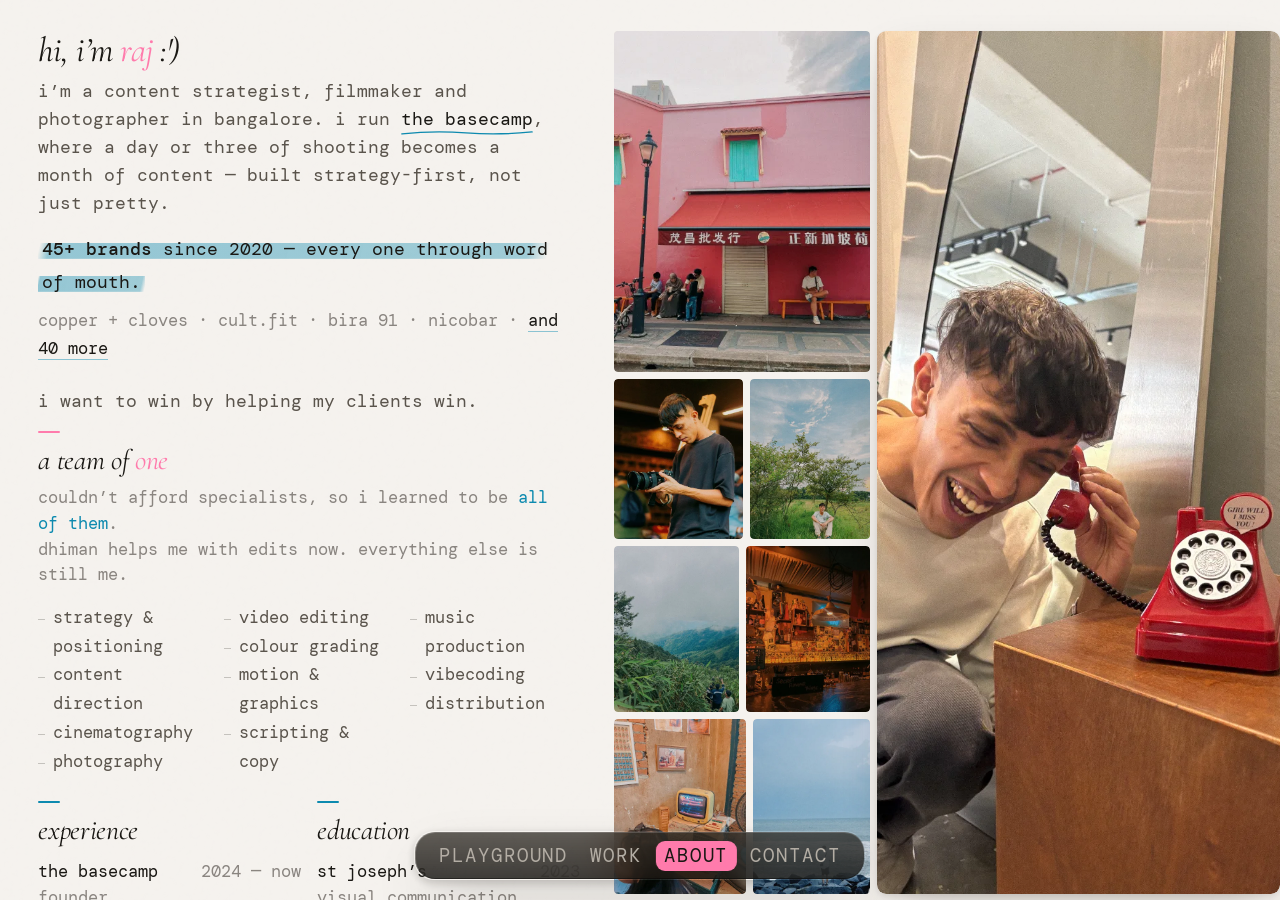
<file: about.html>
<!DOCTYPE html>
<html lang="en" data-theme="light">
<head>
<meta charset="UTF-8">
<meta name="viewport" content="width=device-width, initial-scale=1.0, viewport-fit=cover, maximum-scale=1.0, user-scalable=no">
<meta name="theme-color" content="#f5f2ee">
<meta name="description" content="Raj Kashyap — content strategist, photographer, creator. Building things that feel real.">
<meta name="author" content="Raj Kashyap">
<meta property="og:type" content="website">
<meta property="og:url" content="https://rajkashyap.studio">
<meta property="og:title" content="Raj Kashyap — never stop playing">
<meta property="og:description" content="Content strategist, photographer, creator. Building things that feel real.">
<meta property="og:image" content="https://rajkashyap.studio/og.jpg">
<meta property="og:image:width" content="1200">
<meta property="og:image:height" content="630">
<meta name="twitter:card" content="summary_large_image">
<meta name="twitter:title" content="Raj Kashyap">
<meta name="twitter:image" content="https://rajkashyap.studio/og.jpg">
<link rel="icon" type="image/png" href="/favicon.png">
<link rel="apple-touch-icon" href="/apple-touch-icon.png">
<link rel="canonical" href="https://rajkashyap.studio">
<script defer data-domain="rajkashyap.studio" src="https://plausible.io/js/script.js"></script>
<link rel="preconnect" href="https://iframe.mediadelivery.net">
<link rel="dns-prefetch" href="https://iframe.mediadelivery.net">
<link rel="preconnect" href="https://vz-6f9a60bb-593.b-cdn.net">
<link rel="dns-prefetch" href="https://vz-6f9a60bb-593.b-cdn.net">
<link rel="preconnect" href="https://fonts.googleapis.com">
<link rel="preconnect" href="https://fonts.gstatic.com" crossorigin>
<link rel="preconnect" href="https://open.spotify.com">
<link rel="dns-prefetch" href="https://open.spotify.com">
<!-- Caveat is served from /fonts, not Google: on iOS a late or missing webfont
     fell through to the generic `cursive`, which is Snell Roundhand there and
     changed the typeface of "(badly)". Preloaded so the one word never has a
     swap window at all. -->
<link rel="preload" as="font" type="font/woff2" href="/fonts/caveat-latin-var.woff2" crossorigin>
<link href="https://fonts.googleapis.com/css2?family=Cormorant+Garamond:ital,wght@0,300;0,400;1,300;1,400;1,500&family=DM+Mono:wght@300;400;500&display=swap" rel="stylesheet">
<title>Raj Kashyap — About</title>
<link rel="stylesheet" href="styles.css">
</head>
<body>

<nav id="pg-nav"></nav>

<!-- ═══ SCREEN 4: ABOUT ═══ -->
<div id="screen-about" class="screen">
  <a id="about-back" href="playground.html">&#8592; back</a>
  <div id="about-inner">

    <!-- Text left, photographs right and bled to the edge. No cards, no
         tape, no tilt: the pictures carry the personality now and the
         writing stays quiet underneath them. -->

    <div class="col">
      <h1 class="name">hi, i&rsquo;m <span class="me">raj</span> :')</h1>

      <p class="lede">i&rsquo;m a content strategist, filmmaker and photographer in bangalore. i run <a href="ciad.html" class="sketch">the basecamp</a>, where a day or three of shooting becomes a month of content &mdash; built strategy-first, not just pretty.</p>

      <p class="brag"><span class="mark"><b>45+ brands</b> since 2020 &mdash; every one through word of mouth.</span></p>
      <p class="clients">copper + cloves &middot; cult.fit &middot; bira 91 &middot; nicobar &middot; <a href="portfolio.html">and 40 more</a></p>

      <!-- Raj's line, 2026-08-12, verbatim. It sits under "word of mouth"
           rather than in the lede because it is the reason word of mouth
           happened -- it turns the boast above it into a mechanism. Reuses
           .lede so it adds no sixth type size. The .creed hook is what
           about.js anchors the phone hero to, so the photograph lands after
           this line instead of splitting it from the claim it explains. -->
      <p class="lede creed">i want to win by helping my clients win.</p>

      <div class="ledger">
      <div class="band">
        <h2 class="sec">a team of <span class="me">one</span></h2>
        <p class="secsub">couldn&rsquo;t afford specialists, so i learned to be <span class="work">all of them</span>.<br>dhiman helps me with edits now. everything else is still me.</p>
        <ul class="skills">
          <li>strategy &amp; positioning</li>
          <li>content direction</li>
          <li>cinematography</li>
          <li>photography</li>
          <li>video editing</li>
          <li>colour grading</li>
          <li>motion &amp; graphics</li>
          <li>scripting &amp; copy</li>
          <li>music production</li>
          <li>vibecoding</li>
          <li>distribution</li>
        </ul>
      </div>

      <div class="band recs">
        <div>
          <h2 class="sec">experience</h2>
          <ul class="rows">
            <li class="row">
              <span class="row-name">the basecamp</span>
              <span class="row-role">founder</span>
              <span class="row-year">2024 &mdash; now</span>
            </li>
            <li class="row">
              <span class="row-name">freelance</span>
              <span class="row-role">film &amp; photography</span>
              <span class="row-year">2020 &mdash; now</span>
            </li>
            <li class="row">
              <span class="row-name">the form co.</span>
              <span class="row-role">editing &amp; photography</span>
              <span class="row-year">2020 &mdash; 2022</span>
            </li>
          </ul>
        </div>
        <div>
          <h2 class="sec">education</h2>
          <ul class="rows">
            <li class="row">
              <span class="row-name">st joseph&rsquo;s</span>
              <span class="row-role">visual communication</span>
              <span class="row-year">2023</span>
            </li>
            <li class="row">
              <span class="row-name">don bosco</span>
              <span class="row-role">humanities</span>
              <span class="row-year">2020</span>
            </li>
            <li class="row">
              <span class="row-name">don bosco</span>
              <span class="row-role">school</span>
              <span class="row-year">2018</span>
            </li>
          </ul>
        </div>
      </div>
      </div><!-- /.ledger -->

      <p class="lede">off the clock i&rsquo;m playing football, making music, learning to draw <span class="hand">(badly)</span>, reading and not scrolling, taking care of mifi, and watering my plants.</p>

      <p class="lede">my work lives on <a href="https://instagram.com/uncurated.raj" class="me" target="_blank" rel="noopener">instagram</a>, my clients&rsquo; on <a href="portfolio.html">the portfolio</a>. say hello at <a href="mailto:hello@rajkashyap.studio" class="me">hello@rajkashyap.studio</a>.</p>

      <!-- The playlist. Docked to the bottom of the writing column, flat and
           typographic on purpose: the page's physical-object budget is zero
           and a vinyl or cassette skin would spend it on a widget. Hidden
           until the Spotify controller is ready, so a blocked script leaves
           no dead strip behind. -->
      <div id="player" class="player" hidden>
        <button id="pl-toggle" class="pl-btn" type="button" aria-label="play the playlist" aria-pressed="false">
          <svg class="pl-i pl-play" viewBox="0 0 12 14" aria-hidden="true"><path d="M1 1.2v11.6L11 7z"/></svg>
          <svg class="pl-i pl-pause" viewBox="0 0 12 14" aria-hidden="true"><path d="M1.4 1h2.7v12H1.4zM7.9 1h2.7v12H7.9z"/></svg>
        </button>
        <div class="pl-body">
          <p class="pl-title">beats by pink &mdash; my beats</p>
          <div class="pl-bar" role="progressbar" aria-label="playback progress" aria-valuemin="0" aria-valuemax="100" aria-valuenow="0"><i id="pl-fill"></i></div>
        </div>
        <a class="pl-out me" href="https://open.spotify.com/playlist/3AG6YEKfEY5FxRVe3yCU6S" target="_blank" rel="noopener">spotify</a>
      </div>
    </div>

    <!-- One dominant photograph, then thirty-three that recede. Size does the
         hierarchy: the hero is simply much bigger than the rest. Every tile
         lifts 5px under the cursor, which is the only thing on this page that
         answers a hover -- the drift stopping is the other half of that.

         These are Raj's supplied frames -- 20 on 2026-08-11, 16 more on
         2026-08-12, less the two he pulled the same day (21-townlights and
         29-bridge, which were IMG_9891112026raj and IMG_883562025raj on
         Bunny). The filenames keep their original numbers; renumbering
         thirty-four files to close two gaps is churn with nothing behind it.
         They arrived as raw
         camera JPGs on Bunny totalling ~150MB -- one of them 11.9MB -- and
         that pull zone has no image optimizer, so ?width= returns the
         original bytes. They are re-encoded to webp at 1000px and served
         locally, which is what About already did. The tiles are encoded at
         500px. That was sized when all thirty-six shared one screen at
         100-140 CSS px each; since 2026-08-12 the pane runs past the fold and
         a tile renders around 245px, which 500px still covers exactly on a 2x
         display. Anything under 490 would now be visibly soft.
         --ar is each file's true ratio, not a guess: about.js justifies every
         row off that value and only falls back to naturalWidth once the
         images have loaded, so a wrong one breaks the first paint. -->
    <div class="shots">
      <figure class="tile hero" style="--ar:0.563">
        <img src="/shots/01-raj-phone.webp" alt="raj on a red telephone, laughing" fetchpriority="high" decoding="async">
      </figure>
      <figure class="tile" style="--ar:0.75">
        <img src="/shots/02-shopfront.webp" alt="a pink shopfront and a red shutter" loading="lazy" decoding="async">
      </figure>
      <figure class="tile" style="--ar:0.8">
        <img src="/shots/03-camera.webp" alt="raj with a camera" loading="lazy" decoding="async">
      </figure>
      <figure class="tile" style="--ar:0.75">
        <img src="/shots/04-trees.webp" alt="trees and open sky" loading="lazy" decoding="async">
      </figure>
      <figure class="tile" style="--ar:0.75">
        <img src="/shots/05-hills.webp" alt="hills going under the mist" loading="lazy" decoding="async">
      </figure>
      <figure class="tile" style="--ar:0.75">
        <img src="/shots/06-bar.webp" alt="a bar packed to the ceiling" loading="lazy" decoding="async">
      </figure>
      <figure class="tile" style="--ar:0.75">
        <img src="/shots/07-crt.webp" alt="a CRT television in the corner" loading="lazy" decoding="async">
      </figure>
      <figure class="tile" style="--ar:0.667">
        <img src="/shots/08-shoreline.webp" alt="a figure on the shoreline" loading="lazy" decoding="async">
      </figure>
      <figure class="tile" style="--ar:0.75">
        <img src="/shots/09-waterfall.webp" alt="a waterfall, and someone standing under it" loading="lazy" decoding="async">
      </figure>
      <figure class="tile" style="--ar:0.75">
        <img src="/shots/10-pinboard.webp" alt="a cat asleep under the pinboard" loading="lazy" decoding="async">
      </figure>
      <figure class="tile" style="--ar:0.75">
        <img src="/shots/11-catwall.webp" alt="a cat asleep against a painted wall" loading="lazy" decoding="async">
      </figure>
      <figure class="tile" style="--ar:0.75">
        <img src="/shots/12-lanterns.webp" alt="lanterns strung over a night market" loading="lazy" decoding="async">
      </figure>
      <figure class="tile" style="--ar:0.75">
        <img src="/shots/13-rooftop.webp" alt="a rooftop, and the town below" loading="lazy" decoding="async">
      </figure>
      <figure class="tile" style="--ar:0.75">
        <img src="/shots/14-drawing.webp" alt="a tree, drawn on grid paper" loading="lazy" decoding="async">
      </figure>
      <figure class="tile" style="--ar:0.75">
        <img src="/shots/15-baby.webp" alt="a long time ago" loading="lazy" decoding="async">
      </figure>
      <figure class="tile" style="--ar:0.75">
        <img src="/shots/16-mural.webp" alt="a motorbike parked against a mural" loading="lazy" decoding="async">
      </figure>
      <figure class="tile" style="--ar:0.75">
        <img src="/shots/17-doorway.webp" alt="a doorway covered in names" loading="lazy" decoding="async">
      </figure>
      <figure class="tile" style="--ar:0.75">
        <img src="/shots/18-nursery.webp" alt="a nursery under glass" loading="lazy" decoding="async">
      </figure>
      <figure class="tile" style="--ar:0.75">
        <img src="/shots/19-elephant.webp" alt="a black cat on a stone elephant" loading="lazy" decoding="async">
      </figure>
      <figure class="tile" style="--ar:0.75">
        <img src="/shots/20-hoperich.webp" alt="a doorway sign reading hope you rich" loading="lazy" decoding="async">
      </figure>
      <figure class="tile" style="--ar:0.75">
        <img src="/shots/22-walkway.webp" alt="a covered walkway, mid-afternoon" loading="lazy" decoding="async">
      </figure>
      <figure class="tile" style="--ar:0.75">
        <img src="/shots/23-field.webp" alt="a field, wide open" loading="lazy" decoding="async">
      </figure>
      <figure class="tile" style="--ar:0.75">
        <img src="/shots/24-redphone.webp" alt="a lamp, a cassette deck and a red phone" loading="lazy" decoding="async">
      </figure>
      <figure class="tile" style="--ar:0.75">
        <img src="/shots/25-desk.webp" alt="the desk, and a cat on the shelf" loading="lazy" decoding="async">
      </figure>
      <figure class="tile" style="--ar:0.75">
        <img src="/shots/26-street.webp" alt="a street of murals and outdoor tables" loading="lazy" decoding="async">
      </figure>
      <figure class="tile" style="--ar:0.75">
        <img src="/shots/27-riverbikes.webp" alt="motorbikes down by the water" loading="lazy" decoding="async">
      </figure>
      <figure class="tile" style="--ar:0.75">
        <img src="/shots/28-cyanotype.webp" alt="a cyanotype pinned above the desk" loading="lazy" decoding="async">
      </figure>
      <figure class="tile" style="--ar:0.563">
        <img src="/shots/30-towers.webp" alt="petronas Towers, Kuala Lumpur" loading="lazy" decoding="async">
      </figure>
      <figure class="tile" style="--ar:0.75">
        <img src="/shots/31-mirror.webp" alt="a wing mirror and a wide river" loading="lazy" decoding="async">
      </figure>
      <figure class="tile" style="--ar:0.75">
        <img src="/shots/32-rain.webp" alt="shophouses in the rain" loading="lazy" decoding="async">
      </figure>
      <figure class="tile" style="--ar:0.75">
        <img src="/shots/33-cornershop.webp" alt="a corner shop under red lanterns" loading="lazy" decoding="async">
      </figure>
      <figure class="tile" style="--ar:0.75">
        <img src="/shots/34-vintage.webp" alt="a vintage shop, open front" loading="lazy" decoding="async">
      </figure>
      <figure class="tile" style="--ar:0.75">
        <img src="/shots/35-lamp.webp" alt="a dim room and one warm lamp" loading="lazy" decoding="async">
      </figure>
      <figure class="tile" style="--ar:0.667">
        <img src="/shots/36-nightout.webp" alt="a night out" loading="lazy" decoding="async">
      </figure>
    </div><!-- /.shots -->

  </div><!-- /#about-inner -->
</div><!-- /#screen-about -->

<!-- The Spotify embed itself. Clipped rather than display:none -- a display:none
     iframe gets its media suspended, and this one is the audio element. -->
<div id="sp-host" aria-hidden="true"><div id="sp-embed"></div></div>

<script src="shared.js"></script>

<script src="about.js"></script>
<!-- defer, not async: the API calls window.onSpotifyIframeApiReady the moment
     it runs and never looks again, so it must not execute before about.js has
     assigned it. defer guarantees document order; async does not. -->
<script src="https://open.spotify.com/embed/iframe-api/v1" defer></script>

<script>
// The About page has no entrance animation any more: it is a page of
// photographs, and fading a photo grid in on scroll just delays the work.
// Caveat is no longer requested either -- nothing here is handwritten.
</script>
</body>
</html>
</file>
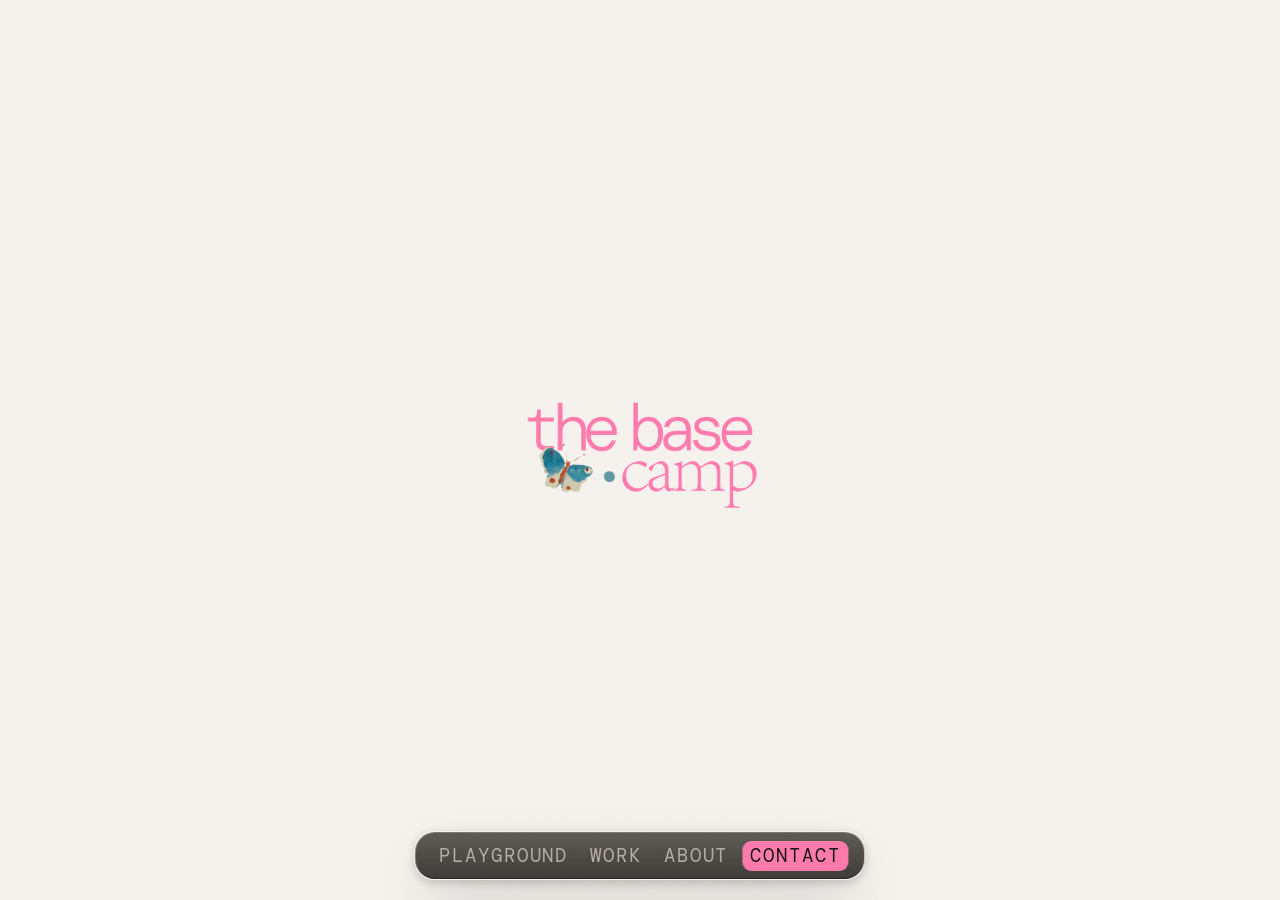
<file: hub.html>
<!DOCTYPE html>
<html lang="en" data-theme="light">
<head>
<meta charset="UTF-8">
<meta name="viewport" content="width=device-width, initial-scale=1.0, viewport-fit=cover, maximum-scale=1.0, user-scalable=no">
<meta name="theme-color" content="#f5f2ee">
<meta name="description" content="Raj Kashyap — content strategist, photographer, creator. Building things that feel real.">
<meta name="author" content="Raj Kashyap">
<meta property="og:type" content="website">
<meta property="og:url" content="https://rajkashyap.studio">
<meta property="og:title" content="Raj Kashyap — never stop playing">
<meta property="og:description" content="Content strategist, photographer, creator. Building things that feel real.">
<meta property="og:image" content="https://rajkashyap.studio/og.jpg">
<meta property="og:image:width" content="1200">
<meta property="og:image:height" content="630">
<meta name="twitter:card" content="summary_large_image">
<meta name="twitter:title" content="Raj Kashyap">
<meta name="twitter:image" content="https://rajkashyap.studio/og.jpg">
<link rel="icon" type="image/png" href="/favicon.png">
<link rel="apple-touch-icon" href="/apple-touch-icon.png">
<link rel="canonical" href="https://rajkashyap.studio">
<script defer data-domain="rajkashyap.studio" src="https://plausible.io/js/script.js"></script>
<link rel="preconnect" href="https://iframe.mediadelivery.net">
<link rel="dns-prefetch" href="https://iframe.mediadelivery.net">
<link rel="preconnect" href="https://vz-6f9a60bb-593.b-cdn.net">
<link rel="dns-prefetch" href="https://vz-6f9a60bb-593.b-cdn.net">
<link rel="preconnect" href="https://fonts.googleapis.com">
<link rel="preconnect" href="https://fonts.gstatic.com" crossorigin>
<link rel="preload" as="font" type="font/woff2" href="/fonts/caveat-latin-var.woff2" crossorigin>
<link href="https://fonts.googleapis.com/css2?family=Cormorant+Garamond:ital,wght@0,300;0,400;1,300;1,400;1,500&family=DM+Mono:wght@300;400;500&display=swap" rel="stylesheet">
<title>Raj Kashyap — Services</title>
<link rel="stylesheet" href="styles.css">
</head>
<body>

<nav id="pg-nav"></nav>

<!-- ═══ SCREEN 2: THE BASECAMP HUB ═══ -->
<div id="screen-hub" class="screen">
  <div id="hub-loader">
    <img id="hub-logo" src="/basecamp-logo.png" alt="The Basecamp" draggable="false">
  </div>
  <a id="hub-back" href="playground.html">&#8592; back</a>
  <div id="hub-content">
    <div class="hub-top">
      <div class="hub-head">
        <div class="hub-eyebrow">the basecamp &mdash; bangalore</div>
        <h1 class="hub-title">let&rsquo;s make something<br><em>people actually might wanna watch.</em></h1>
      </div>
      <figure class="hub-testi">
        <blockquote class="hub-testi-text" id="hub-testi-text">loved working with raj to create new content to deliver the messages that drive me and the business. his editing style helped shape this piece into something direct and impactful.</blockquote>
        <figcaption class="hub-testi-attr" id="hub-testi-attr">Sarah Edwards &mdash; Copper + Cloves</figcaption>
      </figure>
    </div>

    <div class="hub-options">

      <!-- ── CONTENT IN A DAY (productised) ── -->
      <div class="hub-option hub-option-primary">
        <div class="hub-opt-mark">most people start here</div>
        <div class="hub-opt-kind">the productised one &mdash; monthly retainer</div>
        <div class="hub-opt-title">outlier content in a day</div>
        <!-- "you show up for one to three shoot days, depending on volume"
             came off: the slider below now says it exactly, for the volume
             they picked, rather than as a range they have to resolve. Said
             once, and by the thing that says it best. -->
        <div class="hub-opt-desc">i hand you a month of content. strategy, direction, shooting, editing and scheduling &mdash; all of it handled.</div>

        <!-- The three facts used to be static: "1-3 days / mo", "6-20 videos",
             "from Rs 36,995". Three ranges, which is three questions a visitor
             has to answer for themselves before the card means anything. They
             are the same three facts, for the volume they actually want.

             Dragging fills in their month, the same object CIAD's price screen
             uses -- and the same three packages, read from OD_TIERS in ciad.js
             rather than copied. It snaps to those three because interpolating
             would quote prices Raj has never given.

             The markup below carries the foundation tier's real values, so a
             visitor whose JS never runs reads three true facts and the lowest
             price, exactly as before. -->
        <div class="hub-build">
          <label class="hub-build-label" for="hub-vol"><span class="hub-drag">drag it</span> &mdash; build your month</label>
          <input type="range" id="hub-vol" class="hub-range" min="0" max="2" step="1" value="0"
                 aria-label="videos a month" aria-describedby="hub-facts">
          <div class="hub-month" id="hub-month" aria-hidden="true"></div>
        </div>

        <dl class="hub-facts" id="hub-facts">
          <div class="hub-fact">
            <dt>you show up</dt>
            <dd id="hub-days">1 shoot day</dd>
          </div>
          <div class="hub-fact">
            <dt>you get</dt>
            <dd id="hub-vol-out">6 videos a month</dd>
          </div>
          <div class="hub-fact">
            <dt>your month</dt>
            <dd id="hub-price">&#8377;36,995 / mo</dd>
          </div>
        </dl>

        <button type="button" class="hub-opt-more" aria-expanded="false" aria-controls="hub-detail-ciad">
          <span class="hub-opt-more-label">what&rsquo;s actually in it</span>
          <svg class="hub-chev" width="11" height="7" viewBox="0 0 11 7" fill="none" aria-hidden="true"><path d="M1 1L5.5 5.5L10 1" stroke="currentColor" stroke-width="1.4" stroke-linecap="round" stroke-linejoin="round"/></svg>
        </button>

        <div class="hub-opt-detail" id="hub-detail-ciad">
          <div class="hub-opt-detail-inner">
            <ol class="hub-steps">
              <li><b>positioning first.</b> strategy calls and a proper brief &mdash; who you&rsquo;re talking to and what makes them stop. before a camera comes out.</li>
              <li><b>one to three shoot days.</b> six videos fit in a day; twenty take three. i direct, shoot and handle them. that&rsquo;s your whole monthly commitment.</li>
              <li><b>you don&rsquo;t touch it again.</b> editing handled, unlimited revisions on frame.io, everything scheduled for the month.</li>
              <li><b>we read what worked</b> and adjust next month. the system compounds.</li>
            </ol>
            <p class="hub-opt-forwho"><span>best for</span> founders who need to stay visible without content eating their week.</p>
          </div>
        </div>

        <a class="hub-opt-btn" href="ciad.html"><span class="hub-opt-btn-inner">see the full system &rarr;</span></a>
      </div>

      <!-- ── PERSONALISED (bespoke) ── -->
      <div class="hub-option">
        <div class="hub-opt-kind">the bespoke one &mdash; scoped per project</div>
        <div class="hub-opt-title">personalised projects</div>
        <div class="hub-opt-desc">one brief, built from scratch. brand films, campaigns, product and menu photography, events, weddings &mdash; whatever the thing actually needs.</div>

        <dl class="hub-facts">
          <div class="hub-fact">
            <dt>working since</dt>
            <dd>2020 &middot; 45+ brands</dd>
          </div>
          <div class="hub-fact">
            <dt>i cover</dt>
            <dd>strategy &rarr; edit</dd>
          </div>
          <div class="hub-fact">
            <dt>pricing</dt>
            <dd>scoped per brief</dd>
          </div>
        </dl>

        <button type="button" class="hub-opt-more" aria-expanded="false" aria-controls="hub-detail-custom">
          <span class="hub-opt-more-label">what i do &amp; what i&rsquo;ve pulled off</span>
          <svg class="hub-chev" width="11" height="7" viewBox="0 0 11 7" fill="none" aria-hidden="true"><path d="M1 1L5.5 5.5L10 1" stroke="currentColor" stroke-width="1.4" stroke-linecap="round" stroke-linejoin="round"/></svg>
        </button>

        <div class="hub-opt-detail" id="hub-detail-custom">
          <div class="hub-opt-detail-inner">
            <div class="hub-caps">
              <span>content strategy &amp; positioning</span>
              <span>direction</span>
              <span>photography</span>
              <span>video &amp; edit</span>
              <span>brand &amp; product shoots</span>
              <span>menu design</span>
              <span>event &amp; festival coverage</span>
            </div>
            <ul class="hub-done">
              <li>48 videos for <b>Upsurge Labs</b> &mdash; the founder, the product, the team, the progress.</li>
              <li>counter-positioning, direction and edit for <b>Sarah Edwards</b>, Copper + Cloves.</li>
              <li>menu design and food photography for <b>Fifty 50</b> and <b>Copper + Cloves</b>.</li>
              <li>festival coverage for the <b>Indian Cacao &amp; Craft Chocolate Festival</b>, plus events for <b>Pashm</b> and <b>Cult.fit</b>.</li>
            </ul>
            <p class="hub-opt-forwho"><span>what to expect</span> a call, then a brief we both agree on before anything is shot. revisions until it&rsquo;s right &mdash; not until the hours run out.</p>
            <a class="hub-opt-sublink" href="case-studies.html">read the case studies &rarr;</a>
          </div>
        </div>

        <a class="hub-opt-btn" href="mailto:hello@rajkashyap.studio"><span class="hub-opt-btn-inner">hello@rajkashyap.studio &rarr;</span></a>
      </div>
    </div>

  </div>
</div>

<script src="shared.js"></script>

<!-- ciad.js for OD_TIERS, the same way case-studies.html loads portfolio.js
     for its reel data. The three packages live in one file; a copy here would
     be a fourth place for the site to disagree with itself about a price.
     Safe because ciadInit() returns early when #od-track is absent, which it
     is on every page but CIAD. Must come before hub.js, which reads it. -->
<script src="ciad.js"></script>
<script src="hub.js"></script>

<script>
document.addEventListener('DOMContentLoaded', function() {
  var reduced = window.matchMedia('(prefers-reduced-motion: reduce)').matches;

  // Expand/collapse the detail on each offer card
  document.querySelectorAll('.hub-opt-more').forEach(function(btn) {
    var panel = document.getElementById(btn.getAttribute('aria-controls'));
    if (!panel) return;
    btn.addEventListener('click', function() {
      var open = btn.getAttribute('aria-expanded') === 'true';
      btn.setAttribute('aria-expanded', open ? 'false' : 'true');
      panel.classList.toggle('open', !open);
    });
  });

  // The card tilt and the magnetic CTAs are gone. Two cards side by side
  // are a comparison; making each one wobble independently made them
  // harder to read against each other, and the magnetic pull fought the
  // full-width button it was applied to. Hover state does the work now.

  // Rotating testimonials -- pulled from "the word on the street" (ciad)
  var hubTesti = [
    {t:'loved working with raj to create new content to deliver the messages that drive me and the business. his editing style helped shape this piece into something direct and impactful.', a:'Sarah Edwards &mdash; Copper + Cloves'},
    {t:'i enjoy working with raj, he is very focused and motivated, which makes it a smooth experience. the results of his work are great without too much back and forth.', a:'Patricia Cosma &mdash; Indian Cacao &amp; Craft Chocolate Festival'},
    {t:'his first draft was excellent and exactly what i was looking for. he is easy to work with and truly understands what is required.', a:'Kavya Peerbhoy &mdash; &amp;Shine'},
    {t:'he has an incredible talent for taking a moodboard and turning it into something even better than expected. what surprised me most was how he elevated the project with his creative ideas.', a:'Sakshee &amp; Aditya &mdash; Stamp &amp; Seal Co.'}
  ];
  var htText = document.getElementById('hub-testi-text');
  var htAttr = document.getElementById('hub-testi-attr');
  if (htText && htAttr) {
    var htIdx = 0;
    setInterval(function() {
      htText.style.opacity = '0';
      htAttr.style.opacity = '0';
      setTimeout(function() {
        htIdx = (htIdx + 1) % hubTesti.length;
        htText.innerHTML = hubTesti[htIdx].t;
        htAttr.innerHTML = hubTesti[htIdx].a;
        htText.style.opacity = '1';
        htAttr.style.opacity = '1';
      }, 500);
    }, 5000);
  }
  // Spring entrance -- two bands now: the masthead, then the choice.
  if (!reduced) {
    var items = document.querySelectorAll('.hub-top,.hub-options');
    items.forEach(function(el, i) {
      el.style.opacity = '0';
      el.style.transform = 'translateY(20px) scale(0.97)';
      el.style.transition = 'none';
      setTimeout(function() {
        el.style.transition = 'opacity 0.55s cubic-bezier(0.34,1.56,0.64,1) '+((i*0.09)+0.3)+'s, transform 0.55s cubic-bezier(0.34,1.56,0.64,1) '+((i*0.09)+0.3)+'s';
        el.style.opacity = '1';
        el.style.transform = 'translateY(0) scale(1)';
      }, 80);
    });
  }
});
</script>
</body>
</html>
</file>
<file: styles.css>
@view-transition { navigation: auto; }
::view-transition-old(root), ::view-transition-new(root) { animation-duration: 0.45s; }
::view-transition-old(nsp-headline), ::view-transition-new(nsp-headline) { animation-duration: 0.5s; animation-timing-function: cubic-bezier(0.4,0,0.2,1); }

/* ======================================================
   CAVEAT, SELF-HOSTED

   Raj, 2026-08-12: on his phone the "(badly)" aside on About rendered in a
   font that was not Caveat, while desktop was correct. It could not be
   reproduced in a phone-width Chromium -- Caveat renders there -- which
   leaves the one thing that genuinely differs per platform: the generic
   `cursive` fallback. On iOS that resolves to Snell Roundhand, a copperplate
   script that looks nothing like Caveat's marker hand, so any moment the
   webfont is late or missing the word changes typeface. Serving the file
   ourselves removes the third-party request, the UA sniffing and the
   fallback window in one go, so every device gets the same letterforms.

   The latin subset only (the three marks on this site are ascii), and it is
   the variable file, so one 51KB request covers the 600 About and Work With
   Me use and any weight a later mark wants. Caveat is OFL -- self-hosting is
   what the licence is for. No build step: it is a static file.
====================================================== */
@font-face{
  font-family:'Caveat';
  font-style:normal;
  font-weight:400 700;
  font-display:swap;
  src:url('/fonts/caveat-latin-var.woff2') format('woff2');
  unicode-range:U+0000-00FF,U+0131,U+0152-0153,U+02BB-02BC,U+02C6,U+02DA,
                U+02DC,U+0304,U+0308,U+0329,U+2000-206F,U+20AC,U+2122,U+2191,
                U+2193,U+2212,U+2215,U+FEFF,U+FFFD;
}

/* ======================================================
   GLOBAL RESET + SCREEN SYSTEM
====================================================== */
*,*::before,*::after{box-sizing:border-box;margin:0;padding:0;}
html{background:#f5f2ee;}
body{margin:0;padding:0;overflow:hidden;width:100%;height:100vh;height:100dvh;}

:root{
  --bg-warm:#f5f2ee;--ink:#1a1814;--ink-muted:#8a8580;--ink-faint:#c8c3bc;
  /* --ink-muted is 3.2:1 on --bg-warm — under the 4.5:1 floor, so it is for
     tracked labels and eyebrows only. Anything set as a sentence uses this. */
  --ink-body:#5a544c;   /* 6.6:1 on --bg-warm */
  --accent-r:#ff7bac;--accent-g:#3a8c52;--accent-b:#0d8aaf;
  --shadow:rgba(30,25,20,0.12);

  /* ---- Easing ----
     Four curves, named, and nothing else ships. The file had seven
     hand-written cubic-beziers with no way to tell which was the house
     curve, which is how a bounce ended up on a link hover and a second
     "standard" curve ended up next to the first.

       --e-out      anything entering, exiting or answering a press. Starts
                    fast, so the interface replies in the frame the user is
                    watching hardest. This is the default; reach for it
                    unless one of the three below is the reason.
       --e-in-out   something already on screen moving to a new place, where
                    both ends need to be gentle.
       --e-drawer   Ionic's drawer curve. The CIAD deck slides on it and the
                    price fill wipes on it -- long travel that should feel
                    weighted rather than snappy.
       --e-dissolve the video intro only. A film dissolve over a second is
                    not a UI transition and should not borrow the UI curve.
       --e-spring   overshoots, and is allowed in exactly one place: the
                    playground recenter, where thirty cards fly home on a
                    stagger. That is a rare, deliberate, playful action.
                    It was also on the CTA hover, which is none of those --
                    a link that springs past its size every time the cursor
                    crosses it. If you are reaching for this on anything a
                    visitor triggers more than once a page, reach for
                    --e-out instead.

     Loops keep their own literal curve at the call site, because a curve
     that has to be symmetric to loop cleanly is not one of these five. */
  --e-out:cubic-bezier(0.23,1,0.32,1);
  --e-in-out:cubic-bezier(0.77,0,0.175,1);
  --e-drawer:cubic-bezier(0.32,0.72,0,1);
  --e-dissolve:cubic-bezier(0.4,0,0.2,1);
  --e-spring:cubic-bezier(0.34,1.56,0.64,1);

  /* ---- Type scale ----
     Twelve steps, no in-between values. If a new size feels needed, one of
     these is the right one — the gaps are what make the hierarchy readable.
     13-15 are tracked uppercase labels only; 16+ is anything read as a
     sentence. Nothing below 13px ships. */
  --t-micro:13px;    /* uppercase eyebrows, tracked +0.16em */
  --t-tiny:14px;    /* small mono UI, chips */
  --t-fine:15px;    /* nav, buttons, captions */
  --t-body:16px;    /* mono body, compact */
  --t-read:17px;    /* mono body, comfortable */
  --t-lead:18px;    /* lead paragraphs */
  --t-h6:20px;
  --t-h5:22px;
  --t-h4:24px;
  --t-h3:26px;
  --t-h2:28px;
  --t-h1:32px;      /* above this, use a clamp() — display type is fluid */

  /* ---- Prose ----
     Sentences are set in the serif; mono is for labels, data and controls.
     Cormorant has a small x-height, so its reading sizes run ~4px larger than
     a sans would to land at the same optical size. */
  --t-prose:22px;
  --t-prose-sm:20px;  /* prose inside a narrow card or list */
  --t-prose-lead:25px;
  --lh-serif:1.55;

  /* ---- Line-height, by role ---- */
  --lh-display:1.05;  /* big serif, set tight */
  --lh-title:1.22;
  --lh-ui:1.5;        /* buttons, labels, single-line UI */
  --lh-prose:1.66;    /* anything with more than one sentence */

  /* ---- Tracking ---- */
  --tr-label:0.16em;  /* uppercase mono */
  --tr-ui:0.08em;
  --tr-display:-0.015em;
}

/* Focus visible — keyboard nav ring */
:focus-visible{outline:2px solid var(--accent-b);outline-offset:3px;border-radius:3px;}
:focus:not(:focus-visible){outline:none;}

/* Visually hidden, still read by screen readers and indexed. Not display:none
   (which removes it from the a11y tree) and not opacity:0 (still focusable). */
.sr-only{
  position:absolute;width:1px;height:1px;
  padding:0;margin:-1px;overflow:hidden;
  clip:rect(0,0,0,0);clip-path:inset(50%);
  white-space:nowrap;border:0;
}

/* ======================================================
   TYPOGRAPHIC BASE
   Applies across both design systems (warm paper + iOS dark).
   Everything here is a default the section rules can still override.
====================================================== */
/* Subpixel smoothing (the default) renders dark-on-light text heavier and
   crisper. `antialiased` thins it — wrong for a light serif at reading size on
   warm paper, which is most of this site. The dark CIAD screen is the
   exception: light-on-dark genuinely wants the thinner rendering. */
body{
  text-rendering:optimizeLegibility;
}
#screen-video{
  -webkit-font-smoothing:antialiased;
  -moz-osx-font-smoothing:grayscale;
}
/* Headings hold together instead of dropping a single orphan word. */
h1,h2,h3,h4,h5,h6,
.hub-title,.hub-opt-title,.reel-intro-title,.reel-name,
.cs-title,.about-title,.od-h,.pg-headline{
  text-wrap:balance;
}
/* Prose gets even rag and no one-word last line. */
p,li,dd,figcaption,
.hub-opt-desc,.reel-credit-row,.od-lead,.od-tier-desc{
  text-wrap:pretty;
}
/* Numerals line up in columns and tables of figures. */
.hub-proof-num,.hub-fact dd,.od-tier-price,.reel-groupmark-n{
  font-variant-numeric:tabular-nums;
  font-feature-settings:"tnum" 1;
}
/* Measure: mono at 12-14px runs unreadable past ~66 characters. */
.hub-opt-desc,.hub-steps li,.hub-done li,.hub-opt-forwho,
.od-lead,.reel-credit-row{
  max-width:62ch;
}

.screen{position:fixed;inset:0;}
.screen.hidden{opacity:0;visibility:hidden;pointer-events:none;z-index:-1!important;}
#crossfade{position:fixed;inset:0;z-index:99999;background:#0d0d0f;opacity:0;pointer-events:none;transition:opacity 0.45s ease;}
#crossfade.active{opacity:1;pointer-events:all;}
/* Light crossfade variant for warm->warm transitions */
#crossfade.light{background:var(--bg-warm);}

/* ======================================================
   SCREEN 0: VIDEO INTRO
====================================================== */
#screen-video{z-index:500;background:#0d0d0f;overflow:hidden;transition:opacity 1s var(--e-dissolve);height:100vh;height:100dvh;}
#screen-video.fading-out{opacity:0;}

#controls-cover{position:absolute;bottom:0;left:0;right:0;height:52px;z-index:6;background:linear-gradient(to top,rgba(0,0,0,0.7) 0%,transparent 100%);pointer-events:none;}
#vid-cover{position:fixed;inset:0;z-index:20;background:#0d0d0f;display:flex;align-items:center;justify-content:center;flex-direction:column;transition:opacity 1.2s var(--e-dissolve);}
#vid-cover.fade{opacity:0;pointer-events:none;}
#vid-thumbnail{position:absolute;inset:0;width:100%;height:100%;object-fit:cover;opacity:0;transition:opacity 0.6s ease;}
#vid-thumbnail.show{opacity:1;}
@keyframes logo-breathe{0%,100%{opacity:1;transform:scale(1);}50%{opacity:0.65;transform:scale(0.975);}}
#raj-logo{position:relative;z-index:2;width:min(160px,30vw);height:auto;opacity:0;transition:opacity 0.35s ease,transform 0.35s ease;}
#raj-logo.in{opacity:1;transform:scale(1);}
#raj-logo.waiting{animation:logo-breathe 2.6s cubic-bezier(0.45,0,0.55,1) infinite;}
#raj-logo.out{opacity:0;transform:scale(0.97);animation:none;}
#vid-text-overlay{position:fixed;inset:0;z-index:650;display:flex;flex-direction:column;align-items:center;justify-content:center;background:rgba(0,0,0,0.25);pointer-events:none;transition:background 0.6s var(--e-dissolve);}
#vid-text-overlay.clear{background:transparent;}
#vid-headline{font-family:'Cormorant Garamond',serif;font-style:italic;font-weight:300;font-size:clamp(32px,calc(5vw + 4px),46px);color:#fff;letter-spacing:0.015em;text-shadow:0 2px 20px rgba(0,0,0,0.5);opacity:0;transform:translateY(6px);transition:opacity 0.5s var(--e-dissolve),transform 0.5s var(--e-dissolve),color 0.5s var(--e-dissolve),text-shadow 0.5s var(--e-dissolve);view-transition-name:nsp-headline;}
#vid-headline.show{opacity:1;transform:translateY(0);}
#vid-headline.out{opacity:0;transition:opacity 0.4s ease;}
#vid-headline.dark{color:var(--ink);text-shadow:none;}
#vid-white{position:fixed;inset:0;z-index:600;background:var(--bg-warm);opacity:0;pointer-events:none;transition:opacity 0.6s var(--e-dissolve);}
#vid-white.flash{opacity:1;}


/* ======================================================
   SCREEN 1: PLAYGROUND
====================================================== */
#screen-playground{z-index:100;background:var(--bg-warm);font-family:'DM Mono',monospace;cursor:crosshair;user-select:none;-webkit-user-select:none;-webkit-tap-highlight-color:transparent;}

/* ── the nav: a floating capsule, bottom centre ─────────────────────────
   It was a full-width bar welded to the top edge with a hairline under it.
   Raj, 2026-08-26, against oddfellows.tv: take the placement and the
   behaviour from there, not the material. So this is still warm paper at 92%
   behind the same blur(16px) it always had, and it still carries the brand
   and every link -- their bar is three words of glass that picks up whatever
   image is behind it, which works because their whole site is full-bleed
   photography and ours is flat paper on four pages out of seven.

   What did come from them: it floats, it is bottom-anchored so it grows
   upward, and the link row stays welded to its bottom edge while it grows.
   That last part is the whole trick -- a panel that appears above a bar is a
   popover, a bar whose top edge moves up is one object getting bigger.

   Bottom-anchored also means every page had to give back the strip it was
   using down there: --nav-clear is published by shared.js and CIAD's bar,
   playground's recenter, portfolio's hint and cue, About's mosaic floor and
   the two scrolling pages' last row all sit on it. The top clearance those
   pages were paying for the old bar comes back, which is roughly what the
   bottom now costs. */
#pg-nav{
  --nav-gap:20px;
  --nav-r:20px;
  --nav-fg:#f5f2ee;      /* 15.06:1 on the bar */
  --nav-dim:#b3ada4;     /* still 7.4:1 -- dim by colour, never by opacity */
  position:fixed;z-index:900;
  left:50%;bottom:var(--nav-gap);transform:translateX(-50%);
  width:max-content;max-width:calc(100vw - 28px);
  display:flex;flex-direction:column;align-items:stretch;
  background:transparent;
  border:1px solid rgba(255,255,255,0.10);
  border-radius:var(--nav-r);
  /* the site's own two-part shadow, same language as the hero tile: a tight
     contact shadow so it sits on the paper, a long soft one so it floats
     off it. A floating object needs both; the old bar needed neither. */
  box-shadow:0 3px 10px rgba(20,16,12,0.20), 0 26px 60px -18px rgba(20,16,12,0.46);
  /* No overflow:hidden here. It is what a backdrop-filter cannot survive on
     a box whose height is animating -- Chrome stops repainting the filter
     over part of the capsule and the page behind shows through the panel,
     sharp and unblurred, with About's own paragraphs running through the
     rows. The clip belongs to .nav-panel, which is the only thing that needs
     clipping, and which is not the filtered box. */
  overflow:visible;
  /* the old bar was pointer-events:none because it spanned the whole top
     edge and would have eaten playground's drag. A compact capsule with a
     real background underneath it should catch what lands on it. */
  pointer-events:auto;
}
/* The glass is its own layer rather than a filter on #pg-nav itself. With it
   on the nav, Chrome does not repaint the backdrop over the strip a growing
   panel reveals -- the page behind stays sharp and unblurred under the new
   half of the capsule, and you read the nav's rows through About's own
   paragraphs. A separate layer that is sized by the same box but does not
   own the animating overflow repaints correctly. */
/* Smoked glass, near-black, on warm paper.
   Raj asked for pink with a blue marker. Measured, that pairing does not
   work: --accent-b on --accent-r is 1.65:1, so the marker would be invisible
   on its own bar -- the two brand colours sit almost on top of each other in
   luminance. Black is the ground where both of them get a job. Pink on it is
   7.33:1 and the text on the bar is 15.06:1, better than the paper capsule
   it replaces. Apple's material rule lands in the same place independently:
   darker materials separate structural regions, lighter ones draw attention
   to interactive elements, and a nav is structure.

   This is not the dark theme coming back. That was a whole page system --
   near-black ground, geometric sans, folders, a toggle -- and it is still
   gone. This is one floating object, and the ground stays warm paper. */
#pg-nav::before{
  content:'';position:absolute;inset:0;z-index:-1;
  border-radius:inherit;
  background:linear-gradient(rgba(44,40,34,0.74), rgba(22,20,17,0.82));
  backdrop-filter:blur(24px) saturate(1.6);
  -webkit-backdrop-filter:blur(24px) saturate(1.6);
  /* the lighting is what makes glass read as glass: a bright edge where it
     catches the light, a dark one where it does not */
  box-shadow:inset 0 1px 0 rgba(255,255,255,0.17),
             inset 0 -1px 0 rgba(0,0,0,0.38);
}
/* Apple: translucency is a preference, not a given. */
@media(prefers-reduced-transparency:reduce){
  #pg-nav::before{
    background:#1b1815;
    backdrop-filter:none;-webkit-backdrop-filter:none;
  }
}
/* index.html is the only dark page left -- CIAD is light, always. */

/* Just the links now. The wordmark came off on Raj's call: it pointed at
   playground.html and the first link in the row already does, so it was a
   second control for one destination taking up the capsule's left third. */
.nav-row{
  display:flex;align-items:center;justify-content:center;
  padding:14px 24px;
}
.pg-links{display:flex;align-items:center;gap:22px;position:relative;}
.pg-links a,.pg-links button{
  font-family:'DM Mono',monospace;font-size:19px;font-weight:400;letter-spacing:0.10em;
  text-transform:uppercase;color:var(--nav-dim);text-decoration:none;
  transition:color 0.2s ease,transform 0.14s var(--e-out);
  cursor:pointer;white-space:nowrap;position:relative;z-index:1;
  background:none;border:0;padding:0;line-height:1;
}

/* ── the pill ──────────────────────────────────────────────────────────
   One rounded mark that travels between the links, replacing the 1.5px pink
   underline that used to hang off whichever link was current. It is a single
   element positioned by shared.js rather than a background per link, which is
   the only way it can read as one object moving rather than two fading.

   It keeps a view-transition-name, so a real cross-page navigation still
   slides it from the old page's link to the new one instead of cutting --
   that behaviour was the underline's whole reason for being a real element
   and it survives the swap.

   Two accents, one element, and they never mean the same thing: pink, solid,
   where it is resting -- the page you are on. Blue, a wash, while it follows
   the cursor -- a page you might go to. Raj, 2026-08-26, was right that blue
   belonged here and I had it as grey.
   Pink is the solid one because "you are here" should be the louder of the
   two, and because pink on this bar is 7.33:1 against blue's 4.45:1. */
.nav-pill{
  position:absolute;left:0;top:50%;
  height:30px;margin-top:-15px;width:0;
  border-radius:9px;
  background:var(--accent-r);
  pointer-events:none;z-index:0;
  /* width is a layout property and this is a hover-driven element, which is
     normally a finding. It stays: the pill is absolutely positioned inside
     .pg-links, so the layout it dirties is its own box and nothing else's,
     and the alternative -- scaleX on a fixed-width box -- distorts a 9px
     radius into an ellipse on every travel. */
  will-change:transform,width;
  transition:transform 0.22s var(--e-out),
             width 0.22s var(--e-out),
             background-color 0.22s ease,
             opacity 0.18s ease;
  view-transition-name:nav-pill;
}
/* travelling: a wash, not a fill, so the label on top stays legible */
.nav-pill.roaming{background:rgba(13,138,175,0.62);}
/* before shared.js has measured anything, and on a page with no active link */
.nav-pill.idle{opacity:0;}
::view-transition-group(nav-pill){
  animation-duration:0.42s;
  animation-timing-function:var(--e-out);
}
::view-transition-old(nav-pill),::view-transition-new(nav-pill){
  animation-duration:0.42s;
}

/* ── the panel ─────────────────────────────────────────────────────────
   Height is set in px by shared.js and animated; auto does not transition and
   a max-height guess makes the easing land early or late depending on which
   panel opened. --e-drawer, the curve CIAD's deck already travels on: this is
   long travel that should feel weighted rather than snappy.
   The contents arrive after the box has mostly opened, and start 6px low and
   transparent rather than from nothing. */
.nav-panel{
  height:0;overflow:hidden;
  width:0;min-width:100%;
  /* closing is a system response, opening is a decision -- 240 out against
     340 in. The .nav-open rule below supplies the slower open; this base
     duration is what the close falls back to when the class comes off. */
  /* the capsule's top corners, since the panel is what occupies them once it
     is open and the nav no longer clips */
  border-radius:var(--nav-r) var(--nav-r) 0 0;
  transition:height 0.24s var(--e-out);
}
#pg-nav.nav-open .nav-panel{transition:height 0.34s var(--e-drawer);}
.nav-panel-in{
  position:relative;
  padding:18px 18px 6px;
  /* blur with the fade: Apple's rule for glass is that it should arrive as
     material rather than appear at full sharpness, and the blur is also what
     stops the crossfade reading as two overlapping objects */
  opacity:0;transform:translateY(6px);filter:blur(4px);
  transition:opacity 0.2s var(--e-out),transform 0.2s var(--e-out),filter 0.2s var(--e-out);
}
#pg-nav.nav-open .nav-panel-in{opacity:1;transform:none;filter:blur(0);transition-delay:0.09s;}

/* Chrome on every page, so this is not optional. Gentler, not zero: the
   colours still change, the contents still cross-fade, nothing travels and
   nothing grows. */
@media(prefers-reduced-motion:reduce){
  .nav-pill{transition:background-color 0.2s ease,opacity 0.18s ease;}
  .nav-panel,#pg-nav.nav-open .nav-panel{transition:none;}
  .nav-panel-in{transform:none;filter:none;transition:opacity 0.2s ease;}
  #pg-nav.nav-open .nav-panel-in{transform:none;filter:none;}
  .nav-panel-list a::after{transition:color 0.18s ease;}
  .pg-links a:active{transform:none;}
}

/* label left, close right, on one line. The close button was absolutely
   positioned over the panel's top-right, which on a phone put a 44px tap
   target straight through the first row -- the global mobile rule gives every
   button that height and the panel had not accounted for it. */
.nav-panel-head{
  display:flex;align-items:center;justify-content:space-between;
  gap:12px;margin-bottom:9px;min-height:16px;
}

.nav-panel-label{
  font-family:'DM Mono',monospace;font-size:var(--t-micro);
  letter-spacing:var(--tr-label);text-transform:uppercase;
  color:var(--nav-dim);
}
.nav-panel-list{display:flex;flex-direction:column;gap:2px;}
/* Raj, 2026-08-26: the rows "do not properly suggest that they can be tapped
   on to land on a different page." An arrow, sliding forward on hover --
   the same signal the case studies list already uses, so it is a word the
   site already speaks rather than a new one. */
.nav-panel-list a{
  display:flex;align-items:center;gap:12px;
  font-family:'DM Mono',monospace;font-size:19px;
  color:var(--nav-fg);text-decoration:none;
  padding:9px 10px;margin:0 -10px;border-radius:9px;
  transition:background-color 0.16s ease;
}
.nav-panel-list a::after{
  content:'\2192';
  margin-left:auto;color:var(--nav-dim);
  transition:transform 0.18s var(--e-out), color 0.18s ease;
}
@media(hover:hover) and (pointer:fine){
  .nav-panel-list a:hover::after{transform:translateX(4px);color:var(--nav-fg);}
}
@media(hover:hover) and (pointer:fine){
  .nav-panel-list a:hover{background:rgba(255,255,255,0.08);}
}
.nav-panel-list a:active{background:rgba(255,255,255,0.13);}
/* the one link out of the panel gets the page's other accent, same split the
   rest of the site runs: pink is the person and the way to reach him */

.nav-close{
  display:none;
  flex:0 0 auto;margin-left:auto;
  width:24px;height:24px;border:0;border-radius:6px;background:none;
  color:var(--nav-dim);font-family:'DM Mono',monospace;font-size:18px;
  line-height:1;cursor:pointer;
  align-items:center;justify-content:center;
  transition:background-color 0.16s ease,color 0.16s ease;
}
@media(hover:none){ .nav-close{display:flex;} }
@media(hover:hover) and (pointer:fine){
  .nav-close:hover{background:rgba(255,255,255,0.09);color:var(--nav-fg);}
}
.nav-close:active{transform:scale(0.94);}

/* Mobile: the brand comes off. It is a second control pointing at
   playground.html, which the first link in the row already does, and the row
   needs those 42px more than the capsule needs a wordmark on it. */
@media(max-width:639px){
  #pg-nav{--nav-gap:10px;--nav-r:14px;width:calc(100vw - 20px);max-width:calc(100vw - 20px);}
  .nav-row{padding:5px 12px;justify-content:space-between;}
  .pg-brand{display:none;}
  .pg-links{gap:0;flex:1;justify-content:space-between;}
  .pg-links a{font-size:16px !important;letter-spacing:0.05em;white-space:nowrap;}
  .nav-pill{height:22px;margin-top:-11px;border-radius:6px;}
  .nav-panel-in{padding:14px 12px 4px;}
  .pg-headline{font-size:32px;}
}
/* Gated. Ungated, a tap on a phone left the link sitting at full opacity
   after the finger lifted, so the nav showed two "current" pages at once
   until the next navigation repainted it. */
@media(hover:hover) and (pointer:fine){
  .pg-links a:hover{color:var(--nav-fg);}
}
.pg-links a.active{color:var(--nav-fg);text-decoration:none;}
/* Whichever link the pill is under has to be legible against the pill, not
   against the bar -- near-black on the pink fill, warm white on the blue
   wash. shared.js moves the class with the mark. */
.pg-links a.pill-here{color:var(--ink);}
#pg-nav.nav-roam .pg-links a.pill-here{color:var(--nav-fg);}
/* The nav is the one thing on this site touched on every page, so its press
   answer is the smallest one that still registers: full opacity and a hair
   under size, back in 140ms. Nothing here fades in or slides -- the pill
   above already carries the only motion this bar is allowed. */
.pg-links a:active{transform:scale(0.96);}
.pg-links a:focus-visible,.nav-close:focus-visible,.nav-panel-list a:focus-visible{
  outline:2px solid var(--accent-r);outline-offset:3px;border-radius:4px;opacity:1;
}

#pg-canvas{position:absolute;inset:0;overflow:hidden;cursor:grab;touch-action:none;background:var(--bg-warm);}
#pg-canvas::before{content:'';position:absolute;inset:0;z-index:0;background-image:radial-gradient(circle, rgba(180,175,168,0.25) 1px, transparent 1px);background-size:24px 24px;pointer-events:none;}
#pg-canvas.dragging{cursor:grabbing;}
#pg-world{position:absolute;top:0;left:0;width:3600px;height:2800px;will-change:transform;z-index:1;transform-origin:0 0;}
.pg-recenter{position:fixed;bottom:calc(var(--nav-clear,86px) + 10px);right:28px;z-index:200;font-family:'DM Mono',monospace;font-size:15px;font-weight:400;letter-spacing:0.12em;text-transform:lowercase;color:var(--ink);background:rgba(245,242,238,0.85);backdrop-filter:blur(12px);-webkit-backdrop-filter:blur(12px);border:1px solid rgba(0,0,0,0.08);border-radius:20px;padding:8px 18px;cursor:pointer;transition:opacity 0.35s ease,transform 0.16s var(--e-out),background 0.2s ease;box-shadow:0 2px 12px rgba(0,0,0,0.06);}
@media(hover:hover) and (pointer:fine){
.pg-recenter:hover{background:rgba(245,242,238,1);transform:scale(1.04);}
}
.pg-recenter:active{transform:scale(0.97);}

/* macOS window drag — card lifts and shrinks under cursor */
.pg-card.dragging-macos{transition:transform 160ms var(--e-out),box-shadow 160ms var(--e-out)!important;animation-play-state:paused!important;z-index:120!important;cursor:grabbing!important;}
.pg-card.drop-settle{transition:box-shadow 300ms var(--e-out)!important;}

.pg-center{position:absolute;text-align:center;z-index:90;pointer-events:none;transform:translate(-50%,-50%);}
.pg-headline{font-family:'Cormorant Garamond',serif;font-style:italic;font-weight:300;font-size:46px;line-height:1.2;color:var(--ink);letter-spacing:0.015em;white-space:nowrap;view-transition-name:nsp-headline;}
.pg-sub{display:flex;align-items:center;justify-content:center;gap:7px;margin-top:14px;font-family:'DM Mono',monospace;font-size:15px;font-weight:300;letter-spacing:0.22em;text-transform:uppercase;color:var(--ink-muted);}
.pg-sub::before{content:'\2295';font-size:16px;}

.pg-cta{
  display:inline-block;margin-top:20px;
  font-family:'Cormorant Garamond',serif;font-style:italic;font-size:26px;font-weight:400;
  letter-spacing:0.02em;color:var(--accent-r);text-decoration:none;
  pointer-events:all;cursor:pointer;
  opacity:0;animation:pgCtaIn 0.6s ease 1.2s forwards,pgBreathe 3s ease-in-out 2s infinite;
  transition:color 0.25s,transform 0.25s;
}
@media(hover:hover) and (pointer:fine){.pg-cta:hover{color:var(--ink);transform:scale(1.04);}}
.pg-cta:active{transform:scale(0.97);}
@keyframes pgCtaIn{from{opacity:0;transform:translateY(8px);}to{opacity:1;transform:translateY(0);}}
@keyframes pgBreathe{0%,100%{opacity:0.8;}50%{opacity:1;}}

.pg-card{position:absolute;border-radius:5px;overflow:hidden;cursor:grab;box-shadow:3px 6px 24px rgba(30,25,20,0.14),0 1px 4px rgba(30,25,20,0.05);transition:box-shadow 0.25s var(--e-out),transform 0.25s var(--e-out);cursor:pointer;}
@media(hover:hover) and (pointer:fine){.pg-card:hover{box-shadow:4px 10px 38px rgba(30,25,20,0.2);z-index:80!important;}}
.pg-card img{width:100%;height:100%;object-fit:cover;display:block;}
.pg-card-link::after{content:'->';position:absolute;top:10px;right:12px;font-family:'DM Mono',monospace;font-size:16px;color:rgba(255,255,255,0.4);opacity:0;transform:translateX(-4px);transition:opacity 0.2s var(--e-out),transform 0.2s var(--e-out);}
@media(hover:hover) and (pointer:fine){.pg-card-link:hover::after{opacity:1;transform:translateX(0);}}
.pg-video-card::after{display:none;}

.pg-text-card{position:absolute;border-radius:5px;overflow:hidden;box-shadow:3px 6px 24px rgba(30,25,20,0.14),0 1px 4px rgba(30,25,20,0.05);transition:box-shadow 0.25s ease,transform 0.25s ease;cursor:default;}
.pg-text-inner{width:100%;height:100%;padding:14px 16px;display:flex;flex-direction:column;justify-content:space-between;}
.pg-text-h{font-family:'Cormorant Garamond',serif;font-style:italic;font-size:18px;line-height:1.4;color:var(--ink);font-weight:400;}
.pg-text-tag{font-family:'DM Mono',monospace;font-size:13px;letter-spacing:0.16em;text-transform:uppercase;color:var(--ink-muted);font-weight:300;}

.pg-glyph{position:absolute;pointer-events:none;opacity:0.68;color:var(--accent-r);z-index:50;}
/* .g (green) is gone with the marks that used it -- it was the site's only
   green and playground's third accent. --accent-g stays declared in :root:
   it is Raj's palette, not this page's leftover. */
.pg-glyph.b{color:var(--accent-b);}
.pg-glyph.f{color:var(--ink-faint);}

@keyframes pgFadeIn{from{opacity:0;}to{opacity:1;}}
/* The nav starts visible everywhere. It used to start hidden and be revealed
   by JS on DOMContentLoaded, which meant the incoming page's nav was still
   visibility:hidden when a cross-document view transition took its snapshot —
   the nav ink had nothing to morph into. Only the video intro hides it now. */
#pg-nav{opacity:1;pointer-events:all;visibility:visible;transition:opacity 0.5s ease,visibility 0.5s ease;}
body:has(#screen-video) #pg-nav{opacity:0;pointer-events:none;visibility:hidden;}
body:has(#screen-video) #pg-nav.nav-visible{opacity:1;pointer-events:all;visibility:visible;}
.pg-card,.pg-text-card{animation:pgFadeIn 0.5s ease both;}

/* Ambient float — 8 unique drift paths for playground cards */
@keyframes pgFloat0{0%{transform:rotate(var(--rot,0deg));}100%{transform:rotate(var(--rot,0deg)) translate(4px,-5px) rotate(0.3deg);}}
@keyframes pgFloat1{0%{transform:rotate(var(--rot,0deg));}100%{transform:rotate(var(--rot,0deg)) translate(-5px,-4px) rotate(-0.4deg);}}
@keyframes pgFloat2{0%{transform:rotate(var(--rot,0deg));}100%{transform:rotate(var(--rot,0deg)) translate(6px,4px) rotate(0.5deg);}}
@keyframes pgFloat3{0%{transform:rotate(var(--rot,0deg));}100%{transform:rotate(var(--rot,0deg)) translate(-4px,6px) rotate(-0.3deg);}}
@keyframes pgFloat4{0%{transform:rotate(var(--rot,0deg));}100%{transform:rotate(var(--rot,0deg)) translate(5px,-6px) rotate(0.4deg);}}
@keyframes pgFloat5{0%{transform:rotate(var(--rot,0deg));}100%{transform:rotate(var(--rot,0deg)) translate(-6px,-3px) rotate(-0.5deg);}}
@keyframes pgFloat6{0%{transform:rotate(var(--rot,0deg));}100%{transform:rotate(var(--rot,0deg)) translate(3px,5px) rotate(0.2deg);}}
@keyframes pgFloat7{0%{transform:rotate(var(--rot,0deg));}100%{transform:rotate(var(--rot,0deg)) translate(-3px,-6px) rotate(-0.2deg);}}

.pg-card.pgFloat0{animation:pgFadeIn 0.5s ease both,pgFloat0 4.2s ease-in-out 0.5s infinite alternate;}
.pg-card.pgFloat1{animation:pgFadeIn 0.5s ease both,pgFloat1 5.1s ease-in-out 1.0s infinite alternate;}
.pg-card.pgFloat2{animation:pgFadeIn 0.5s ease both,pgFloat2 4.7s ease-in-out 0.2s infinite alternate;}
.pg-card.pgFloat3{animation:pgFadeIn 0.5s ease both,pgFloat3 5.6s ease-in-out 1.5s infinite alternate;}
.pg-card.pgFloat4{animation:pgFadeIn 0.5s ease both,pgFloat4 4.4s ease-in-out 0.8s infinite alternate;}
.pg-card.pgFloat5{animation:pgFadeIn 0.5s ease both,pgFloat5 5.9s ease-in-out 0.3s infinite alternate;}
.pg-card.pgFloat6{animation:pgFadeIn 0.5s ease both,pgFloat6 4.1s ease-in-out 1.2s infinite alternate;}
.pg-card.pgFloat7{animation:pgFadeIn 0.5s ease both,pgFloat7 5.3s ease-in-out 0.7s infinite alternate;}

/* Reduced motion: disable ambient float, keep fade-in */
@media(prefers-reduced-motion:reduce){
.pg-card.pgFloat0,.pg-card.pgFloat1,.pg-card.pgFloat2,.pg-card.pgFloat3,
.pg-card.pgFloat4,.pg-card.pgFloat5,.pg-card.pgFloat6,.pg-card.pgFloat7{animation:pgFadeIn 0.5s ease both!important;}
.pg-card.drop-settle{transition:none!important;}
}

/* 3D card hover — preserve-3d so perspective tilt registers */
.pg-card{transform-style:preserve-3d;}

/* The hub cards no longer tilt. Two cards side by side are a comparison,
   and independently wobbling comparands are harder to compare, not more
   delightful. The hover lift and the CTA carry the interaction instead. */

/* Spring entrance animation */
@keyframes springIn{
  0%{opacity:0;transform:translateY(20px) scale(0.95);}
  60%{transform:translateY(-4px) scale(1.01);}
  100%{opacity:1;transform:translateY(0) scale(1);}
}

/* Magnetic CTA base */
/* No overshoot. This was a back-out curve at 300ms -- a bounce on a hover,
   which is a gesture repeated dozens of times a session, and 1.56 means the
   link visibly springs past its size and settles back every pass of the
   cursor. Bounce belongs on drag-to-dismiss and on things you see once.
   The house ease-out at 200ms answers instantly and stops. */
.pg-cta,.hub-cta-link{transition:color 0.2s ease,transform 0.2s var(--e-out);}

/* ======================================================
   SCREEN 2: THE BASECAMP HUB

   Budgets (see CLAUDE.md "The subtraction rule"):
     type    5 sizes  — display / title / prose / body / label
     accent  1 colour — pink, and its job is: the recommended path
     spacing 3 tiers  — 8 inside a unit, 32 between units, 96 between sections
     objects 0        — this page is a decision, not a scrapbook

   The page asks one question: which of these two. So the two answers sit
   SIDE BY SIDE, and the gap between them (56px) is deliberately larger
   than the padding within them (32px) — otherwise they fuse into one blob
   and the choice stops reading as a choice.

   Two things it stopped doing:

   1. It was centred, in a 620px column, on a 1440px screen — a masthead
      with an empty field either side of it and 128px of nothing under it.
      Now the headline runs along the left and the quote sits in the right
      margin beside it, which is one band instead of two and puts the page
      back inside one viewport.

   2. Both cards had the same border, the same fill and the same radius, so
      neither was the focal point. Uniform emphasis is identical to none.
      The recommended one is now a raised sheet of paper; the other is set
      straight onto the page with a single rule. The recommendation is
      readable at a squint, before a word of it has been read.
====================================================== */
/* `align-content: safe center`, NOT plain centring and NOT auto margins.
   Centring a child that is taller than its scroll container pushes the
   overflow above the scroll origin where it can never be reached -- on a
   phone that ate the entire masthead. `safe` centres when there is room and
   falls back to start when there is not, which is what the auto margins used
   to fake. The margins had to go because an auto margin resolves to a real
   pixel value (27px at 1440x900, 8px at 1366x768) that reads as a spacing
   tier nobody chose. */
#screen-hub{z-index:50;background:var(--bg-warm);display:grid;justify-items:center;align-content:safe center;overflow-y:auto;overflow-x:hidden;-webkit-overflow-scrolling:touch;}
#screen-hub::after{content:'';position:absolute;inset:0;z-index:1;background-image:url("data:image/svg+xml,%3Csvg xmlns='http://www.w3.org/2000/svg' width='200' height='200'%3E%3Cfilter id='n'%3E%3CfeTurbulence type='fractalNoise' baseFrequency='0.85' numOctaves='4' stitchTiles='stitch'/%3E%3C/filter%3E%3Crect width='200' height='200' filter='url(%23n)' opacity='0.026'/%3E%3C/svg%3E");pointer-events:none;}

#hub-loader{position:absolute;inset:0;z-index:100;display:flex;align-items:center;justify-content:center;background:var(--bg-warm);transition:opacity 0.35s ease,visibility 0.35s ease;}
#hub-loader.done{opacity:0;visibility:hidden;pointer-events:none;}
#hub-logo{width:min(260px,55vw);height:auto;opacity:0;transform:scale(0.96);animation:hubLogoIn 0.45s var(--e-out) 0.15s forwards;}
@keyframes hubLogoIn{to{opacity:1;transform:scale(1);}}

#hub-back{display:none;}
#back-home{display:none !important;}

#hub-content{
  --hb-display:clamp(33px,calc(3.4vw + 4px),52px);
  --hb-title:28px;
  --hb-prose:21px;
  --hb-body:18px;
  --hb-label:15px;

  /* Four tiers, and each one has to be visibly bigger than the one below or
     it communicates nothing and costs a decision:
       tight    inside a unit
       unit     between units inside a card
       pair     between the two things being compared
       section  between the masthead band and the choice band
     `pair` and `section` used to land 2px apart (56 and 54), which meant the
     page had no readable difference between "these are two options" and
     "this is a new band". `section` is now clearly the largest. */
  --hb-tight:8px;
  --hb-unit:32px;
  --hb-pair:56px;
  --hb-section:clamp(64px,9vh,96px);

  /* fallback for the per-option accent tokens below, so anything that ever
     lands outside a .hub-option still draws a border instead of none */
  --opt-accent:var(--ink);--opt-deep:var(--ink);--opt-rgb:30,25,20;

  position:relative;z-index:10;
  display:flex;flex-direction:column;align-items:stretch;
  text-align:left;
  max-width:1160px;padding:14px 32px calc(8px + var(--nav-clear,86px));
  opacity:0;transition:opacity 0.5s ease;
  width:100%;
  gap:var(--hb-section);
}
#hub-content.visible{opacity:1;}

/* ── masthead: the question on the left, a client answering on the right ── */
.hub-top{
  display:grid;
  grid-template-columns:minmax(0,1.5fr) minmax(280px,0.5fr);
  gap:var(--hb-pair);align-items:end;
}
/* the <br> in the markup does the breaking; no measure limit here, or the
   display type wraps a word per line */
.hub-head{min-width:0;}
.hub-eyebrow{
  font-family:'DM Mono',monospace;font-size:var(--hb-label);
  letter-spacing:0.18em;text-transform:uppercase;
  color:var(--ink-muted);margin-bottom:var(--hb-unit);opacity:0.72;
}
.hub-title{
  font-family:'Cormorant Garamond',serif;font-style:italic;font-weight:300;
  font-size:var(--hb-display);line-height:1.08;letter-spacing:-0.018em;
  color:var(--ink);margin:0;text-wrap:balance;
}
.hub-title em{font-style:italic;color:var(--accent-r);}
/* "two ways in. pick what fits." is gone: there are two cards, side by
   side, one of them marked. The sentence was narrating the layout. */

/* ── the choice ────────────────────────────────────── */
/* gap (48) > card padding (28): the two options must read as two things.
   stretch, not start: equal-height cards put both CTAs on the same
   baseline, which is what makes the pair scan as one comparison. */
/* start, not stretch. Stretching made both columns as tall as the taller
   one and then pinned each CTA to the bottom, which left 150px of nothing
   above the second button -- the exact dead band this page was supposed to
   lose. The two offers are compared by starting together and sharing a
   structure, not by ending together. */
.hub-options{
  display:grid;grid-template-columns:1fr 1fr;
  align-items:start;
  gap:var(--hb-pair);width:100%;
}
/* Each option carries its own accent, and the split means something — the
   same rule About runs on. Pink is the recommended path; blue is the one
   you scope yourself. Two accents used interchangeably would be noise;
   these two never appear in the same column.
   --opt-deep is the same hue darkened to 4.6:1 on warm paper, for the two
   places the accent is actually small text rather than a rule. */
.hub-option{
  --opt-accent:var(--accent-r);
  --opt-rgb:255,123,172;
  --opt-deep:var(--accent-r);
  display:flex;flex-direction:column;align-items:flex-start;
  text-align:left;
}
.hub-option:not(.hub-option-primary){
  --opt-accent:var(--accent-b);
  --opt-rgb:13,138,175;
  --opt-deep:#0b7695;
}

/* THE FOCAL POINT. A sheet of paper set down on the page: warmer than the
   ground it sits on, with a shadow that has direction and a warm cast
   rather than the grey default. Everything else on this screen is flat. */
.hub-option-primary{
  padding:32px;border-radius:12px;
  background:#fffdfa;
  border:1px solid rgba(255,123,172,0.20);
  box-shadow:0 1px 2px rgba(72,48,30,0.05),
             0 10px 24px -14px rgba(72,48,30,0.28),
             0 28px 60px -34px rgba(72,48,30,0.30);
  transition:transform 0.28s var(--e-out),
             box-shadow 0.28s var(--e-out),
             border-color 0.28s var(--e-out);
}
@media(hover:hover) and (pointer:fine){
  .hub-option-primary:hover{
    transform:translateY(-3px);
    border-color:rgba(255,123,172,0.34);
    box-shadow:0 2px 4px rgba(72,48,30,0.05),
               0 16px 32px -14px rgba(72,48,30,0.30),
               0 40px 80px -34px rgba(72,48,30,0.34);
  }
}
@media(prefers-reduced-motion:reduce){
  .hub-option-primary{transition:box-shadow 0.28s ease,border-color 0.28s ease;}
  .hub-option-primary:hover{transform:none;}
}

/* The alternative is set straight onto the page. No box, no fill, no
   radius, no shadow -- one rule to hold the column. It is not a lesser
   offer, it is a quieter one, and the quiet is what lets the other card
   read as the recommendation from across the room.
   The rule is the whole blue: a spine, not a fill. Tinting a background
   here would give the column weight and break that. */
.hub-option:not(.hub-option-primary){
  padding:4px 0 0 24px;
  border-left:1px solid rgba(var(--opt-rgb),0.42);
}
/* the secondary has no Caveat mark above it, so its kind line is where the
   column declares itself. Full opacity, not 0.7 -- the tint is doing the
   quieting now, it doesn't also need to be faded. */
.hub-option:not(.hub-option-primary) .hub-opt-kind{
  color:var(--opt-deep);opacity:1;
}

/* A note in the margin in Raj's hand, not a SaaS "MOST POPULAR" pill.
   Removes a border, a radius, a tint and a set of uppercase tracking; adds
   three words. Caveat replaces the two font families this page was loading
   and never used (Playfair Display, DM Sans). */
.hub-opt-mark{
  font-family:'Caveat','Cormorant Garamond',serif;font-weight:600;
  font-size:var(--hb-title);line-height:1;color:var(--accent-r);
  display:inline-block;transform:rotate(-2.2deg);transform-origin:left center;
  margin-bottom:var(--hb-tight);
}
.hub-opt-kind{
  font-family:'DM Mono',monospace;font-size:var(--hb-label);
  letter-spacing:0.17em;text-transform:uppercase;
  color:var(--ink-muted);opacity:0.7;margin-bottom:var(--hb-tight);
}
.hub-opt-title{
  font-family:'Cormorant Garamond',serif;font-style:italic;
  font-size:var(--hb-title);color:var(--ink);
  margin-bottom:var(--hb-tight);line-height:1.14;letter-spacing:-0.012em;
}
.hub-opt-desc{
  font-family:'DM Mono',monospace;font-weight:400;font-size:var(--hb-body);
  letter-spacing:0;color:var(--ink-body);line-height:var(--lh-prose);
  max-width:44ch;text-wrap:pretty;margin:0;
}

/* Facts — the three things that decide the choice. Two fragments each,
   not three: the unit now lives inside the value string. */
/* ── build your month ────────────────────────────────
   The same interaction CIAD's price screen runs, sized for a card rather
   than a screen. There the month is 7 across and 5 down, because a week's
   width is what makes thirty squares read as a month; here the card has
   about 60px of slack before this page stops fitting one viewport, so it is
   one strip of thirty. A strip still shows the two things that matter -- how
   many, and spread rather than batched -- and it costs a fifth of the height.

   The metaphor budget is not spent twice: this is the *same* object as the
   deck's, not a second one. Their choice rides through on ?pkg= so CIAD
   opens on the package they just built. */
/* --hb-tight, not --hb-unit: the label is part of the block below it and
   the desc above already ends a thought. At --hb-unit this card ran 50px
   past a 900-tall viewport, and this page fits one screen exactly. */
/* width:100% because .hub-option is a flex column with align-items:
   flex-start -- children size to content unless told otherwise, which is
   why .hub-facts already declares it. Without it the slider and the month
   were half the card wide while the copy above ran full width. */
.hub-build{ margin-top:var(--hb-tight);width:100%; }
/* Raj, 2026-08-26: "'drag it - build your month' does not acquire attention.
   a viewer does not see it at once. they need to." It was 11px of tracked
   grey over a 2px line -- the instruction for the one thing on this page a
   visitor is meant to touch, set quieter than the caption under it.
   Three changes, because he said motion alone would not do it: the line goes
   to body size in full ink, the two words that are the instruction take the
   accent, and the control under it doubles in weight. */
.hub-build-label{
  display:block;margin-bottom:var(--hb-tight);
  font-family:'DM Mono',monospace;font-size:18px;
  letter-spacing:0.06em;text-transform:lowercase;
  color:var(--ink-body);
}
.hub-drag{color:var(--accent-r);}
.hub-range{
  -webkit-appearance:none;appearance:none;
  display:block;width:100%;background:transparent;cursor:grab;margin:0;
  /* a 2px track is a 2px target; the padding makes the whole strip grabbable */
  padding:12px 0;touch-action:none;
}
.hub-range:active{cursor:grabbing;}
.hub-range::-webkit-slider-runnable-track{
  height:5px;border-radius:3px;background:rgba(30,25,20,0.13);
}
.hub-range::-moz-range-track{
  height:5px;border-radius:3px;background:rgba(30,25,20,0.13);
}
.hub-range::-webkit-slider-thumb{
  -webkit-appearance:none;appearance:none;
  width:28px;height:28px;margin-top:-11.5px;border-radius:50%;
  background:var(--accent-r);border:4px solid var(--bg-warm);
  box-shadow:0 3px 14px rgba(255,123,172,0.55), 0 0 0 1px rgba(255,123,172,0.30);
  transition:transform 0.16s var(--e-out);
}
.hub-range::-moz-range-thumb{
  width:28px;height:28px;border-radius:50%;
  background:var(--accent-r);border:4px solid var(--bg-warm);
  box-shadow:0 3px 14px rgba(255,123,172,0.55), 0 0 0 1px rgba(255,123,172,0.30);
}

/* It moves once, when the card arrives. Nothing tells you a thing is
   draggable faster than watching it move -- and this is the rarest kind of
   animation there is, seen once per visit, which is the only kind that is
   allowed to be for delight. A transform on the thumb, not a change of
   value: moving the value would swing the price and the readouts under it
   and read as the page deciding for them. */
@keyframes hubDragHint{
  0%{ transform:translateX(0); }
  38%{ transform:translateX(30px); }
  100%{ transform:translateX(0); }
}
.hub-range.hint::-webkit-slider-thumb{ animation:hubDragHint 1.15s var(--e-in-out) 1; }
.hub-range.hint::-moz-range-thumb{ animation:hubDragHint 1.15s var(--e-in-out) 1; }
@media(prefers-reduced-motion:reduce){
  .hub-range.hint::-webkit-slider-thumb,
  .hub-range.hint::-moz-range-thumb{ animation:none; }
}
.hub-range:active::-webkit-slider-thumb{transform:scale(1.14);}
.hub-range:focus-visible{outline:none;}
.hub-range:focus-visible::-webkit-slider-thumb{box-shadow:0 0 0 4px rgba(13,138,175,0.35);}

/* thirty days, one strip. filled are posts, spread across the month rather
   than stacked at the front -- a block would be showing a batch. */
.hub-month{
  display:grid;grid-template-columns:repeat(30,1fr);
  gap:3px;margin-top:var(--hb-tight);
}
.hub-day{
  position:relative;height:12px;border-radius:3px;
  background:rgba(30,25,20,0.07);
}
.hub-day::after{
  content:'';position:absolute;inset:0;border-radius:inherit;
  /* pink, not the deck's blue. On CIAD blue is the craft and the days
     belong to it; here blue means "the path you scope yourself" -- the
     other card -- so blue squares inside the recommended one would be the
     two accents crossing over. */
  background:var(--accent-r);opacity:0;
  transition:opacity 0.28s var(--e-out) var(--d,0ms);
}
.hub-day.is-on::after{opacity:1;}
@media(prefers-reduced-motion:reduce){
  .hub-day::after{transition:none;}
}

.hub-facts{
  display:flex;align-items:stretch;width:100%;
  margin:var(--hb-unit) 0 0;padding:var(--hb-unit) 0 0;
  border-top:1px solid rgba(30,25,20,0.09);
}
/* the build block already separates this from the copy above, so the rule
   and the second unit of padding would be a divider doing spacing's job */
.hub-build + .hub-facts{
  margin-top:var(--hb-unit);padding-top:0;border-top:none;
}
.hub-fact{flex:1;min-width:0;padding-right:12px;}
.hub-fact + .hub-fact{padding-left:12px;border-left:1px solid rgba(30,25,20,0.08);}
.hub-fact dt{
  font-family:'DM Mono',monospace;font-size:var(--hb-label);
  letter-spacing:0.15em;text-transform:uppercase;
  color:var(--ink-muted);opacity:0.75;margin-bottom:var(--hb-tight);
}
/* weight and ink, not a bigger size and not a colour */
.hub-fact dd{
  margin:0;font-family:'DM Mono',monospace;font-weight:500;
  font-size:var(--hb-body);letter-spacing:-0.01em;
  color:var(--ink);line-height:1.35;
}

/* Disclosure — the detail is real, so it stays; it just stays folded */
.hub-opt-more{
  display:inline-flex;align-items:center;gap:7px;
  margin-top:var(--hb-unit);padding:7px 13px 7px 14px;
  appearance:none;border:1px solid rgba(30,25,20,0.12);
  background:rgba(255,255,255,0.4);border-radius:100px;cursor:pointer;
  font-family:'DM Mono',monospace;font-size:var(--hb-label);
  letter-spacing:0.1em;text-transform:lowercase;color:var(--ink);
  transition:transform 0.16s ease-out, background 0.2s ease, border-color 0.2s ease;
}
.hub-opt-more:active{transform:scale(0.97);}
.hub-opt-more:focus-visible{outline:2px solid var(--opt-accent);outline-offset:2px;}
@media(hover:hover) and (pointer:fine){
  .hub-opt-more:hover{background:#fff;border-color:rgba(30,25,20,0.22);}
}
/* same hairline weight it had, carrying the column's hue instead of ink --
   otherwise this control reads as an orphan between a blue spine above it
   and a blue button below */
.hub-option:not(.hub-option-primary) .hub-opt-more{
  border-color:rgba(var(--opt-rgb),0.26);
  background:transparent;
}
@media(hover:hover) and (pointer:fine){
  .hub-option:not(.hub-option-primary) .hub-opt-more:hover{
    background:rgba(var(--opt-rgb),0.05);
    border-color:rgba(var(--opt-rgb),0.46);
  }
}
.hub-chev{
  flex-shrink:0;color:var(--ink-muted);
  transition:transform 0.28s var(--e-out);
}
.hub-opt-more[aria-expanded="true"] .hub-chev{transform:rotate(180deg);}

.hub-opt-detail{
  display:grid;grid-template-rows:0fr;width:100%;
  transition:grid-template-rows 0.34s var(--e-out);
}
.hub-opt-detail.open{grid-template-rows:1fr;}
.hub-opt-detail-inner{
  overflow:hidden;min-height:0;
  opacity:0;transform:translateY(-4px);
  transition:opacity 0.24s ease-out, transform 0.3s var(--e-out);
}
.hub-opt-detail.open .hub-opt-detail-inner{
  opacity:1;transform:none;transition-delay:0.06s;
}

.hub-steps{list-style:none;counter-reset:hs;margin:var(--hb-unit) 0 0;padding:0;}
.hub-steps li{
  counter-increment:hs;position:relative;
  padding-left:26px;margin-bottom:var(--hb-tight);
  font-family:'DM Mono',monospace;
  font-size:var(--hb-body);line-height:var(--lh-prose);letter-spacing:0;
  color:var(--ink-body);text-wrap:pretty;
}
.hub-steps li::before{
  content:counter(hs,decimal-leading-zero);
  position:absolute;left:0;top:0.32em;
  font-family:'DM Mono',monospace;
  font-size:var(--hb-label);letter-spacing:0.08em;color:var(--accent-r);
}
/* DM Mono ships 500, so this is a real weight, not a synthesised bold */
.hub-steps b,.hub-done b{font-weight:500;color:var(--ink);}

.hub-caps{display:flex;flex-wrap:wrap;gap:6px;margin-top:var(--hb-unit);}
/* the white pill fill is gone. It was faking paper on the one card that
   deliberately has no paper under it -- seven small sheets floating on a
   column defined by its flatness. A hairline in the column's hue is enough. */
.hub-caps span{
  font-family:'DM Mono',monospace;font-size:var(--hb-label);
  letter-spacing:0.02em;color:var(--ink-body);line-height:1.4;
  border:1px solid rgba(var(--opt-rgb),0.22);border-radius:100px;
  padding:5px 11px;background:transparent;
}
.hub-done{list-style:none;margin:var(--hb-unit) 0 0;padding:0;}
.hub-done li{
  position:relative;padding-left:17px;margin-bottom:var(--hb-tight);
  font-family:'DM Mono',monospace;
  font-size:var(--hb-body);line-height:var(--lh-prose);letter-spacing:0;
  color:var(--ink-body);text-wrap:pretty;
}
/* mirrors the pink 01/02/03 on the other card -- each column marks its own
   list in its own hue */
.hub-done li::before{
  content:'';position:absolute;left:0;top:0.66em;
  width:5px;height:1px;background:rgba(var(--opt-rgb),0.6);
}
.hub-opt-forwho{
  margin:var(--hb-unit) 0 0;padding-top:var(--hb-tight);
  border-top:1px solid rgba(30,25,20,0.08);
  font-family:'DM Mono',monospace;
  font-size:var(--hb-body);line-height:var(--lh-prose);letter-spacing:0;
  color:var(--ink-body);text-wrap:pretty;
}
.hub-opt-forwho span{
  display:block;font-family:'DM Mono',monospace;
  font-size:var(--hb-label);letter-spacing:0.16em;text-transform:uppercase;
  color:var(--ink);opacity:0.65;margin-bottom:var(--hb-tight);
}
/* was pink, in the one column pink has no business being in */
.hub-opt-sublink{
  display:inline-block;margin-top:var(--hb-unit);
  font-family:'DM Mono',monospace;font-size:var(--hb-label);letter-spacing:0.09em;
  color:var(--opt-deep);text-decoration:none;
  border-bottom:1px solid rgba(var(--opt-rgb),0.32);
  transition:border-color 0.2s ease;
}
@media(hover:hover) and (pointer:fine){.hub-opt-sublink:hover{border-color:var(--opt-accent);}}
.hub-opt-sublink:active{transform:scale(0.97);}
.hub-opt-sublink:focus-visible{outline:2px solid var(--opt-accent);outline-offset:3px;}

/* CTA — an actual button. It was pink text at the same weight as a label,
   which gave the page's primary action no more presence than a caption. */
.hub-opt-btn{
  display:inline-flex;align-items:center;justify-content:center;gap:6px;
  margin-top:auto;padding-top:var(--hb-unit);
  align-self:stretch;
  /* 11px was a caption. These are the only two actions on the page and one
     of them is now the address itself, so both go to the page's prose size
     -- both, because the two cards are a comparison and a comparison needs
     one structure. 21px is already in this page's inventory. */
  font-family:'DM Mono',monospace;font-size:21px;
  letter-spacing:0.04em;text-transform:lowercase;
  text-decoration:none;cursor:pointer;
  transition:transform 0.16s var(--e-out),
             background 0.2s ease, border-color 0.2s ease, color 0.2s ease;
}
/* the anchor carried no colour of its own, so it computed to the browser's
   default link blue. Nothing shows today because every glyph lives in the
   inner span -- but any text added straight to the <a> would render blue. */
.hub-opt-btn{color:inherit;}
.hub-opt-btn::before{content:'';}
.hub-opt-btn-inner{
  display:inline-flex;align-items:center;justify-content:center;gap:6px;
  width:100%;padding:15px 20px;border-radius:100px;
  transition:inherit;
}
/* primary: filled. secondary: outlined. Real weight difference, not a tint. */
.hub-option-primary .hub-opt-btn-inner{
  background:var(--accent-r);color:#fff;
  border:1px solid var(--accent-r);
  box-shadow:0 2px 12px rgba(255,123,172,0.28);
}
/* outlined, and outlined in blue -- the ink border it had made this the
   only element on the page whose colour said nothing. Still no fill and
   still no shadow: the pink one is filled, and that difference is the
   recommendation. */
.hub-option:not(.hub-option-primary) .hub-opt-btn-inner{
  background:transparent;color:var(--opt-deep);
  border:1px solid rgba(var(--opt-rgb),0.42);
}
@media(hover:hover) and (pointer:fine){
  .hub-option-primary:hover .hub-opt-btn-inner{
    background:#ff6aa2;box-shadow:0 4px 18px rgba(255,123,172,0.38);
  }
  .hub-option:not(.hub-option-primary):hover .hub-opt-btn-inner{
    border-color:var(--opt-accent);background:rgba(var(--opt-rgb),0.06);
  }
}
.hub-opt-btn:focus-visible{outline:none;}
.hub-opt-btn:focus-visible .hub-opt-btn-inner{outline:2px solid var(--opt-accent);outline-offset:3px;}
.hub-opt-btn:active{transform:scale(0.985);}

/* ── proof — one signal, not two ───────────────────── */
/* The 25+/100%/2020 strip said the same thing as this quote, only vaguer,
   and the same three numbers already appear on About. A named client
   saying a specific thing outranks three round numbers.
   It sits in the headline's right margin rather than in a section of its
   own below the cards, where it was 128px of gap plus 140px of padding
   past the fold and nobody ever reached it. */
.hub-testi{
  margin:0;text-align:left;
  padding:2px 0 2px var(--hb-unit);
  border-left:2px solid rgba(255,123,172,0.40);
}
.hub-testi-text{
  font-family:'Cormorant Garamond',serif;font-style:italic;font-weight:300;
  font-size:var(--hb-prose);line-height:1.5;
  color:var(--ink-body);margin:0 0 var(--hb-unit);letter-spacing:0.005em;
  transition:opacity 0.5s ease;
}
.hub-testi-attr{
  font-family:'DM Mono',monospace;font-size:var(--hb-label);
  letter-spacing:0.12em;text-transform:uppercase;
  color:var(--ink-muted);
  transition:opacity 0.5s ease;
}

/* Short desktops (1366x768, 1280x800). Same treatment as About: the unit
   tier contracts and the card's padding with it, so the whole decision
   still lands inside one viewport without a section being cut. */
@media(min-width:860px) and (max-height:860px){
  #hub-content{--hb-unit:22px;--hb-pair:44px;padding:20px 32px calc(6px + var(--nav-clear,86px));}
  .hub-option-primary{padding:26px;}

}

/* Below this the quote can't hold a line beside the headline, so it drops
   under it and the masthead goes back to one column. */
@media(max-width:1023px){
  .hub-top{grid-template-columns:1fr;gap:var(--hb-unit);align-items:start;}
  .hub-head{max-width:22ch;}
  /* Stacked, the quote no longer sits in the headline's right margin, so the
     deep indent has no job left -- and at 24px it exactly matched the gap
     above it, which fused the two into one block. The rule still marks it. */
  .hub-testi{padding-left:var(--hb-tight);}
}
@media(max-width:859px){
  /* Below this the two cards can't sit side by side and still hold prose,
     so they stack -- and the gap has to stay bigger than the padding. */
  .hub-options{grid-template-columns:1fr;gap:var(--hb-pair);}
  #hub-content{padding-bottom:calc(40px + var(--nav-clear,86px));}
}
@media(max-width:639px){
  #hub-content{
    --hb-unit:24px;--hb-pair:44px;
    padding:30px 22px calc(40px + var(--nav-clear,86px));
  }
  .hub-option-primary{padding:24px;}
  .hub-option:not(.hub-option-primary){padding-left:18px;}
  /* `hello@rajkashyap.studio` is one unbreakable string. At 21px DM Mono it
     measures 311px, and this card gives a button 327px between the page
     margin and the card's own padding -- so with the pill's 40px of padding
     the label forced #hub-content to 420px on a 390px phone and the whole
     page scrolled sideways. 18px is already in this page's inventory and
     lands the button at 307px. Both buttons move, not just the address:
     the two cards are a comparison and a comparison needs one structure.
     The pill's side padding comes off with it. It is `width:100%` here, so
     the padding does nothing to how the button looks -- it only sets the
     width below which the label breaks, and at 20px the arrow fell to a
     second line with 6px in it. */
  .hub-opt-btn{font-size:var(--hb-body);}
  .hub-opt-btn-inner{padding-inline:12px;}
}

/* ======================================================
   SCREEN 3: OUTLIER CONTENT IN A DAY

   The deck is the day. Five screens, 08:00 to the month after, crossed in
   about a minute -- the page has the shape of the thing it sells. There is
   one action on screen at any moment: the button in the bar, which morphs
   from "next" into "book a call" once the day is over.

   Budgets: two accents, one physical metaphor (the day), five type sizes,
   four spacing tiers. The nine folders, the window manager, the ambient
   video wall, the logo marquee, the newsletter bar and the dark theme are
   all gone.

   The two accents carry the same split as About and Work With Me, and they
   are never swapped: BLUE is the craft -- positioning, the method, the day
   itself. PINK is the payoff and the person -- the outlier, the thirty days,
   the handwritten asides, the one button that books a call.
====================================================== */
#screen-ciad{
  z-index:40;overflow:hidden;
  /* the ground warms as the day goes; JS sets --od-ground per screen, and
     the bar reads the same var so it can fade content out beneath itself */
  --od-ground:#f5f2ee;
  background:var(--od-ground);
  transition:background-color 0.7s ease;
  font-family:'DM Mono',monospace;
  color:var(--ink);
  --od-1:9px;    /* inside a line -- 9, not 10: a 9 already renders on this
                    page and two spacing values 1px apart are one tier that
                    costs two decisions */
  --od-2:26px;   /* between lines */
  --od-3:56px;   /* between parts */
  --od-4:104px;  /* frame */
}

/* ---- the cursor ----
   Half the screen forward, half back, and the pointer carries the name of
   the section it would take you to. It exists so nobody has to work out how
   to move, or wonder what is coming. Desktop only -- a hover affordance on
   a touch screen fires on tap, which is worse than none. */
.od-cursor{
  position:fixed;top:0;left:0;z-index:60;
  pointer-events:none;will-change:transform;
}
.od-cursor-pill{
  display:flex;align-items:center;gap:9px;
  padding:9px 16px;border-radius:999px;white-space:nowrap;
  background:var(--ink);color:var(--bg-warm);
  font-family:'DM Mono',monospace;font-size:var(--t-fine);
  letter-spacing:var(--tr-ui);text-transform:uppercase;
  box-shadow:0 6px 22px rgba(30,25,20,0.22);
  /* nothing in the real world arrives from nothing */
  opacity:0;transform:scale(0.92);
  transition:opacity 0.16s ease-out,transform 0.16s var(--e-out);
}
.od-cursor.is-on .od-cursor-pill{opacity:1;transform:scale(1);}
.od-cursor-arrow{color:var(--accent-r);font-style:normal;line-height:1;}
.od-cursor-back{display:none;}
.od-cursor.is-back .od-cursor-back{display:block;}
.od-cursor.is-back .od-cursor-fwd{display:none;}

/* ---- the deck ---- */
.od-deck{position:absolute;inset:0;overflow:hidden;touch-action:pan-y;}
@media(hover:hover) and (pointer:fine){
  #screen-ciad.od-hide-native .od-deck{cursor:none;}
}
.od-track{
  display:flex;height:100%;width:100%;
  will-change:transform;
  transition:transform 0.48s var(--e-drawer);
}
.od-slide{
  flex:0 0 100%;height:100%;min-width:0;
  display:flex;
  /* "safe" is the whole point of the second line: a centred flex child that
     grows taller than its box overflows in both directions, so the top of it
     goes under the nav and no amount of scrolling brings it back. safe centre
     gives up centring at exactly the moment centring would hide something,
     and is identical to the first line whenever the slide fits. */
  align-items:center;
  align-items:safe center;
  /* the bar's height is measured, not guessed -- it is one row on a desktop
     and two on a phone, and a slide that clears the wrong one puts type
     under the rail. The nav no longer sits on the top edge, so the top is
     just breathing room now; the bottom pays for the nav capsule as well as
     for od-bar, which is the trade the move cost this page. */
  padding:var(--od-3) clamp(24px,7vw,90px)
          calc(var(--od-bar-h,84px) + var(--od-2));
  overflow-y:auto;overflow-x:hidden;
  /* An off-screen slide must not be reachable by tab, but it still has to be
     on screen while it is sliding off -- hiding it the moment it loses focus
     leaves the incoming screen travelling across a blank ground. So the
     outgoing slide keeps its visibility until the travel is over. */
  visibility:hidden;
  transition:visibility 0s linear 0.48s;
}
.od-slide.is-on{visibility:visible;transition:visibility 0s;}
/* Every slide shares one measure, so the left edge never moves as the deck
   travels. A text block that shifts sideways between screens is the fastest
   way to make five screens read as five pages instead of one day. */
.od-inner{width:100%;max-width:1140px;margin:0 auto;}

/* ---- type ----
   Five sizes on this page and no more: display (fluid), 20px for figures,
   14px for anything read as a sentence, 11px for controls, 9px for the
   tracked labels on the rail. */
.od-eyebrow{
  font-size:var(--t-fine);letter-spacing:var(--tr-label);text-transform:uppercase;
  color:var(--ink-muted);margin-bottom:var(--od-2);
}
.od-h{
  font-family:'Cormorant Garamond',serif;font-weight:300;
  font-size:clamp(38px,calc(6.4vw + 4px),78px);line-height:var(--lh-display);
  letter-spacing:var(--tr-display);color:var(--ink);
  margin-bottom:var(--od-2);
}
.od-h em{font-style:italic;color:var(--ink);}
/* Colour lands on the word that carries the meaning, never on a whole line.
   ac-b is the craft, ac-p is the payoff -- see the note at the top. */
.od-h b{font-weight:inherit;}
.ac-b{color:var(--accent-b);}
.ac-p{color:var(--accent-r);}

/* Raj's hand. Set at the price step so it costs no new type size. */
.od-hand{
  font-family:'Caveat','Cormorant Garamond',serif;font-size:24px;line-height:1.1;
  letter-spacing:0;text-transform:none;color:var(--accent-r);
}
.od-hand-block{display:inline-block;margin-top:var(--od-2);transform:rotate(-2deg);}
.od-lead{
  font-size:var(--t-lead);line-height:var(--lh-prose);color:var(--ink-body);
  max-width:56ch;
}
.od-meta{
  margin-top:var(--od-3);
  font-size:var(--t-fine);letter-spacing:var(--tr-ui);text-transform:uppercase;
  color:var(--ink-muted);
}
.od-lead-close{margin-top:var(--od-2);color:var(--ink);}

/* ---- the problem, drawn ----
   Six disciplines that never stop. They used to be a wrapped list with arrows
   between the words, which *claims* a loop and *draws* a line -- and left
   this screen the same shape as the two either side of it. A closed ring
   shows it: no start, no exit, and the note about it being a full-time job
   now sits inside the thing that makes it one.
   Nothing was added. The list became the ring and the note moved into it.

   Both graphics on this page draw themselves the first time you arrive and
   then hold still (JS adds .od-drawn to the slide, once). A diagram that
   replays every time you come back is a nag, and one that plays on a slide
   nobody is looking at is a cost -- which is what happened to the reel
   stagger that used to live further down this file. */
.od-inner-split{
  display:grid;grid-template-columns:minmax(0,1fr) auto;
  gap:var(--od-4);align-items:center;
}
.od-loop{position:relative;width:min(40vw,370px);aspect-ratio:1;}
.od-loop-ring{position:absolute;inset:0;width:100%;height:100%;}
.od-ring-track,.od-ring-draw{fill:none;}
.od-ring-track{stroke:rgba(30,25,20,0.12);stroke-width:0.3;}
.od-ring-draw{
  stroke:var(--accent-b);stroke-width:0.55;stroke-linecap:round;
  /* The dash is in user units and the circle carries pathLength="100", so one
     dash is exactly one turn. non-scaling-stroke cannot be used here: it moves
     the dash into screen pixels, where 100 units is a fifth of the ring and
     the stroke comes out as five arcs with gaps between them.
     An SVG circle starts at 3 o'clock, so it is turned back a quarter to
     begin at the top, where "ideation" sits. */
  stroke-dasharray:100;stroke-dashoffset:100;
  transform:rotate(-90deg);transform-origin:50% 50%;
  /* linear, and not the ease-out everything else on this page uses: a line
     being traced is constant motion, and an eased one is 93% of the way round
     before the third word has finished resolving, which breaks the only thing
     the timing is for. At a constant speed the turn takes 900ms and each of
     the six stops is exactly 150ms apart. */
  transition:stroke-dashoffset 0.9s linear;
}
.od-drawn .od-ring-draw{stroke-dashoffset:0;}

/* The words sit on the ring rather than outside it, with the ground showing
   through behind each one -- outside, "distribution" pushes the circle small
   enough to stop reading as a circle. */
/* The ring's type is geometry, not reading size: six words sit ON a circle of
   fixed diameter and the centre has to stay two single lines. It is the one
   place on the site that did not take the sitewide +4 -- at 15/13px the six
   labels overlapped each other, "that's a full-time job" wrapped, and POST,
   PSYCHOLOGY and PRODUCTION were pushed off the bottom of a 706px phone.
   Written as literals so nothing changes here by inheriting a token. */
.od-chain{list-style:none;}
.od-chain li{
  position:absolute;left:calc(50% + var(--x));top:calc(50% + var(--y));
  transform:translate(-50%,-50%);
  padding:3px 7px;background:var(--od-ground);white-space:nowrap;
  font-size:11px;letter-spacing:var(--tr-ui);text-transform:uppercase;
  color:var(--accent-b);
  /* each word resolves as the stroke reaches it: 900ms for the full turn,
     so 150ms a stop */
  opacity:0;filter:blur(3px);
  transition:opacity 0.32s ease-out var(--dly),filter 0.32s ease-out var(--dly);
  --dly:calc(var(--n) * 150ms);
}
.od-drawn .od-chain li{opacity:1;filter:blur(0);}
.od-loop-mid{
  position:absolute;left:50%;top:50%;transform:translate(-50%,-50%);
  width:min(48%,178px);text-align:center;
  font-size:11px;letter-spacing:var(--tr-ui);text-transform:uppercase;
  color:var(--ink-muted);
  opacity:0;transition:opacity 0.4s ease-out 0.86s;
}
.od-drawn .od-loop-mid{opacity:1;}
.od-loop-mid .od-hand{
  display:block;margin-top:var(--od-1);
  /* 20px, not the page's 24: this line has to hold one line inside a 240px
     ring, which is what the ring's diameter was chosen around. */
  font-size:20px;
  text-transform:none;letter-spacing:0;
}

/* ---- how we work, drawn ----
   Four stations and the one fact they came for: where their part stops.
   This replaces a three-item spec list whose figures meant nothing standing
   next to each other -- "1-3 days a month" beside "6-20 videos" is two
   numbers, but under the station it describes it is the whole commitment.
   The dashed return is the difference between this and a one-off shoot, so
   it is drawn rather than claimed; it needs no caption, because the arrow
   lands on the station it goes back to. */
.od-path{position:relative;margin-top:var(--od-3);padding-top:38px;}
/* the line runs the whole measure and the stations sit along it, rather than
   the line running station to station -- it starts where the writing starts,
   which is the only left edge this slide has, and carrying on past the last
   station is the thing the return underneath then explains */
.od-path-rail{
  position:absolute;left:0;right:0;top:38px;height:1px;
  background:rgba(30,25,20,0.12);
}
/* 2px and square, where the progress rail at the foot of the page is 3px and
   rounded. They are both full-width blue lines on the same screen and the
   stations are most of what tells them apart -- this is the rest of it. */
.od-path-rail i{
  position:absolute;left:0;top:-1px;width:100%;height:2px;
  background:var(--accent-b);
  transform:scaleX(0);transform-origin:left center;
  /* linear for the same reason as the ring: the stations are timed off where
     the line has actually got to, and an eased line arrives at all four of
     them in the first third of its run */
  transition:transform 0.64s linear;
}
.od-drawn .od-path-rail i{transform:scaleX(1);}

.od-path-steps{
  list-style:none;display:grid;grid-template-columns:repeat(4,1fr);
  align-items:start;
}
.od-step{
  position:relative;padding-top:18px;text-align:center;
  display:flex;flex-direction:column;gap:5px;
}
.od-step::before{
  content:'';position:absolute;left:50%;top:0;
  width:9px;height:9px;margin:-4px 0 0 -4.5px;border-radius:50%;
  background:var(--accent-b);box-shadow:0 0 0 4px var(--od-ground);
  opacity:0;transform:scale(0.6);
  transition:opacity 0.24s ease-out var(--dly),
             transform 0.3s var(--e-out) var(--dly);
}
.od-drawn .od-step::before{opacity:1;transform:scale(1);}
.od-step b,.od-step span{opacity:0;transition:opacity 0.3s ease-out var(--dly);}
.od-drawn .od-step b,.od-drawn .od-step span{opacity:1;}
/* the stations sit at 12.5 / 37.5 / 62.5 / 87.5 percent of a line that takes
   640ms to run, which is where these four numbers come from */
.od-step{--dly:calc(var(--n) * 160ms + 80ms);}
.od-step b{
  font-weight:400;font-size:var(--t-fine);letter-spacing:var(--tr-ui);
  text-transform:uppercase;color:var(--ink);
}
/* the figures carry the accent, not the station names -- the numbers are the
   part being read */
.od-step span{
  font-size:var(--t-micro);letter-spacing:var(--tr-label);text-transform:uppercase;
  color:var(--accent-b);
}

/* The handover, half way along and pink because it is theirs -- the box is
   exactly as tall as the run-up to the line, so the tick lands on the line
   instead of stopping near it, and the dot marks the point it lands on. */
.od-path-out{
  position:absolute;left:50%;top:0;height:38px;transform:translateX(-50%);
  white-space:nowrap;text-align:center;
  font-size:var(--t-micro);letter-spacing:var(--tr-label);text-transform:uppercase;
  color:var(--accent-r);
  opacity:0;transition:opacity 0.4s ease-out 0.34s;
}
.od-drawn .od-path-out{opacity:1;}
.od-path-out::after{
  content:'';position:absolute;left:50%;top:16px;bottom:7px;width:1px;
  background:repeating-linear-gradient(to bottom,
             var(--accent-r) 0 3px,transparent 3px 6px);
}
/* a step smaller than a station dot: this is a moment on the line, not
   another thing that happens */
.od-path-out::before{
  content:'';position:absolute;left:50%;bottom:-3px;
  width:7px;height:7px;margin-left:-3.5px;border-radius:50%;
  background:var(--accent-r);box-shadow:0 0 0 4px var(--od-ground);
}

/* The return, drawn as a staple under the line rather than written out as a
   second copy of the sentence directly above it. One word on it, because an
   unexplained bracket is ornament and ornament is not hierarchy -- and the
   arrowhead lands on the station it goes back to, so one word is enough. */
.od-path-back{
  position:relative;width:75%;height:22px;margin:15px auto 0;
  border:1px dashed var(--accent-b);border-top:0;border-radius:0 0 10px 10px;
  opacity:0.45;
  /* it travels right to left, so it is revealed from the right */
  clip-path:inset(0 0 0 100%);
  transition:clip-path 0.5s var(--e-drawer) 0.68s;
}
.od-drawn .od-path-back{clip-path:inset(0 0 0 0);}
.od-path-back::before{
  content:'';position:absolute;left:-4px;top:-1px;
  border-left:4px solid transparent;border-right:4px solid transparent;
  border-bottom:5px solid var(--accent-b);
}
/* sits on the bottom edge with the ground showing through, the same way the
   words sit on the ring one screen back */
.od-path-back-label{
  position:relative;text-align:center;margin-top:-7px;
  font-size:var(--t-micro);letter-spacing:var(--tr-label);text-transform:uppercase;
  color:var(--accent-b);
  opacity:0;transition:opacity 0.4s ease-out 1.04s;
}
.od-path-back-label span{background:var(--od-ground);padding:0 9px;}
.od-drawn .od-path-back-label{opacity:1;}

/* ---- the work ----
   The deck opens with "only some videos get outlier results" and this is the
   screen that has to make that word true. It was five silent thumbnails under
   a sentence claiming they stood out; the figures are Raj's own, already
   written for these same five clients on the portfolio, and they say it
   instead. The sentence went -- proof beats the sentence about the proof.

   The unit is stated once, above the row. Five captions each repeating "the
   reach of their average post" is the same fact said five times, and under a
   9:16 thumbnail it wraps to three lines and buries the number it qualifies. */
.od-reels-unit{
  margin-top:var(--od-1);
  font-size:var(--t-micro);letter-spacing:var(--tr-label);text-transform:uppercase;
  color:var(--ink-muted);
}
.od-reels{
  display:flex;gap:14px;margin-top:var(--od-3);
  align-items:flex-start;touch-action:pan-x;
}
.od-reel-fig{flex:0 0 auto;}
/* Sized from height, not width. A row of 9:16 reels stretched across the
   measure is as tall as the measure is wide, which pushed this screen past
   the viewport the moment it got a heading. Height-first keeps the row
   inside the fold at every size and the aspect ratio picks the width. */
.od-reel{
  flex:0 0 auto;position:relative;
  height:clamp(160px,30vh,360px);
  aspect-ratio:9 / 16;
  border:0;padding:0;background:#e7e1d8;
  border-radius:10px;overflow:hidden;cursor:pointer;
  box-shadow:0 10px 30px rgba(30,25,20,0.10),0 1px 3px rgba(30,25,20,0.06);
  transition:transform 0.2s var(--e-out);
}
/* There was a staggered entrance here. Every slide exists at load, so it
   played to an empty room while the visitor was still on screen one and had
   always finished by the time they arrived. An animation nobody can see is
   just a cost. */
.od-reel img,.od-reel video{
  position:absolute;inset:0;width:100%;height:100%;
  object-fit:cover;display:block;
}
.od-reel video{z-index:2;}
@media(hover:hover) and (pointer:fine){
  .od-reel:hover{transform:translateY(-4px);}
}
.od-reel:active{transform:scale(0.98);}
.od-reel-play{
  position:absolute;left:50%;top:50%;z-index:3;
  transform:translate(-50%,-50%);
  width:34px;height:34px;border-radius:50%;
  display:flex;align-items:center;justify-content:center;
  background:rgba(255,255,255,0.92);color:var(--ink);
  transition:opacity 0.18s ease;
}
.od-reel-play svg{width:13px;height:13px;margin-left:2px;}
.od-reel.is-playing .od-reel-play{opacity:0;}

/* The multiple is the payoff, so it is pink and set at the figure size the
   price uses -- no new type size, no new colour. The client's name recedes
   under it: the number is what is being read, the name is only what makes it
   checkable. */
/* the tight tier, not a 9 that sits close enough to it to cost a decision
   and communicate nothing */
/* the top margin also houses the hanging "up to" above one of the figures */
.od-reel-cap{margin-top:15px;display:flex;flex-direction:column;gap:1px;}
.od-reel-cap b{
  display:block;font-weight:400;font-size:24px;line-height:1.15;
  color:var(--accent-r);
}
/* "up to" is Raj's hedge on one of the five and it stays -- dropping it to
   read "5x" would overstate what the set did. But inline it shunts that one
   figure 55px right, and five figures being compared have to *start*
   together, so it hangs on its own line above instead and the numbers keep a
   shared left edge. Absolute, so the four captions without it don't each pay
   for a line they never use. */
.od-reel-cap b{position:relative;}
.od-reel-cap b i{
  position:absolute;left:0;bottom:100%;
  font-style:normal;font-size:var(--t-micro);line-height:1.1;
  letter-spacing:var(--tr-label);text-transform:uppercase;
  color:var(--ink-muted);
}
.od-reel-cap span{
  font-size:var(--t-micro);letter-spacing:var(--tr-label);text-transform:uppercase;
  color:var(--ink-muted);
}


/* ---- the month after: they build it ----
   Not a pricing table. Three packages exist and nothing sits between them,
   so the slider snaps -- interpolating would invent prices Raj has never
   quoted. What moves continuously is the month: thirty squares that fill as
   the volume goes up. The page has spent a minute showing you one day; this
   is that day paying out, which is why it belongs here and not in a card. */
.od-inner-price{display:flex;flex-direction:column;gap:var(--od-3);}
.od-price-head .od-eyebrow{margin-bottom:var(--od-2);}
.od-h-price{margin-bottom:0;}

.od-build{
  display:grid;grid-template-columns:minmax(0,1fr) minmax(220px,auto);
  gap:var(--od-3);align-items:start;
}
.od-build-controls{grid-column:1;}
.od-build-label{
  display:block;margin-bottom:var(--od-2);
  font-size:var(--t-fine);letter-spacing:var(--tr-label);text-transform:uppercase;
  color:var(--ink-muted);
}

/* the slider itself -- native range, so keyboard and touch come for free */
.od-range{
  -webkit-appearance:none;appearance:none;
  width:100%;background:transparent;cursor:grab;margin:0;
  /* the deck is pan-y; without this the browser hands a sideways touch to
     the page instead of to the thumb, and the slider cannot be dragged */
  touch-action:none;
  /* a 2px track is a 2px target -- the padding makes the whole strip grabbable */
  padding:10px 0;
}
.od-range:active{cursor:grabbing;}
.od-range::-webkit-slider-runnable-track{
  height:2px;border-radius:2px;background:rgba(30,25,20,0.16);
}
.od-range::-moz-range-track{
  height:2px;border-radius:2px;background:rgba(30,25,20,0.16);
}
.od-range::-webkit-slider-thumb{
  -webkit-appearance:none;appearance:none;
  width:20px;height:20px;margin-top:-9px;border-radius:50%;
  background:var(--accent-r);border:3px solid var(--bg-warm);
  box-shadow:0 2px 10px rgba(255,123,172,0.45);
  transition:transform 0.16s var(--e-out);
}
.od-range::-moz-range-thumb{
  width:20px;height:20px;border-radius:50%;
  background:var(--accent-r);border:3px solid var(--bg-warm);
  box-shadow:0 2px 10px rgba(255,123,172,0.45);
}
.od-range:active::-webkit-slider-thumb{transform:scale(1.14);}
.od-range:focus-visible{outline:none;}
.od-range:focus-visible::-webkit-slider-thumb{box-shadow:0 0 0 4px rgba(13,138,175,0.35);}

.od-range-marks{display:flex;justify-content:space-between;margin-top:var(--od-1);}
.od-range-marks span{
  font-size:var(--t-micro);letter-spacing:var(--tr-label);text-transform:uppercase;
  color:var(--ink-faint);cursor:pointer;transition:color 0.2s ease;
}
.od-range-marks span:first-child{text-align:left;}
.od-range-marks span:last-child{text-align:right;}
.od-range-marks span.is-on{color:var(--ink);}

/* thirty days. filled squares are posts, spread across the month rather than
   stacked at the front -- a block would be showing a batch, which is the one
   thing this product is not. */
.od-month{
  grid-column:1;
  /* Seven across, because a week is what makes thirty squares read as a
     month rather than a bar chart -- and because an even spread of posts
     lines up into vertical stripes on any column count that divides into
     30. The ragged last row is correct: months are not rectangles.
     The grid's own row gap spaces this from the slider, so no margin here
     or the two stack up. */
  display:grid;grid-template-columns:repeat(7,1fr);
  gap:5px;max-width:250px;
}
/* The fill is an opacity change on an overlay, not a background-color
   transition. background-color repaints; opacity composites. Thirty of them
   repainting on every drag of the slider is the one place on this page that
   could actually drop frames. */
.od-day{
  position:relative;aspect-ratio:1;border-radius:2px;
  background:rgba(30,25,20,0.07);
}
.od-day::after{
  content:'';position:absolute;inset:0;border-radius:inherit;
  background:var(--accent-b);opacity:0;
  transition:opacity 0.28s var(--e-out) var(--d,0ms);
}
.od-day.is-on::after{opacity:1;}

.od-readout{grid-column:2;grid-row:1 / span 2;}
.od-tier-name{
  font-size:var(--t-fine);letter-spacing:var(--tr-label);text-transform:uppercase;
  color:var(--accent-r);margin-bottom:var(--od-1);
}
.od-tier-price{font-size:24px;line-height:1.2;color:var(--ink);margin-bottom:2px;}
.od-tier-vol{
  font-size:var(--t-fine);letter-spacing:var(--tr-ui);text-transform:uppercase;
  color:var(--ink-muted);
}
/* Shoot days are what the client actually gives up, so they read a step
   stronger than the video count sitting above them. */
.od-tier-days{color:var(--ink-body);}
.od-readout .od-hand{display:block;margin-top:var(--od-1);}
.od-cur{
  display:inline-flex;margin-top:var(--od-2);
  gap:2px;padding:3px;border-radius:999px;background:rgba(30,25,20,0.05);
}
.od-cur-btn{
  border:0;background:none;cursor:pointer;border-radius:999px;
  padding:7px 14px;font-family:'DM Mono',monospace;
  font-size:var(--t-fine);letter-spacing:var(--tr-ui);text-transform:uppercase;
  color:var(--ink-muted);transition:color 0.2s ease,background-color 0.2s ease;
}
.od-cur-btn.is-on{background:var(--bg-warm);color:var(--ink);}
.od-cur-btn:active{transform:scale(0.97);}
.od-usd{display:none;}
.show-usd .od-inr{display:none;}
.show-usd .od-usd{display:inline;}

.od-foot{display:flex;flex-wrap:wrap;gap:var(--od-1) var(--od-3);align-items:baseline;}
.od-note{
  font-size:var(--t-fine);letter-spacing:var(--tr-ui);text-transform:uppercase;
  color:var(--ink-muted);
}
/* the disqualifier. fence sitters don't buy, so it sits right where the
   decision is being made rather than three screens back. */
.od-nope{list-style:none;}
.od-nope li{font-size:var(--t-fine);line-height:1.7;color:var(--ink-muted);}

/* ---- the bar: the day on the left, the only action on the right ---- */
/* Lifted off the floor by exactly the strip the nav capsule occupies. It is
   still one row, on a phone too -- that rule is about od-bar's own height,
   and nothing here stacks it. */
.od-bar{
  position:absolute;left:0;right:0;bottom:var(--nav-clear,86px);z-index:20;
  display:flex;align-items:center;gap:var(--od-3);
  padding:22px clamp(24px,7vw,90px) calc(22px + env(safe-area-inset-bottom,0px));
  pointer-events:none;
}
.od-bar > *{pointer-events:auto;}
/* a slide taller than the viewport scrolls under the bar; fade it out there
   rather than letting a half-line of type sit behind the rail */
.od-bar::before{
  content:'';position:absolute;inset:0;z-index:-1;
  background:linear-gradient(to top,var(--od-ground) 72%,transparent);
}

.od-rail{position:relative;flex:1 1 auto;display:flex;justify-content:space-between;padding-top:14px;}
.od-rail-line{position:absolute;top:0;left:0;right:0;height:1px;background:rgba(30,25,20,0.13);}
/* a highlighter stroke over the hairline, not a hairline in another colour --
   1px on 1px of grey is not a progress bar anyone can read. Blue, because
   the rail is the day, and the day is the craft. */
.od-rail-fill{
  position:absolute;left:0;top:-1px;display:block;
  width:100%;height:3px;border-radius:2px;background:var(--accent-b);
  transform:scaleX(0);transform-origin:left center;
  transition:transform 0.48s var(--e-drawer);
}
.od-tick{
  border:0;background:none;cursor:pointer;padding:6px 0;
  font-family:'DM Mono',monospace;font-size:var(--t-micro);
  letter-spacing:var(--tr-label);text-transform:uppercase;
  color:var(--ink-faint);transition:color 0.2s ease;
}
.od-tick.is-on{color:var(--ink);}
@media(hover:hover) and (pointer:fine){ .od-tick:hover{color:var(--ink-body);} }

/* Filled pink with a lift under it, the same treatment the recommended card
   gets on Work With Me. Near-black on warm paper read as another piece of
   type; this reads as the thing to press. */
.od-go{
  flex:0 0 auto;border:1px solid var(--accent-r);cursor:pointer;border-radius:999px;
  padding:13px 26px;background:var(--accent-r);color:#fff;
  box-shadow:0 2px 12px rgba(255,123,172,0.32);
  font-family:'DM Mono',monospace;font-size:var(--t-fine);
  letter-spacing:var(--tr-ui);text-transform:uppercase;
  transition:transform 0.16s ease-out,box-shadow 0.2s ease;
}
@media(hover:hover) and (pointer:fine){
  .od-go:hover{box-shadow:0 4px 18px rgba(255,123,172,0.42);}
}
.od-go:active{transform:scale(0.97);}
/* the label swaps in place -- blur through the middle so the eye reads one
   word changing rather than two words overlapping */
.od-go-label{display:block;transition:filter 0.13s ease,opacity 0.13s ease;}
.od-go-label.is-swapping{filter:blur(3px);opacity:0.35;}

/* Short desktops. The price screen is the tallest of the five, so the frame
   tier contracts rather than the month getting cropped. */
@media(min-width:861px) and (max-height:860px){
  #screen-ciad{--od-3:40px;}
  .od-h-price{font-size:48px;}
}

/* ---- mobile ---- */
@media(max-width:860px){
  /* The readout drops under the month instead of beside it, and the three
     parts close up: slider, month and price are one object, not three
     things that happen to be stacked. */
  .od-build{grid-template-columns:1fr;gap:var(--od-1);}
  .od-build-controls,.od-month,.od-readout{grid-column:1;}
  .od-readout{grid-row:auto;}

  /* the ring drops under the writing and keeps the same left edge as it --
     it is a circle, but the words on it are still type on this page */
  .od-inner-split{grid-template-columns:1fr;gap:var(--od-3);}
  .od-loop{width:min(100%,320px);}
}
@media(max-width:639px){
  /* the bar is two stacked rows on a phone, so the frame has to clear it */
  #screen-ciad{--od-3:34px;}
  .od-reels{gap:8px;}
  /* five reels shoulder to shoulder is a strip of stamps on a phone: show
     two and a half and let the row scroll */
  .od-reels{overflow-x:auto;-webkit-overflow-scrolling:touch;scrollbar-width:none;}
  .od-reels::-webkit-scrollbar{display:none;}
  .od-reel{height:clamp(150px,24.5vh,240px);}
  /* A reel is ~103px wide here and "copper + cloves" at label tracking is
     105px, so two neighbouring names ran into each other with 2px between
     them. Tighter tracking keeps every name on one line inside its own reel
     -- letting them wrap instead would cost a line the screen hasn't got. */
  .od-reel-cap span{letter-spacing:var(--tr-ui);}
  /* the month has to be reachable without scrolling, so the headline gives
     up the room -- the thing they came to build is the focal point here */
  .od-inner-price{gap:var(--od-2);}
  .od-price-head .od-eyebrow{margin-bottom:var(--od-1);}
  .od-h-price{font-size:30px;}
  .od-month{gap:4px;max-width:172px;}
  .od-build-label{margin-bottom:var(--od-1);}
  /* the currency toggle moves alongside the figures instead of under them --
     a whole row for two words is the most expensive thing on this screen */
  .od-readout{display:grid;grid-template-columns:1fr auto;column-gap:var(--od-2);}
  .od-readout > *{grid-column:1;}
  /* The toggle covers the four figure lines only. It used to span five, which
     left "one every 2-3 days" sharing its row: 175px of column for a line of
     Caveat that is 200px at the sitewide +4, so it wrapped and pushed "three
     months upfront -> save 10%" behind the bar. The cadence line takes the
     whole width under the toggle instead. */
  .od-readout .od-cur{grid-column:2;grid-row:1 / span 4;align-self:center;margin-top:0;}
  .od-readout .od-hand{grid-column:1 / -1;}
  .od-foot{gap:var(--od-1);}
  /* The disqualifier goes on a phone. It is three lines and 88px, and on a
     390x706 live viewport it was sitting under the bar's gradient where it
     could be seen but not read -- which is worse than not being there. It
     still runs on every screen wide enough to hold it. */
  .od-nope{display:none;}
  /* four stations across a phone: the station names drop to the label size so
     "positioning" stays on one line, and the ring loses the room it does not
     have */
  .od-step b{font-size:var(--t-micro);}
  /* Four stations across a phone leaves 84px a column, and "1-3 days a month"
     wraps to fill nearly all of it. Without the inline padding the figures
     under two neighbouring stations end up 6px apart and read as one string
     -- the gap between them has to beat the gap inside them. */
  .od-step{padding-inline:5px;}
  /* An eyebrow and the headline it labels are one thing, so the tight tier is
     the right gap between them regardless -- on a phone it is also 16px that
     every screen gets back. */
  .od-eyebrow{margin-bottom:var(--od-1);}
  .od-step span{letter-spacing:var(--tr-ui);}
  /* the run-up to the line, the return under it and the note after it all
     come in a step, which is what this screen owed the 706px viewport */
  /* Bound to the paragraph it draws, the same way the ring is on the screen
     before it -- the bar is the next thing after, 94px down.
     The run-up to the line is one variable shared by the rail's offset and the
     handover tick's height, because all three are the same distance and drift
     apart the moment they are three numbers. It scales with the viewport for
     the same reason the ring does: this screen carries an eight-line paragraph
     on a phone and is the last one to fit. */
  .od-path{--run:clamp(25px,4.2vh,30px);margin-top:var(--od-1);padding-top:var(--run);}
  .od-path-rail{top:var(--run);}
  .od-path-out{height:var(--run);}
  .od-path-back{height:clamp(11px,2vh,14px);margin-top:8px;}
  .od-step{padding-top:14px;gap:2px;}
  .od-hand-block{margin-top:var(--od-1);}
  /* Everything on this screen is sized off one constraint: the centre of the
     ring has to stay two single lines. At three or four it grows into the rows
     where "distribution" and "strategy" sit, and a smaller ring does not fix
     that -- it makes it worse. Dropping the six words and the caption to the
     label size is what buys those two lines their width back, and it is what
     lets the ring come down to 240 so this screen lands inside a real 706px
     Safari viewport rather than the 844 the device claims.
     The box is square because a circle needs a square, but the drawing does
     not reach the top or bottom of it -- the negative margin gives back the
     empty band above "ideation" and below "production" instead of paying for
     it twice.
     The ring sits close to the paragraph on purpose: it is that paragraph's
     six disciplines drawn, not a separate part, and the bar is 110px below
     it, so the two still read as one block against everything else. */
  .od-inner-split{gap:var(--od-1);}
  /* 240 is a floor, not a preference, and it must not scale with the viewport.
     "that's a full-time job" is 140px of Caveat on one line; the ring's inside
     measures 0.68 of its width, so anything under ~240 leaves the hand under
     4px of air a side -- and the moment it wraps, the centre becomes three
     lines and grows straight into the rows where "distribution" and
     "strategy" sit. Scaling this to vh was tried on 2026-08-11 and collided
     on Raj's own phone. Height comes out of the frame instead. */
  .od-loop{
    --ring:min(100%,240px);
    width:var(--ring);
    /* The negative margin gave back the empty arc bands above "ideation" and
       below "production". With the sitewide +4 the paragraph above runs eight
       lines instead of six, so `safe center` stops centring and the 30px the
       ring hangs below its flow box falls outside the slide's scroll range --
       clipped, not scrollable, which took POST, PSYCHOLOGY and PRODUCTION off
       the screen entirely. The slide scrolls; a drawing that is cut off does
       not come back.
       The bottom margin is the nav capsule: `.od-slide` reserves
       `--od-bar-h` only, and the bar sits one --nav-clear above the bottom
       edge, so the last 74px of any slide are behind the capsule. Every other
       screen ends well short of it; this one ends on "production". */
    margin-block:0 var(--nav-clear,74px);
  }
  .od-loop-mid{width:calc(var(--ring) * 0.59);font-size:9px;}
  .od-chain li{padding:2px 5px;font-size:9px;}
  /* The bar was two stacked rows here -- rail, 34px, full-width button -- and
     it came to 168px. A phone in Safari has about 706px of live viewport, not
     the 844 the device claims, so the bar was taking a quarter of the screen
     before a word of content landed and every slide but the first overflowed
     underneath it. One row, as on a desktop. The button keeps a 44px target;
     it is the width it gives up, not the height. */
  .od-bar{gap:var(--od-2);padding-top:14px;padding-bottom:calc(14px + env(safe-area-inset-bottom,0px));}
  .od-go{padding:14px 20px;}
  .od-rail{padding-top:12px;}
  /* The bar already fades content out beneath itself, so the frame tier under
     the content is doing less work here than the gap it costs. */
  .od-slide{padding-bottom:calc(var(--od-bar-h,84px) + var(--od-1));}
  /* only the current stop keeps its label; the rest become tick marks */
  .od-tick{padding:8px 0;}
  .od-tick:not(.is-on){
    position:relative;width:14px;overflow:hidden;
    white-space:nowrap;color:transparent;
  }
  .od-tick:not(.is-on)::after{
    content:'';position:absolute;left:0;top:11px;
    width:14px;height:1px;background:rgba(30,25,20,0.18);
  }
  .od-price-head{gap:var(--od-1);}
}

/* ---- reduced motion ---- */
@media(prefers-reduced-motion:reduce){
  .od-track{transition:none;}
  /* the hover lift is movement, and so is the month's staggered sweep */
  .od-reel:hover{transform:none;}
  .od-day::after{transition-delay:0ms;}
  .od-rail-fill{transition:none;}
  #screen-ciad{transition:none;}
  /* the two diagrams arrive finished. Reduced motion is fewer and gentler,
     not zero -- but a stroke travelling round a circle is the movement it
     asks to be spared, and the drawing carries no information the finished
     state doesn't. */
  .od-ring-draw{stroke-dashoffset:0;}
  .od-chain li,.od-loop-mid,.od-path-out,.od-path-back-label,
  .od-step b,.od-step span{opacity:1;filter:none;}
  .od-step::before{opacity:1;transform:scale(1);}
  .od-path-rail i{transform:scaleX(1);}
  .od-path-back{clip-path:inset(0 0 0 0);}
  .od-ring-draw,.od-chain li,.od-loop-mid,.od-path-rail i,
  .od-step::before,.od-step b,.od-step span,
  .od-path-out,.od-path-back,.od-path-back-label{transition:none;}
}

/* ======================================================
   SCREEN 4: ABOUT

   Writing on the left, photographs on the right, bled to the edge of the
   viewport. No cards, no tape, no tilt, no drift — the pictures carry the
   personality and the type stays out of their way. (Emmi reference.)

   Budgets (see CLAUDE.md "The subtraction rule"):
     type    5 sizes  — name / section / text / small / hand
     accent  2 colours, and the split is the whole point:
               blue  = the work   (the basecamp, the 45+ line, work links)
               pink  = the person (the handwritten asides, instagram, mailto)
             Used interchangeably they would be decoration; split like this
             the colour tells you which half of the page you are reading.
     spacing 3 tiers  — 8 inside a unit, 32 between units, 64 between bands.
             Fluid on the section/unit tiers so the writing fits the viewport
             at 768px tall without deleting a section or tightening leading.
     objects 0

   Cormorant for the name and section heads, DM Mono for everything you
   read -- the site's own pairing, same as every other page. Caveat shows
   up on a handful of asides only, never on anything load-bearing.
====================================================== */
#screen-about{z-index:45;background:var(--bg-warm);overflow-y:auto;overflow-x:hidden;}

#about-inner{
  --name:clamp(34px,calc(3.2vw + 4px),50px);
  --sec:32px;
  --text:19px;
  --small:17.5px;
  --hand:24px;

  --sec-rule-gap:13px;

  --t:8px;
  --u:clamp(18px,2.4vh,30px);
  --s:clamp(26px,4.4vh,44px);

  /* Air above the writing, shared by the mosaic so the first line of type and
     the top edge of the photographs sit on one line. One value at every
     height: the short-viewport branch used to cut it back to buy column
     height, which is why raising it did almost nothing on a 900-tall laptop
     -- 920 is a max-height, so the commonest desktop there is was taking the
     short value. The column no longer has to fit anyway.

     Was clamp(34px,4.6vh,52px), and every pixel of the difference was
     clearance for a 46px nav on the top edge. That nav is a capsule at the
     bottom now, so this is just a page margin, and it is the site's own --
     30px is what case-studies and Work With Me both put above their first
     line on a phone. Raj, 2026-08-26: "header adjusted negative space no
     longer required sitewide for any device as nav bar has been brought
     towards the bottom."

     about.js reads this back off getComputedStyle when it packs the hero
     band, so what comes off the top goes into the photographs rather than
     into a gap further down. */
  --top:clamp(30px,3.4vh,44px);

  display:grid;
  grid-template-columns:minmax(380px,48%) 1fr;
  align-items:start;
  min-height:100%;
}
#about-back{display:none;}

/* ── the writing ───────────────────────────────────── */
/* padding-top is the page margin plus room for the italic ascenders of
   Cormorant at display size, which overflow their line box */
/* A flex column so the playlist can sit on the floor of the writing rather
   than wherever the prose happens to end. flex-start + margin-block:auto on
   the docked child, never align-items:center -- centring a child that can
   outgrow an overflow:auto parent pushes the overflow above the scroll
   origin, where it cannot be reached. */
.col{
  /* Fluid, because the room to give it is room the column has to find
     somewhere else, and a 1080-tall screen has less of it spare than a
     900-tall one does. The mosaic takes the same value so the first line of
     type and the top edge of the photographs share a baseline.
     The two 2026-08-10/08-12 raises this carried ("it's too close to the nav
     bar") were both answering a bar on the top edge, and both came back out
     on 2026-08-26 when that bar moved to the bottom. What is left is the
     margin and Cormorant's overflowing ascenders, which is all it ever
     needed to be. */
  padding:var(--top) 38px var(--t) clamp(20px,3.2vw,48px);
  max-width:700px;
  display:flex;flex-direction:column;align-items:stretch;
  /* The writing stays while the photographs run past it. align-self:start is
     required -- a stretched grid item fills the whole (now several-screens
     tall) track and has nothing to travel within.
     sticky *top*, with a negative offset -- not sticky bottom, which simply
     never engages inside #screen-about's scroller (measured: the column just
     scrolls away and leaves half the page bare). about.js sets top to
     viewport minus column height, so a column that overflows scrolls exactly
     far enough to show its last line and pins there, and one that fits pins
     at 0. Which is the behaviour sticky bottom was supposed to give. */
  align-self:start;
  min-height:100vh;
}
.col.pinned{position:sticky;top:0;}
.name{
  font-family:'Cormorant Garamond',serif;font-style:italic;font-weight:400;
  font-size:var(--name);line-height:1.1;letter-spacing:-0.015em;
  color:var(--ink);margin:0 0 var(--t);
}
.lede{
  font-family:'DM Mono',monospace;font-size:var(--text);
  line-height:1.6;color:var(--ink-body);margin:0 0 var(--u);text-wrap:pretty;
}
.col a{
  color:var(--ink);text-decoration:none;
  border-bottom:1px solid rgba(13,138,175,0.45);
  transition:color .18s ease,border-color .18s ease;
}
/* Colour, not scale. These links sit inside sentences, and a transform needs
   inline-block to apply -- which would make "and 40 more" and "the
   portfolio" atomic boxes that jump to the next line whole instead of
   wrapping. A word in running text answers a press by changing colour; only
   things shaped like buttons should shrink. Instant, because the press has
   already happened by the time a 180ms fade would finish. */
.col a:active{color:var(--accent-b);border-bottom-color:var(--accent-b);transition-duration:0s;}
.col a.me:active{color:var(--accent-r);border-bottom-color:var(--accent-r);}
@media(hover:hover) and (pointer:fine){
  .col a:hover{color:var(--accent-b);border-bottom-color:var(--accent-b);}
}
.col a:focus-visible{outline:2px solid var(--accent-b);outline-offset:3px;border-radius:2px;}
/* the person's links, not the work's */
.col a.me{border-bottom-color:rgba(255,123,172,0.55);}
@media(hover:hover) and (pointer:fine){
  .col a.me:hover{color:var(--accent-r);border-bottom-color:var(--accent-r);}
}

/* ── section heads ─────────────────────────────────── */
/* Raj, 2026-08-12: "a team of one needs to be highlighted i guess, same for
   experience and education." At --sec 21 against --text 15 the three heads
   were four points above the body in a face nobody reads as loud, so the
   page had no visible sections at all -- squint at it and the whole column
   is one grey block.

   Two things fix it together, which is what he asked for. Size and air do
   the hierarchy: the heads jump a third, and the gap above each one is now
   several times the gap below it, so a head belongs to what follows rather
   than floating between two paragraphs. The rule is the marker on top of
   that -- short, flush with the column's spine, so it declares a start
   without indenting the heading out of alignment with everything else.

   The rule takes the colour the page already runs on: pink is the person,
   so "a team of one" gets it; blue is the work, so the two records of it do.
   No new colour, and the split says which half you are reading -- the same
   job "one" (pink) and "all of them" (blue) already do inside the words. */
.sec{
  font-family:'Cormorant Garamond',serif;font-style:italic;font-weight:400;
  font-size:var(--sec);color:var(--ink);
  margin:0 0 var(--t);letter-spacing:-0.012em;
  --sec-rule:var(--accent-r);
}
.sec::before{
  content:'';display:block;
  width:22px;height:2px;border-radius:1px;
  background:var(--sec-rule);
  margin-bottom:var(--sec-rule-gap);
}
.recs .sec{--sec-rule:var(--accent-b);}
.secsub{
  font-family:'DM Mono',monospace;font-size:var(--small);
  line-height:1.55;color:var(--ink-muted);margin:0 0 var(--u);text-wrap:pretty;
}

/* ── colour inside a heading ───────────────────────── */
/* The accent lands on the word that carries the meaning, never on the whole
   line -- so the heads that make a claim get one word of ink and the heads
   that are only labels ("experience", "education") get none. Colouring all
   five would make colour the heading style, which is decoration, not
   hierarchy.
   Same split the links already run on: pink is the person (raj, the "one" in
   a team of one), blue is the craft ("all of them", which is pointing at the
   eleven disciplines directly underneath it). Spans only -- a.me keeps its
   own rule and is untouched. */
.col span.me{color:var(--accent-r);}
.col span.work{color:var(--accent-b);}

/* ── a team of one ─────────────────────────────────── */
/* A stacked list in two columns, not pills. Ten bordered chips would be ten
   more boxes on a page whose whole argument is that one person did all of
   this -- a plain list reads as a range, a chip cloud reads as a CV site. */
/* Two columns, not three: at three, "strategy & positioning" wrapped onto a
   second line under a dash that belonged to the line above it, which reads
   as a wrap bug rather than a list. */
.skills{
  list-style:none;padding:0;margin:0;
  columns:2;column-gap:var(--u);
}
.skills li{
  font-family:'DM Mono',monospace;font-size:var(--small);
  line-height:1.7;color:var(--ink-body);
  break-inside:avoid;
  padding-left:15px;position:relative;
}
/* a rule, not a bullet: these are capabilities on a ledger, not a to-do list */
/* The rules used to be blue. Eleven repeated blue ticks were the page's most
   frequent instance of the accent and the least meaningful one -- a bullet
   substitute, spent on ornament. The blue is now on the phrase above them
   instead ("all of them"), which points at this list and means something. */
.skills li::before{
  content:'';position:absolute;left:0;top:0.92em;
  width:7px;height:1px;background:rgba(30,25,20,0.22);
}

/* ── ruled records ─────────────────────────────────── */
/* Experience and education sit side by side. Stacked they were 242px of a
   900px column saying very little; paired they read as one ledger and the
   band below them gets the room back. */
.recs{
  display:grid;grid-template-columns:1fr 1fr;
  gap:var(--u);align-items:start;
}
.rows{list-style:none;padding:0;margin:0;}
/* Flex, not grid: name and role have to run together as one phrase and
   wrap as one, with the year pushed to the right edge. Placing them as two
   grid items in the same cell stacked them on top of each other. */
.row{
  display:flex;align-items:baseline;flex-wrap:wrap;
  column-gap:5px;
  padding:6px 0;
  border-bottom:1px solid rgba(30,25,20,0.11);
  font-family:'DM Mono',monospace;font-size:var(--small);
}
/* the rules separate records; there is nothing after the last one to
   separate it from, so it is decoration */
.row:last-child{border-bottom:none;}
.row-name{color:var(--ink);}
.row-name::after{content:' /';color:var(--ink-faint);}
.row-role{color:var(--ink-muted);}
.row-year{
  margin-left:auto;padding-left:14px;
  color:var(--ink-muted);white-space:nowrap;
  font-variant-numeric:tabular-nums;
}
/* In the paired ledger a column is ~300px, which is not enough for
   "the form co. / editing & photography  2020 — 2022" on one line. Left to
   flex-wrap, three of six rows dropped their year to a second line and the
   other three did not — which reads as a bug, not a layout. So every row in
   the pair is two lines on purpose: the record and its year on top, the role
   underneath. No fact is abbreviated away to make a column fit. */
.recs .row{
  display:grid;grid-template-columns:1fr auto;
  /* --t, not a hand-picked 10. The record and its year are two halves of one
     line, which is exactly what the tight tier is for, and a 10 sitting two
     pixels off the 8 everywhere else was a value nobody chose on purpose. */
  column-gap:var(--t);row-gap:1px;line-height:1.5;
}
.recs .row-name{grid-area:1/1;}
.recs .row-name::after{content:none;}
.recs .row-year{grid-area:1/2;margin:0;padding:0;}
.recs .row-role{grid-area:2/1/2/-1;}

/* ── marks made by hand ────────────────────────────── */
/* Caveat, and only ever on an aside. Nothing you need to read is here.
   Pink, because every aside on this page is the person talking. */
/* The fallback is Cormorant, not the generic `cursive`. `cursive` is Snell
   Roundhand on iOS and Comic Sans on Windows -- a fallback that changes the
   word's typeface per device is the bug Raj reported. Cormorant italic is
   already this page's display face, so a failure stays inside the system. */
.hand{
  font-family:'Caveat','Cormorant Garamond',serif;font-weight:600;
  font-size:var(--hand);line-height:1;color:var(--accent-r);
}

/* Sketched underline -- a drawn squiggle, not a border. */
.col a.sketch{
  border-bottom:none;white-space:nowrap;
  background-image:url("data:image/svg+xml,%3Csvg xmlns='http://www.w3.org/2000/svg' viewBox='0 0 120 8' preserveAspectRatio='none'%3E%3Cpath d='M1 5.2c18-3 38-3.6 58-1.4 20 2.2 40 1.6 60-1.2' fill='none' stroke='%230d8aaf' stroke-width='1.8' stroke-linecap='round'/%3E%3C/svg%3E");
  background-repeat:no-repeat;
  background-size:100% 6px;
  background-position:0 100%;
  padding-bottom:6px;
}
@media(hover:hover) and (pointer:fine){
  .col a.sketch:hover{color:var(--accent-b);}
}

/* ── the one claim that has to land ────────────────── */
/* Exactly one highlighter on the page. There were two, three lines apart,
   and two highlights are no highlight -- so the lede's version came off and
   this one got the ink. Raj: the 45+ stat "needs to be highlighted". */
.brag{
  font-family:'DM Mono',monospace;font-size:var(--text);
  line-height:1.9;color:var(--ink);margin:0 0 var(--t);text-wrap:pretty;
}
.brag b{font-weight:500;color:var(--ink);}
.mark{
  background-image:linear-gradient(103deg,
    rgba(13,138,175,0) 0.4%,
    rgba(13,138,175,0.42) 2.4%,
    rgba(13,138,175,0.37) 95%,
    rgba(13,138,175,0) 99%);
  background-size:100% 72%;
  background-position:0 78%;
  background-repeat:no-repeat;
  padding:0 4px;
  -webkit-box-decoration-break:clone;box-decoration-break:clone;
}
/* The client names are the evidence for the line above them, so they hang
   off it directly. The "selected clients" heading was a label for something
   already labelled by the sentence it sits under. */
.clients{
  font-family:'DM Mono',monospace;font-size:var(--small);
  line-height:1.7;color:var(--ink-muted);margin:0 0 var(--s);text-wrap:pretty;
}

/* the column's own bottom padding closes the page; the last block does not
   also need a margin under it */
.col > *:last-child{margin-bottom:0;}

/* ── the playlist ──────────────────────────────────── */
/* Docked to the floor of the writing column. No rule above it and no box
   around it -- spacing is what separates it from the prose, and a divider
   would be an ornament standing in for spacing that already works.
   Pink, because the music is the person talking, not the work. */
.player{
  /* its own clamp rather than --s: at 1080 tall the section tier is 48px and
     that was the two pixels the column overflowed by */
  margin-top:auto;padding-top:clamp(16px,2.2vh,28px);
  display:grid;grid-template-columns:auto 1fr auto;
  /* --u, not 14. 14 against the unit tier's 16 was the page's one pair of
     indistinguishable spacings: two values two pixels apart, doing the same
     job of separating parts of one row, costing a decision and saying
     nothing. The three parts of the player are one unit's worth apart. */
  align-items:center;column-gap:var(--u);
  /* capped, because a progress bar run the full width of the column stops
     reading as a control and starts reading as a rule under the writing --
     and this page separates things with spacing, not rules */
  max-width:400px;
}
.player[hidden]{display:none;}

.pl-btn{
  width:32px;height:32px;flex:0 0 auto;
  display:grid;place-items:center;position:relative;
  border:1px solid rgba(255,123,172,0.45);border-radius:50%;
  background:transparent;color:var(--accent-r);cursor:pointer;
  transition:transform .16s var(--e-out),
             background-color .2s ease,border-color .2s ease;
}
@media(hover:hover) and (pointer:fine){
  .pl-btn:hover{background:rgba(255,123,172,0.12);border-color:var(--accent-r);}
}
.pl-btn:active{transform:scale(0.95);}
.pl-btn:focus-visible{outline:2px solid var(--accent-r);outline-offset:3px;}

/* Both glyphs stacked; the pressed state crossfades between them rather
   than swapping instantly, which at this size reads as a flicker. */
.pl-i{
  grid-area:1/1;width:10px;height:12px;fill:currentColor;
  transition:opacity .15s ease,transform .15s var(--e-out);
}
/* a triangle's visual centre sits left of its bounding box */
.pl-play{transform:translateX(1px);}
.pl-pause{opacity:0;transform:scale(0.86);}
.pl-btn[aria-pressed="true"] .pl-play{opacity:0;transform:translateX(1px) scale(0.86);}
.pl-btn[aria-pressed="true"] .pl-pause{opacity:1;transform:scale(1);}

.pl-body{min-width:0;}
.pl-title{
  font-family:'DM Mono',monospace;font-size:var(--small);
  line-height:1.3;color:var(--ink-muted);margin:0 0 6px;
  white-space:nowrap;overflow:hidden;text-overflow:ellipsis;
}
.pl-bar{
  height:2px;border-radius:2px;overflow:hidden;
  background:rgba(30,25,20,0.10);
}
.pl-bar i{
  display:block;height:100%;border-radius:2px;
  background:var(--accent-r);
  transform:scaleX(0);transform-origin:left center;
  transition:transform .25s linear;
}
.pl-out{
  font-family:'DM Mono',monospace;font-size:var(--small);
  white-space:nowrap;
}

@media(prefers-reduced-motion:reduce){
  .pl-btn,.pl-i{transition:opacity .15s ease;}
  .pl-btn:active{transform:none;}
  .pl-bar i{transition:none;}
}

/* The embed is the audio element. Clipped, not display:none -- a hidden
   iframe can have its media suspended by the browser. */
#sp-host{
  position:fixed;left:0;bottom:0;width:1px;height:1px;
  overflow:hidden;clip-path:inset(50%);opacity:0;pointer-events:none;
}

/* ── the bands ─────────────────────────────────────── */
/* The ledger holds the two credential bands. Which way it folds depends on
   the shape of the window, not on a breakpoint: on a tall screen it runs
   down the page and each band splits internally into two; on a short one it
   turns on its side, skills in one column beside the records. Same content,
   same order, no section deleted to make a 13" laptop fit. */
.ledger{display:grid;grid-template-columns:1fr;margin-bottom:var(--u);}
.band{margin:0 0 var(--s);}
.band:last-child{margin-bottom:0;}

/* ── the photographs ───────────────────────────────── */
/* Masonry via columns. A fixed-height grid with object-fit:cover was
   slicing the tops off people -- every one of these is a tall photograph
   and the tiles were landscape. Columns let each keep its own shape, so
   nothing is cropped and there is no letterboxing either. */
.shots{
  column-count:6;column-gap:7px;
  padding:6px 6px 6px 0;
}
/* Once the gallery script has run, the mosaic is justified rows instead of
   masonry columns: row height is continuous where a column count is
   quantised, so the grid can fill the viewport exactly at any window size
   without cropping a single photograph. */
/* padding-top is --top, the same value the writing takes, so the first line
   of type and the top edge of the photographs sit on one line. (It read
   "clears the fixed nav" -- in two identical copies -- back when there was
   a nav on the top edge to clear.)
   No justify-content and no fixed height any more: the mosaic is taller than
   the screen now, so there is no leftover to distribute. Raj, 2026-08-12,
   asked for playground's quality here -- pictures you move through rather
   than pictures fitted to a pane -- while keeping all thirty-six, and the two
   only reconcile by letting the pane run past the fold. The hero band still
   fills the first screen exactly; everything under it flows at a row height
   chosen for the photographs instead of one solved for the viewport. */
.shots.justified{
  column-count:auto;
  display:flex;flex-direction:column;
  gap:7px;padding:var(--top) 0 calc(6px + var(--nav-clear,86px));
}
.shots.justified .srow{display:flex;gap:7px;}
.shots.justified .tile{margin:0;flex:0 0 auto;}
.shots.justified .tile img{height:100%;object-fit:cover;}

/* The hero band: supporting tiles in a strip on the left, the one
   photograph on the right, bled to the viewport edge. */
.shots.justified .hband{display:flex;gap:7px;align-items:stretch;}
/* the strip spreads to reach the hero's foot; the bottom band never does,
   because its height is exactly the height of the rows in it */
.shots.justified .hstrip{
  display:flex;flex-direction:column;justify-content:space-between;gap:7px;
}
.shots.justified .bband{
  display:flex;flex-direction:column;justify-content:flex-start;gap:7px;
}

/* Every tile that is not the hero. No shadow, no lift, no fade: the
   photographs are printed at full strength and the hero is simply much
   bigger than they are. Raj, 2026-08-10: "i dont like the washed look on
   pictures - the sizing of the main is enough of a focal point." Size is
   doing the hierarchy on its own, so dimming them was taking the pictures
   away to make a point that was already made. */
.tile{
  margin:0 0 7px;
  break-inside:avoid;-webkit-column-break-inside:avoid;
  overflow:hidden;border-radius:4px;background:#e8e3db;
  /* so a lifted tile can sit above the row it is in */
  position:relative;
}

/* Every photograph answers the cursor. Raj, 2026-08-12: "upon hover - idk
   make them nudge or something along the lines."
   5px and 1.02 -- enough to read as a nudge on a 245px tile, small enough to
   survive thirty-four of them being hoverable. transform and box-shadow only:
   both composite, and neither reflows the justified row it sits in, which
   anything touching width or margin would. 200ms ease-out because the tile is
   arriving; an ease-in here reads as lag at the exact moment the cursor lands.
   The other half of this hover is in about.js -- the drift stops. */
@media(hover:hover) and (pointer:fine){
  .shots.justified .tile:not(.hero){
    transition:transform .2s var(--e-out),
               box-shadow .2s var(--e-out);
  }
  .shots.justified .tile:not(.hero):hover{
    transform:translateY(-5px) scale(1.02);
    box-shadow:0 2px 6px rgba(45,33,22,0.10), 0 14px 30px -12px rgba(45,33,22,0.26);
    z-index:2;
  }
}
@media(prefers-reduced-motion:reduce){
  .shots.justified .tile:not(.hero){transition:none;}
  .shots.justified .tile:not(.hero):hover{transform:none;}
}
.tile img{width:100%;height:auto;display:block;border-radius:inherit;}

/* The one photograph that gets depth. */
.tile.hero{
  border-radius:9px;
  box-shadow:0 2px 5px rgba(45,33,22,0.09), 0 18px 44px -16px rgba(45,33,22,0.30);
  /* 280ms, not the 400 the old uniform tiles used: this is a hover, and a
     hover that takes four tenths of a second to arrive feels like lag rather
     than weight */
  transition:transform .28s var(--e-out),
             box-shadow .28s var(--e-out);
}
@media(hover:hover) and (pointer:fine){
  .tile.hero:hover{
    transform:translateY(-4px);
    box-shadow:0 2px 5px rgba(45,33,22,0.09), 0 26px 60px -18px rgba(45,33,22,0.34);
  }
}
@media(prefers-reduced-motion:reduce){
  .tile.hero{transition:none;}
  .tile.hero:hover{transform:none;}
}

/* ── the ascii reveal ──────────────────────────────── */
/* Every photograph arrives as a coarse drawing of itself and dissolves into
   the print. It is not a resting state: the canvas is removed the frame it
   has finished fading, so nothing this rule describes survives the arrival.
   Ink on paper, one colour -- blue and pink mean the work and the person on
   this page, and neither of them means texture. */
.tile-ascii{
  position:absolute;inset:0;width:100%;height:100%;
  display:block;border-radius:inherit;
  pointer-events:none;z-index:1;
  /* Exiting, so --e-out. Not --e-dissolve, which is the video intro's and is
     a film cut over a second; this is a half-second hand-off between two
     pictures of the same thing.
     The blur is the crossfade mask: without it you watch two distinct images
     overlap for half a second, with it the characters melt into the grain of
     the photograph under them. 3px, transient, on a tile-sized layer. */
  transition:opacity .5s var(--e-out), filter .5s var(--e-out);
}
.tile-ascii.gone{opacity:0;filter:blur(3px);}

/* The photograph waits for its drawing. On a cold load the image has not
   decoded yet and this does nothing; on a reload out of cache it is the
   difference between the print flashing for two frames before the ascii
   lands on top of it. about.js clears it per tile, and on a timer if a
   decode never comes. */
.tile.ascii-wait img{opacity:0;}

/* the reveal script fades whole cards in; nothing here needs it */
.obj{opacity:1;}

/* ── narrower desktops ─────────────────────────────── */
@media(max-width:1160px){ .shots{column-count:5;} }
@media(max-width:1000px){ .shots{column-count:4;} }
@media(max-width:1100px){
  #about-inner{grid-template-columns:minmax(300px,44%) 1fr;}
  /* --top, like every other width, so the mosaic and the writing keep their
     shared top line here too. */
  .col{padding:var(--top) 30px 20px clamp(20px,3.5vw,40px);}
  /* below this the ledger's two columns start breaking "visual
     communication" onto its own line, which reads as a wrap bug */
  .recs{grid-template-columns:1fr;gap:var(--u);}
}

/* Short viewports. The writing, not the photographs, is what overflows
   there. Both bands already run in columns of their own, so the only thing
   left is a single step down in type.
   The threshold is 920, not 880: a 900-tall laptop is the commonest desktop
   there is, and the playlist plus the Dhiman line put the column 137px over
   at that height. Stepping the scale is what buys those back -- the
   alternative was deleting a section, and the section nearest the chopping
   block was the education list Raj has already corrected twice. */
@media(min-width:821px) and (max-height:920px){
  #about-inner{
    --name:clamp(30px,calc(2.4vw + 4px),37px);--sec:28px;--text:17.5px;--small:16.5px;--hand:21px;
    --sec-rule-gap:10px;
    --u:16px;--s:24px;
  }
  .col{padding:var(--top) 34px var(--t) clamp(18px,3vw,42px);}
  /* at 12.5px the longest skill clears a third-width column, so the list
     loses a row here without anything wrapping */
  .skills{columns:3;}
  .skills li{line-height:1.75;}
  .row{padding:5px 0;}
}

/* ── stacked ───────────────────────────────────────── */
@media(max-width:820px){
  #about-inner{grid-template-columns:1fr;}
  .col{
    /* 86px was the 46px nav plus its air. On a 706px viewport that was 12%
       of the screen spent on a bar that is no longer up there -- and this is
       the page's first word. --top, like every other width. */
    padding:var(--top) 20px 40px;
    max-width:640px;margin:0 auto;
    /* one column: there is nothing beside the writing to stay put for */
    min-height:0;
  }
  .col.pinned{position:static;}
  .recs{grid-template-columns:1fr;}
  .shots{column-count:3;padding:0 14px 18px;}

  /* The hero, lifted out of the mosaic and set under the intro. Raj,
     2026-08-12: "on phone, about is too text heavy from the start - visitor
     only sees images after all the text is over." Every word came before
     every picture; now a photograph lands inside the first scroll and the
     other thirty-five still close the page. about.js does the move, because
     the desktop mosaic needs the same element back. */
  .tile.hero.inline{
    width:100%;margin:0 0 var(--s);
    border-radius:6px;
  }
  .tile.hero.inline img{width:100%;height:auto;}
}
@media(max-width:430px){
  #about-inner{--name:36px;--sec:29px;--text:18.5px;--small:17px;--hand:23px;--sec-rule-gap:11px;}
  /* one column of skills, not two: at 350px wide "strategy & positioning"
     wraps, and a wrapped two-column list reads as broken alignment */
  .skills{columns:1;}
  .shots{column-count:2;column-gap:7px;padding:0 12px 18px;}
  .tile{margin-bottom:7px;}
  .row-year{margin-left:auto;}
}

/* ======================================================
   TOKENS
   What is left of the old two-system split. CIAD used to be the dark half;
   it is warm paper now, so the dark token set, the theme toggle and every
   var they fed (--win, --blob, --gal-op, --trust-*, --cur-*) went with it.
====================================================== */
:root{ --tr:0.22s ease; }
[data-theme="light"]{ --bg:var(--bg-warm); --text:var(--ink); }

/* ======================================================
   RESET
====================================================== */
*{margin:0;padding:0;box-sizing:border-box;}
html{
  width:100%;height:100%;
  background:var(--bg);
  transition:background var(--tr);
}
body{
  width:100%;height:100%;
  /* iOS Safari needs this to paint the full viewport bg */
  min-height:100dvh;
  background:var(--bg);
  font-family:'DM Mono',monospace;
  color:var(--text);
  overflow:hidden;
  /* No blanket user-select:none. It sat here since the SPA and made every
     word on the site unselectable -- the email address, a price, a client
     name, a line of a case study. Raj, 2026-08-26: "why is none of the text
     sitewide clickable or like selectable?" Nothing here needs it: both
     sliders are native <input type=range>, which never select text, and the
     two surfaces that genuinely drag declare it themselves (below). A
     visitor being able to copy an address is worth more than a stray
     highlight. */
  -webkit-tap-highlight-color:transparent;
  transition:background var(--tr),color var(--tr);
}

/* The three surfaces where a drag or a click-anywhere gesture owns the
   pointer, so a selection would fight it:
     #screen-playground  pan/zoom canvas (declares its own, further down)
     #screen-ciad        the deck swipes, and a click on the left or right
                         third of any screen -- paragraph included -- turns
                         the page
     #screen-video       the intro, which has no text to select
     #pg-nav             chrome, not content
   Everything else on the site is now selectable. */
#screen-ciad,#screen-video,#pg-nav{user-select:none;-webkit-user-select:none;}

/* Selection is visible sitewide now, so it gets the brand's own colour
   rather than the UA's blue. Pink at 0.28 keeps the ink above 4.5:1. */
::selection{background:rgba(255,123,172,0.28);color:var(--ink);}
::-moz-selection{background:rgba(255,123,172,0.28);color:var(--ink);}
/* Extra fixed layer so iOS Safari never shows white behind content */
body::before{
  content:'';
  position:fixed;inset:0;
  background:var(--bg);
  z-index:-1;
  transition:background var(--tr);
}
body::after{content:'';position:fixed;inset:0;background-image:url("data:image/svg+xml,%3Csvg viewBox='0 0 200 200' xmlns='http://www.w3.org/2000/svg'%3E%3Cfilter id='n'%3E%3CfeTurbulence type='fractalNoise' baseFrequency='0.85' numOctaves='4' stitchTiles='stitch'/%3E%3C/filter%3E%3Crect width='100%25' height='100%25' filter='url(%23n)' opacity='0.03'/%3E%3C/svg%3E");pointer-events:none;z-index:3000;opacity:0.2;}

/* ======================================================
   MOBILE UI/UX GLOBAL PASS
   95% of visitors are on phone. Mobile is the primary experience.
====================================================== */
@media(max-width:639px){

  /* ---- GLOBAL: prevent horizontal scroll everywhere ---- */
  html,body{ overflow-x:hidden !important; max-width:100vw; }

  /* ---- GLOBAL: minimum tap target 44px (nav links excluded — handled by compact nav) ---- */
  a,button,.hub-opt-btn{
    min-height:44px;
    display:inline-flex;
    align-items:center;
  }

  /* ---- INDEX: video fills correctly, CTA tappable ---- */
  #screen-video{ overflow:hidden; }
  #vid-text-overlay{ padding:0 24px; }
  #vid-headline{ font-size:clamp(26px,calc(6vw + 4px),36px); }

  /* ---- PLAYGROUND: artsy vertical feed (mobile) ---- */
  #pg-canvas{ overflow-y:auto; overflow-x:hidden; touch-action:auto; cursor:auto; -webkit-overflow-scrolling:touch; }
  #pg-world{ display:none; }
  .pg-recenter{ display:none; }

  #pg-feed{ position:relative; z-index:2; padding:90px 0 22vh; }

  /* fixed, always-centred hero — blends over the scrolling cards */
  .pgf-hero-fixed{
    position:fixed; top:50%; left:50%; transform:translate(-50%,-50%);
    z-index:40; width:min(88vw,440px); text-align:center;
    pointer-events:none; mix-blend-mode:exclusion; color:#fff;
    will-change:transform;
  }
  .pgf-hero-fixed .pgf-title{
    font-family:'Cormorant Garamond',serif; font-style:italic; font-weight:300;
    font-size:clamp(28px,calc(7vw + 4px),40px); line-height:1.04; letter-spacing:0.01em;
    margin:0; color:#fff;
  }
  /* 18, and .pgf-outro-cta matches it. The same action was set at 16 here
     and 22 at the foot of the feed -- one action, two sizes, and the sixth
     size on a five-size budget. 18 is the meeting point: a better tap target
     than 16 for the only link on a phone's first screen, and small enough
     that the fixed hero block does not grow down into the row beneath it.
     22 here was tried and pushed the CTA onto the cards below. */
  .pgf-hero-fixed .pgf-cta{
    display:inline-block; margin-top:13px; pointer-events:auto;
    font-family:'Cormorant Garamond',serif; font-style:italic; font-weight:400;
    font-size:22px; color:#fff; text-decoration:none;
    border-bottom:1px solid rgba(255,255,255,0.55); padding-bottom:2px;
  }
  .pgf-hero-fixed .pgf-cta:active{ transform:scale(0.97); }
  /* closing moment at the end of the feed */
  .pgf-outro{ position:relative; z-index:2; text-align:center; padding:48px 24px 32px; }
  .pgf-outro-line{
    font-family:'DM Mono',monospace; font-size:15px; letter-spacing:0.18em;
    text-transform:uppercase; color:var(--ink-muted); margin-bottom:16px;
  }
  .pgf-outro-cta{
    display:inline-block; pointer-events:auto;
    font-family:'Cormorant Garamond',serif; font-style:italic; font-weight:400;
    font-size:22px; color:var(--accent-b,#0d8aaf); text-decoration:none;
    border-bottom:1px solid rgba(13,138,175,0.4); padding-bottom:2px;
    transition:transform .14s var(--e-out);
  }
  .pgf-outro-cta:active{ transform:scale(0.97); }

  /* editorial rows — varied width, everything floats, comfortable gaps */
  .pgf-row{ display:flex; align-items:flex-start; margin-bottom:22px; }
  .pgf-solo-l{ justify-content:flex-start; padding-left:20px; }
  .pgf-solo-r{ justify-content:flex-end; padding-right:20px; }
  .pgf-solo-c, .pgf-wide, .pgf-glyphrow{ justify-content:center; }
  /* 22, not 16. A paired row can hold a text card, whose 30px of internal
     padding was larger than the gap separating it from the photo beside it
     -- so the two read as one object rather than two. Raj's standing note on
     spacing is that the answer is always more room between things, never
     less, so the gap went up rather than the card getting tighter. */
  .pgf-pair{ justify-content:center; gap:22px; padding:0 20px; }
  .pgf-solo-l .pgf-item, .pgf-solo-r .pgf-item{ width:64%; }
  .pgf-solo-c .pgf-item{ width:70%; }
  .pgf-wide .pgf-item{ width:86%; }
  .pgf-pair .pgf-item{ flex:1 1 0; min-width:0; }

  .pgf-item{
    border-radius:7px; overflow:hidden;
    box-shadow:4px 8px 26px rgba(30,25,20,0.14), 0 1px 5px rgba(30,25,20,0.06);
    transform:rotate(var(--rot,0deg));
    opacity:0; animation:pgfIn 0.5s var(--e-out) both;
  }
  /* every card sizes to its media's natural ratio */
  .pgf-item img, .pgf-item video{ width:100%; height:auto; display:block; }
  .pgf-video{ background:#15120f; }
  /* 20 vertical, down from 30: the remaining half of the same proximity
     problem. The card still reads as a note -- the text is centred in it and
     the shape is unchanged -- it just no longer holds more air inside itself
     than there is between it and its neighbour. */
  .pgf-text{
    display:flex; align-items:center; justify-content:center;
    padding:20px 18px; text-align:center; min-height:96px;
  }
  .pgf-text span{
    font-family:'Cormorant Garamond',serif; font-style:italic; font-weight:400;
    font-size:clamp(19px,calc(4.6vw + 4px),24px); line-height:1.22; color:#f5f2ee;
  }
  /* scattered doodle glyphs (eyes + stick figures, like desktop) */
  .pgf-glyph{
    display:flex; align-items:center; justify-content:center; padding:6px 0;
    color:var(--ink); opacity:0.3; transform:rotate(var(--rot,0deg));
  }
  .pgf-glyph svg{ width:28px; height:auto; }
  @keyframes pgfIn{
    from{ opacity:0; transform:rotate(var(--rot,0deg)) translateY(14px); }
    to{ opacity:1; transform:rotate(var(--rot,0deg)) translateY(0); }
  }

  /* About's mobile rules live with the bento grid in SCREEN 4, not here. */

  /* ---- HUB: three facts side by side get too cramped under ~400px.
     Sizes come from the tokens on #hub-content -- nothing new here. ---- */
  .hub-option{ padding:22px; }
  .hub-facts{ flex-direction:column; gap:var(--hb-tight); }
  .hub-fact{ display:flex; align-items:baseline; gap:var(--hb-tight); padding-right:0; }
  .hub-fact + .hub-fact{ padding-left:0; border-left:0; }
  .hub-fact dt{ margin-bottom:0; flex:0 0 104px; }

  /* CIAD's mobile rules live with the deck in SCREEN 3, not here. */

  /* ---- Nav bar: safe area ----
     The capsule is on the bottom edge now, so the inset it has to respect is
     the home indicator's, not the notch's. It goes on the row's padding
     rather than on the nav's offset so that shared.js measures it into
     --nav-clear along with everything else. */
  .nav-row{
    padding-bottom:calc(5px + env(safe-area-inset-bottom,0px));
  }


}

/* ======================================================
   SCREEN: PORTFOLIO — full-screen vertical reel
====================================================== */
#screen-port{
  z-index:35;
  background:var(--bg-warm);
  overflow-y:scroll;
  overflow-x:hidden;
  -webkit-overflow-scrolling:touch;
  scroll-snap-type:y mandatory;
  scrollbar-width:none;
}
#screen-port::-webkit-scrollbar{ width:0; height:0; display:none; }

/* Scroll progress line (under nav) */
#reel-progress{
  position:fixed; top:0; left:0; right:0;
  height:2px; z-index:60;
  background:rgba(40,30,20,0.06);
  pointer-events:none;
}
#reel-progress-fill{
  height:100%; width:100%;
  transform:scaleX(0); transform-origin:left center;
  background:var(--accent-r); opacity:0.6;
}

/* View toggle — shuffled / by client. Sits under the nav, top-right. */
#reel-view{
  position:fixed; top:22px; right:22px; z-index:70;
  display:grid; grid-template-columns:1fr 1fr;
  padding:3px;
  background:rgba(245,242,238,0.76);
  backdrop-filter:blur(10px); -webkit-backdrop-filter:blur(10px);
  border:1px solid rgba(30,25,20,0.09);
  border-radius:100px;
  box-shadow:0 2px 10px -4px rgba(45,33,22,0.14);
}
/* The selected pill is one element that slides, not two backgrounds that
   swap. Equal grid columns mean it travels on translateX alone — scaling a
   100px-radius pill to fit a different width visibly deforms the ends. */
.reel-view-ink{
  position:absolute; left:3px; top:3px;
  width:calc((100% - 6px) / 2); height:calc(100% - 6px);
  background:var(--ink); border-radius:100px; z-index:0;
  transition:transform 0.32s var(--e-out);
}
#reel-view[data-mode="client"] .reel-view-ink{ transform:translateX(100%); }
#reel-view.no-anim .reel-view-ink{ transition:none; }
.reel-view-btn{
  position:relative; z-index:1;
  appearance:none; border:0; background:transparent; cursor:pointer;
  font-family:'DM Mono',monospace; font-size:14px;
  letter-spacing:0.13em; text-transform:lowercase; white-space:nowrap;
  color:var(--ink-muted);
  padding:7px 15px; border-radius:100px;
  transition:color 0.24s ease, transform 0.16s ease-out;
}
.reel-view-btn.on{ color:var(--bg-warm); }
.reel-view-btn:active{ transform:scale(0.96); }
.reel-view-btn:focus-visible{ outline:2px solid var(--accent-b); outline-offset:2px; }
@media(hover:hover) and (pointer:fine){
  .reel-view-btn:not(.on):hover{ color:var(--ink); background:rgba(30,25,20,0.05); }
}
/* cross-fade while the reel is rebuilt underneath */
#screen-port #reel{ transition:opacity 0.18s ease-out; }
#screen-port.reel-swapping #reel{ opacity:0; }

/* Tap-for-sound hint */
#reel-hint{
  position:fixed; left:50%; bottom:calc(var(--nav-clear,86px) + 6px);
  transform:translateX(-50%); z-index:60;
  font-family:'DM Mono',monospace;
  font-size:14px; letter-spacing:0.16em; text-transform:uppercase;
  color:var(--ink-muted);
  background:rgba(245,242,238,0.72);
  backdrop-filter:blur(6px); -webkit-backdrop-filter:blur(6px);
  border:1px solid rgba(30,25,20,0.08);
  border-radius:100px; padding:8px 16px;
  pointer-events:none;
  transition:opacity 0.4s ease, transform 0.4s ease;
}
#reel-hint.gone{ opacity:0; transform:translate(-50%,8px); }

/* ---- Slides ---- */
.reel-slide{
  position:relative;
  height:100vh; height:100dvh;
  min-height:100vh; min-height:100dvh;
  scroll-snap-align:start;
  scroll-snap-stop:always;
  display:flex; align-items:center; justify-content:center;
  overflow:hidden;
}
.reel-slide::after{
  content:''; position:absolute; inset:0; z-index:3; pointer-events:none;
  background-image:url("data:image/svg+xml,%3Csvg xmlns='http://www.w3.org/2000/svg' width='200' height='200'%3E%3Cfilter id='n'%3E%3CfeTurbulence type='fractalNoise' baseFrequency='0.85' numOctaves='4' stitchTiles='stitch'/%3E%3C/filter%3E%3Crect width='200' height='200' filter='url(%23n)' opacity='0.018'/%3E%3C/svg%3E");
}
/* media + label share a frame sized to the video so the title sits on its edge */
.reel-frame{ position:relative; display:flex; }
/* scrim over the video's lower edge so the title stays legible */
.reel-frame::after{
  content:''; position:absolute; left:0; right:0; bottom:0; height:48%;
  z-index:3; pointer-events:none;
  background:linear-gradient(to top, rgba(18,13,8,0.68), rgba(18,13,8,0) 100%);
}

/* Intro */
.reel-intro{ flex-direction:column; text-align:center; }
.reel-intro-inner{ position:relative; z-index:2; padding:0 24px; }
.reel-intro-eyebrow{
  font-family:'DM Mono',monospace; font-size:15px;
  letter-spacing:0.34em; text-transform:uppercase;
  color:var(--ink-muted); margin-bottom:20px;
}
.reel-intro-title{
  font-family:'Cormorant Garamond',serif; font-weight:300;
  font-size:clamp(60px,calc(13vw + 4px),154px); line-height:0.9;
  color:var(--ink); letter-spacing:-0.015em; margin:0;
}
.reel-intro-title em{ font-style:italic; color:var(--accent-r); }
.reel-intro-sub{
  font-family:'DM Mono',monospace; font-size:15px;
  letter-spacing:0.14em; color:var(--ink-muted); margin-top:28px;
}
.reel-cue{
  position:absolute; left:50%; bottom:calc(var(--nav-clear,86px) + 18px);
  transform:translateX(-50%);
  width:22px; height:34px; border-radius:11px;
  border:1.5px solid rgba(30,25,20,0.22); z-index:2;
}
.reel-cue span{
  position:absolute; left:50%; top:7px;
  width:3px; height:7px; border-radius:2px;
  background:var(--accent-r); transform:translateX(-50%);
  animation:reelCue 1.7s var(--e-in-out) infinite;
}
@keyframes reelCue{
  0%{ opacity:0; transform:translate(-50%,0); }
  35%{ opacity:1; }
  75%{ opacity:0; transform:translate(-50%,12px); }
  100%{ opacity:0; }
}

/* Media frame.

   The box is sized here, not by the media inside it. It used to shrink-wrap
   a <video> with max-height/max-width and auto dimensions -- and a <video>
   with no source decoded yet has an intrinsic size of 300x150, so every reel
   painted as a small landscape card and then snapped to a 425x756 portrait
   the instant its poster or its manifest arrived. On a fast connection that
   is one frame; on a slow one it is the several seconds Raj is describing,
   and it happens once per slide all the way down the page.

   Same fix as .cs-media, and deliberately the same property: --vr is a
   unitless width/height that portfolio.js overwrites from the video's own
   videoWidth/videoHeight (or an image's naturalWidth/Height) once it knows.
   The default is 9/16 because every reel in the bank is a reel, so for the
   videos the reserved box is already the final box and nothing moves at all.
   Height is the binding dimension -- 84vh unless that would push the width
   past 92vw, which is the wide case. */
.reel-media{
  --vr:0.5625;
  position:relative; z-index:2;
  aspect-ratio:var(--vr);
  height:min(84vh, calc(92vw / var(--vr)));
  height:min(84dvh, calc(92vw / var(--vr)));
  max-width:92vw;
  display:flex; align-items:center; justify-content:center;
  border-radius:8px; overflow:hidden; background:#15120f;
  box-shadow:0 40px 90px -28px rgba(45,33,22,0.42), 0 10px 30px -12px rgba(45,33,22,0.22);
  opacity:0; transform:scale(0.985) translateY(8px);
  transition:opacity 0.38s var(--e-out), transform 0.38s var(--e-out);
}
.reel-slide.seen .reel-media{ opacity:1; transform:none; }
.reel-media video,
.reel-media img{
  display:block;
  width:100%; height:100%;
  object-fit:cover;
}
.reel-media.is-video video{ cursor:pointer; }

/* Audio chip */
.reel-audio{
  position:absolute; top:14px; right:14px; z-index:5;
  width:38px; height:38px; border-radius:50%;
  display:flex; align-items:center; justify-content:center;
  background:rgba(20,16,12,0.46); color:#fff; cursor:pointer;
  backdrop-filter:blur(8px); -webkit-backdrop-filter:blur(8px);
  border:1px solid rgba(255,255,255,0.18);
  transition:transform 0.16s ease-out, background 0.2s ease;
}
.reel-audio svg{ width:18px; height:18px; }
.reel-audio:active{ transform:scale(0.92); }
.reel-audio.on{ background:var(--accent-r); border-color:transparent; }
@media(hover:hover) and (pointer:fine){
  .reel-audio:hover{ background:rgba(20,16,12,0.66); }
  .reel-audio.on:hover{ background:var(--accent-r); }
}

/* Label — stacked on the video's bottom-left */
.reel-label{
  position:absolute; left:0; right:0; bottom:0; z-index:4;
  padding:22px 24px calc(22px + var(--nav-clear,86px)); pointer-events:none; text-align:left;
}
.reel-cat{
  font-family:'DM Mono',monospace; font-size:13px;
  letter-spacing:0.18em; text-transform:uppercase;
  color:rgba(255,255,255,0.72); margin-bottom:7px;
}
.reel-name{
  font-family:'Cormorant Garamond',serif; font-style:italic; font-weight:400;
  font-size:clamp(26px,calc(3vw + 4px),44px); line-height:1.03; color:#fff;
}
.reel-sub{
  font-family:'DM Mono',monospace; font-size:14px;
  letter-spacing:0.18em; text-transform:uppercase;
  color:rgba(255,255,255,0.78); margin-top:8px;
}
/* This page's spacing is 8 / 12 / 20 / 28 and nothing between. It used to run
   an 11 here against the credit block's 12 -- two values one pixel apart,
   both doing the same job of setting a small gap under a line of type. On a
   phone the same pair was 11 and 10. Neither difference is visible; both
   cost a decision every time something new is added near them. */
.reel-pglink{
  display:inline-block; margin-top:12px; pointer-events:auto;
  font-family:'DM Mono',monospace; font-size:14px;
  letter-spacing:0.14em; text-transform:uppercase;
  color:#fff; text-decoration:none;
  border-bottom:1px solid rgba(255,255,255,0.5); transition:border-color 0.2s ease;
}
@media(hover:hover) and (pointer:fine){.reel-pglink:hover{ border-color:#fff; }}
.reel-pglink:active{ transform:scale(0.97); }

/* Credit block — what raj did, what it did. Sits below the client name,
   separated by a hairline so it reads as a footnote, not a headline. */
.reel-credit{
  margin-top:12px; padding-top:12px;
  max-width:46ch;
  border-top:1px solid rgba(255,255,255,0.18);
}
.reel-credit-row{
  margin:0; font-family:'DM Mono',monospace;
  font-size:15px; line-height:1.66; letter-spacing:0.005em;
  color:rgba(255,255,255,0.82);
  text-wrap:pretty;
}
.reel-credit-row + .reel-credit-row{ margin-top:5px; }
.reel-credit-key{
  display:inline-block; margin-right:8px;
  font-size:13px; letter-spacing:0.16em; text-transform:uppercase;
  color:rgba(255,255,255,0.5);
}
.reel-todo{ color:var(--accent-r); opacity:0.85; font-style:italic; }

/* Client view — marks where each client's run begins */
.reel-groupmark{
  position:absolute; top:0; left:0; z-index:4;
  display:flex; align-items:baseline; gap:10px;
  padding:18px 24px;
  font-family:'DM Mono',monospace;
  pointer-events:none;
  text-shadow:0 1px 12px rgba(18,13,8,0.55);
}
.reel-groupmark-n{
  font-size:13px; letter-spacing:0.2em;
  color:var(--accent-r);
}
.reel-groupmark-name{
  font-size:14px; letter-spacing:0.16em; text-transform:uppercase;
  color:rgba(255,255,255,0.92);
}
.reel-groupmark-count{
  font-size:13px; letter-spacing:0.12em;
  color:rgba(255,255,255,0.55);
}
/* a hairline down the frame's left edge for the whole of a client's run */
.reel-slide.is-group-start .reel-frame::before{
  content:''; position:absolute; top:0; left:0; width:2px; height:74px; z-index:4;
  background:linear-gradient(to bottom, var(--accent-r), transparent);
  pointer-events:none;
}

/* Mobile: full-bleed media */
@media(max-width:639px){
  .reel-media{ border-radius:0; box-shadow:none; background:transparent; }
  .reel-media video,
  .reel-media img{ max-width:100vw; max-height:100dvh; }
  .reel-frame::after{ height:52%; }
  .reel-label{ padding:26px 22px calc(26px + var(--nav-clear,86px)); }
  .reel-credit{ max-width:100%; margin-top:12px; padding-top:12px; }
  .reel-credit-row{ font-size:15px; line-height:1.66; }
  #reel-view{ right:12px; top:14px; }
  .reel-view-btn{ font-size:13px; padding:6px 10px; letter-spacing:0.08em; }
  .reel-groupmark{ padding:14px 18px; gap:8px; }
}

/* ======================================================
   ACCESSIBILITY: REDUCED MOTION
====================================================== */
@media(prefers-reduced-motion:reduce){
  *,*::before,*::after{
    animation-duration:0.01ms !important;
    animation-iteration-count:1 !important;
    transition-duration:0.01ms !important;
  }
  /* The view-transition pseudo tree lives outside normal selector matching —
     `*` never reaches it, so page morphs ran at full speed for people who
     asked for less motion. Cut them here explicitly. */
  ::view-transition-group(*),
  ::view-transition-image-pair(*),
  ::view-transition-old(*),
  ::view-transition-new(*){
    animation:none !important;
  }
  .obj,.hub-content,.pg-card,.pg-text-card{
    transition:opacity 0.2s ease !important;
    transform:none !important;
    animation:none !important;
  }
  @keyframes springIn{0%,100%{opacity:1;transform:none;}}
  @keyframes pgFadeIn{0%,100%{opacity:1;}}
  @keyframes hubLogoIn{0%,100%{opacity:1;transform:none;}}
}


/* ======================================================
   SCREEN: CASE STUDIES
====================================================== */
#cs-screen{ z-index:35; background:var(--bg-warm); overflow-y:auto; overflow-x:hidden; -webkit-overflow-scrolling:touch; }
#cs-screen::after{ content:''; position:fixed; inset:0; z-index:0; pointer-events:none;
  background-image:url("data:image/svg+xml,%3Csvg xmlns='http://www.w3.org/2000/svg' width='200' height='200'%3E%3Cfilter id='n'%3E%3CfeTurbulence type='fractalNoise' baseFrequency='0.85' numOctaves='4' stitchTiles='stitch'/%3E%3C/filter%3E%3Crect width='200' height='200' filter='url(%23n)' opacity='0.018'/%3E%3C/svg%3E"); }

#cs-listwrap{ position:relative; z-index:2; max-width:920px; margin:0 auto; padding:48px 24px calc(40px + var(--nav-clear,86px)); }
.cs-head{ text-align:center; margin-bottom:56px; }
.cs-eyebrow{ font-family:'DM Mono',monospace; font-size:15px; letter-spacing:0.3em; text-transform:uppercase; color:var(--ink-muted); margin-bottom:16px; }
.cs-title{ font-family:'Cormorant Garamond',serif; font-weight:300; font-size:clamp(44px,calc(8vw + 4px),76px); line-height:0.98; color:var(--ink); margin:0; letter-spacing:-0.01em; }
.cs-title em{ font-style:italic; color:var(--accent-r); }
.cs-sub{ font-family:'DM Mono',monospace; font-size:16px; letter-spacing:0.06em; color:var(--ink-muted); margin-top:16px; }
/* 28, not 14. The gap between two cards has to beat the 22px padding inside
   them or the six read as one blob -- the audit was calling this fused, and it
   was right. Raj kept the card layout, so the fix is the spacing, not the box. */
#cs-list{ display:flex; flex-direction:column; gap:28px; }
.cs-card{ display:flex; align-items:center; gap:16px; width:100%; text-align:left; cursor:pointer; font:inherit; color:inherit;
  background:rgba(255,255,255,0.5); border:1px solid rgba(30,25,20,0.08); border-radius:12px; padding:20px 24px;
  transition:transform .25s var(--e-out), box-shadow .25s, border-color .2s, background .2s; }
@media(hover:hover) and (pointer:fine){ .cs-card:hover{ transform:translateY(-2px); border-color:rgba(30,25,20,0.16); box-shadow:0 16px 40px -18px rgba(45,33,22,0.28); background:rgba(255,255,255,0.72); } }
.cs-card:active{ transform:translateY(0) scale(0.995); }
/* Muted, not blue. This page runs one accent, and an ordinal is not what it
   should be spent on -- the multiple is the only figure here that means
   anything, so pink goes there and nowhere else. 12px, not 13: 12 is already
   the page's small-type size and two sizes a pixel apart communicate nothing. */
.cs-card-no{ font-family:'DM Mono',monospace; font-size:16px; color:var(--ink-muted); letter-spacing:0.1em; flex-shrink:0; }
.cs-card-body{ flex:1; min-width:0; }
/* Blue, and this page now runs two accents on purpose. Raj, 2026-08-12: "the
   client names should be coloured/highlighted. needs contrast in some way."
   They were dark ink on a near-white card, the same value as the teaser and
   the sector under them, so the row's loudest thing was the arrow.
   The split is the site's own and it carries meaning here: blue is *who*,
   pink is *what it did*. Keeping the multiple as the page's only pink is the
   point -- if the names took pink too, six names and six figures in one
   colour would leave nothing for the eye to rank. Don't use the two
   interchangeably. */
.cs-card-client{ font-family:'Cormorant Garamond',serif; font-style:italic; font-weight:400; font-size:clamp(26px,calc(3vw + 4px),34px); line-height:1.05; color:var(--accent-b); }
.cs-card-sector{ font-family:'DM Mono',monospace; font-size:13px; letter-spacing:0.16em; text-transform:uppercase; color:var(--ink-muted); margin-top:8px; }
.cs-card-teaser{ font-family:'DM Mono',monospace; font-size:16px; color:var(--ink-muted); margin-top:8px; line-height:1.5; }
/* The row's footer: what the engagement actually was, so the list answers
   "how much work, over how long" without a click. Raj, 2026-08-23: the page
   "should properly summarise the context inside for each client - with key
   metrics or whatever relevant a client would seek before hiring me."
   9px uppercase is the sector's exact size, so nothing enters the type
   budget, and the case change keeps it from fusing with the 12px teaser
   directly above. The multiple is deliberately not in here -- it has its own
   column and its own drawn bar two inches to the right. Studies with nothing
   logged past their multiple render no line at all. */
.cs-card-facts{ font-family:'DM Mono',monospace; font-size:13px; letter-spacing:0.16em; text-transform:uppercase; color:var(--ink-muted); margin-top:16px; line-height:1.6; }
/* The one figure on the row that carries meaning, so it gets the page's one
   accent. Fixed width and left-aligned, not right-aligned: six multiples in a
   column are being compared, and comparison needs them to *start* together --
   right-aligning "3&times;" against "up to 5&times;" puts the digits in
   different places. The hedge sits on its own line above the number for the
   same reason it does on CIAD, and it is never dropped. */
/* 210, not 112. The number now labels a drawing of itself and the drawing
   needs room to be legible: at 112px the whole 20x scale gave 5.6px per
   multiple, so 2.5x and 3x were three pixels apart and the picture said less
   than the digits did. The desktop row had ~300px of bare paper between the
   teaser and this column, so the width came out of nothing. */
.cs-card-mult{
  flex:0 0 auto; width:210px; text-align:left;
  font-family:'Cormorant Garamond',serif; font-style:italic; font-weight:400;
  font-size:clamp(26px,calc(3vw + 4px),34px); line-height:1; letter-spacing:-0.01em;
  color:var(--accent-r);
}
.cs-card-mult > i{
  display:block; font-style:normal; font-family:'DM Mono',monospace;
  font-size:13px; letter-spacing:0.16em; text-transform:uppercase;
  color:var(--ink-muted); margin-bottom:3px;
}

/* ── the multiple, drawn ─────────────────────────────
   The number says 3x. The line shows it, against the client's own average
   post -- which is the thing every figure on this page is a multiple of and
   the thing a visitor has no feel for until they see it. Six of them down
   the page is the shape of the work before a word is read.

   One scale for all six rows (0 to 20x, the largest claim here), so the
   lines compare to each other as well as to their own baselines. A per-row
   scale would draw six identical bars and say nothing.

   Solid is what the work reliably did; the lighter tail is how far it went.
   That is how a hedge draws: "3-11x" is solid to 3 and light to 11, and
   "up to 5x" claims no floor so it is solid only to the client's own average
   with the whole reach above it in the tail. The hedges never flatten into a
   single number here any more than they do in the type.

   No new colour: the tail is the same pink at a third strength, which is the
   accent doing two jobs of one meaning rather than two meanings. */
.cs-bar{
  display:block; position:relative;
  height:9px; margin-top:8px;
}
.cs-bar-track{
  position:absolute; left:0; right:0; top:4px; height:1px;
  background:rgba(30,25,20,0.13);
}
/* their own average post: a tick, not a line, because it is a place on the
   scale rather than a quantity */
.cs-bar-base{
  position:absolute; top:0; width:1px; height:9px;
  background:rgba(30,25,20,0.34);
}
.cs-bar-solid,.cs-bar-reach{
  position:absolute; left:0; top:3px; height:3px; border-radius:2px;
  width:var(--to);
  transform:scaleX(0); transform-origin:left center;
  /* linear: a line being traced is constant motion, and an eased one
     arrives before the number beside it has finished being read. Same rule
     as CIAD's ring and stationed line. */
  transition:transform 0.62s linear;
}
.cs-bar-solid{ background:var(--accent-r); }
/* the tail starts after the solid part has got where it is going, so the
   line reads as one gesture continuing rather than two racing */
.cs-bar-reach{ background:rgba(255,123,172,0.34); transition-delay:90ms; }
.cs-bar.is-drawn .cs-bar-solid,
.cs-bar.is-drawn .cs-bar-reach{ transform:scaleX(1); }

/* said once, on the first row, and it becomes the legend for the five under
   it. Six copies of this would be the same fact stated six times. */
.cs-bar-legend{
  position:absolute; top:12px;
  font-family:'DM Mono',monospace; font-size:13px; font-style:normal;
  letter-spacing:0.1em; color:var(--ink-muted); white-space:nowrap;
  transform:translateX(-2px);
}
.cs-bar.has-legend{ margin-bottom:16px; }

@media(prefers-reduced-motion:reduce){
  .cs-bar-solid,.cs-bar-reach{ transform:scaleX(1); transition:none; }
}
.cs-card-arrow{ font-size:24px; color:var(--ink-muted); flex-shrink:0; transition:transform .25s, color .2s; }
/* Blue on hover, not pink. The arrow goes *into* a client, so it belongs to
   the who-half with the name it sits beside -- one gesture lighting one row.
   Pink stays on the booking CTA at the foot, which is the only other action
   here; two colours both meaning "go" would be the interchangeable use the
   budget exists to stop. */
@media(hover:hover) and (pointer:fine){ .cs-card:hover .cs-card-arrow{ transform:translateX(4px); color:var(--accent-b); } }
.cs-foot{ text-align:center; margin-top:56px; }
.cs-foot-line{ font-family:'DM Mono',monospace; font-size:15px; letter-spacing:0.16em; text-transform:uppercase; color:var(--ink-muted); margin-bottom:16px; }
/* Pink and on the page's own display size. It was 24px blue -- which was both
   the sixth type size and the last second accent on the page, one rule causing
   two breaches. It shares the card headline's clamp now, so it adds no size,
   and it takes the one accent because the action is the payoff. */
.cs-cta{ display:inline-block; font-family:'Cormorant Garamond',serif; font-style:italic; font-weight:400; font-size:clamp(26px,calc(3vw + 4px),34px); color:var(--accent-r); text-decoration:none; border-bottom:1px solid rgba(255,123,172,0.45); padding-bottom:2px; transition:transform .2s; }
.cs-cta:active{ transform:scale(0.98); }

/* 620, down from 1080. The sidebar took 200px plus a 56px gutter, so the
   reading column sat at 776 and started a quarter of the way across the page.
   Removing the index alone did not fix that -- at 820 the column still held
   772px while .cs-section-body only ever fills its 62ch measure (~520px), so
   the block read left-shifted with 590px of bare paper down the right.
   The container is sized to the measure now: one column, one width for the
   type, the reel and the quote, centred on the page as a single block. */
#cs-detail{ position:relative; z-index:2; max-width:620px; margin:0 auto; padding:44px 24px calc(56px + var(--nav-clear,86px)); }
/* 10px, down from 11. The eyebrow directly under it is 10 and so is every
   section label -- 11 against 10 is two decisions and one appearance, which
   is the type budget's whole complaint. Back link and eyebrow now stack at
   one size. */
.cs-back{ font-family:'DM Mono',monospace; font-size:14px; letter-spacing:0.1em; text-transform:uppercase; color:var(--ink-muted); background:none; border:none; cursor:pointer; padding:6px 0; transition:color .2s ease, transform .14s var(--e-out); }
@media(hover:hover) and (pointer:fine){.cs-back:hover{ color:var(--ink); }}
.cs-back:active{ color:var(--ink); transform:scale(0.96); }
.cs-hero{ margin:18px 0 36px; }
.cs-hero-eyebrow{ font-family:'DM Mono',monospace; font-size:14px; letter-spacing:0.18em; text-transform:uppercase; color:var(--ink-muted); margin-bottom:10px; }
/* Same blue as the list row it was opened from, so the name you clicked is
   the name that greets you in the colour you clicked it in.

   Down from clamp(36px,7vw,64px) on 2026-08-26. At 64 it was the loudest
   thing on the page by a distance and the figure the page is about was the
   fourth -- behind the name, the person and, optically, its own 10px label.
   The name is the credit; the multiple under it is the claim. Two sizes came
   off the page in this move, because the person now shares this line rather
   than having a ramp of her own. */
.cs-hero-client{
  font-family:'Cormorant Garamond',serif; font-weight:300;
  font-size:clamp(30px,calc(3.2vw + 4px),36px); line-height:1.15;
  color:var(--accent-b); margin:0;
}
/* On the name's line, after it, in muted ink. The separator is a real
   &middot; in the markup rather than a CSS content escape -- the escape put a
   literal NUL byte in this file, which is exactly the corruption CLAUDE.md's
   "validate after every edit" rule is about. */
.cs-hero-person{ font-style:italic; color:var(--ink-muted); }
.cs-hero-sep{ font-style:normal; color:var(--ink-faint); margin:0 0.42em; }
/* One column. .cs-sidebar / .cs-nav / .cs-navlink / .cs-navnum are gone with
   the index they styled -- see the note in case-studies.js openCase(). */
.cs-layout{ display:block; }
.cs-content{ min-width:0; }
/* The frame takes the video's shape, not the other way round. Raj,
   2026-08-12: "video ui is horizontal. only 1 video in the entire bank is
   horizontal. it should adapt according to the dimensions of the videos."
   It was a hard 16/9 with object-fit:cover, so every vertical reel -- which is
   all of them bar one -- was being centre-cropped to a letterbox.
   --vr is a unitless width/height set by case-studies.js from the video's own
   videoWidth/videoHeight once metadata lands. It defaults to 9/16 because the
   wrong guess should be the rare case, not the common one. Width is derived
   from the height cap rather than the other way round, so a tall reel is
   limited by the viewport and a wide one by the column, and neither distorts.

   The cap came down from 72vh/640 to 62vh/560 on 2026-08-22. At 640 the first
   sentence of the study began 1088px down -- a screen and a fifth of scrolling
   past a muted loop before a word of the argument. 560 plus the deleted
   metrics box puts the first section head on screen one at 900. The phone is
   untouched: .cs-media is width:100% there by Raj's own rule, so the height
   follows the column, not the cap. */
.cs-media{
  --vr:0.5625;
  aspect-ratio:var(--vr);
  width:min(100%, calc(min(62vh, 560px) * var(--vr)));
  /* starts at the column edge, not centred: it shares a left margin with the
     section text under it, and a centred portrait floats away from both */
  margin:0 0 28px;
  border-radius:10px; overflow:hidden; background:#15120f;
  box-shadow:0 30px 70px -26px rgba(45,33,22,0.4);
}
.cs-media video{ width:100%; height:100%; object-fit:cover; display:block; }
/* Most clients have one real number, not three. A lone tile stretching the
   full column reads as an empty banner, so tiles size to content and sit left
   instead of filling the row. */
/* Everything else made for that client. Each tile is sized off the video's own
   ratio, same --vr as the hero frame, so a row of vertical reels reads as a
   row of vertical reels and the one horizontal cut sits in it at its true
   shape instead of being cropped to match. */
.cs-reels{ margin:0 0 40px; }
.cs-reelrow{
  display:flex; gap:12px; overflow-x:auto; padding:4px 0 10px;
  scroll-snap-type:x proximity; -webkit-overflow-scrolling:touch;
  scrollbar-width:none;
}
.cs-reelrow::-webkit-scrollbar{ display:none; }
.cs-reel{
  --vr:0.5625;
  flex:0 0 auto;
  height:clamp(200px,32vh,300px);
  aspect-ratio:var(--vr);
  border-radius:8px; overflow:hidden; background:#15120f;
  scroll-snap-align:start;
}
.cs-reel video{ width:100%; height:100%; object-fit:cover; display:block; }

/* The proof strip, under the name and above the video -- see csFactsHTML().
   No box, no border, no card: the figures are the only thing at that size in
   that part of the page, which is all the separation they need. It replaced a
   bordered .cs-metric card, so the strip carries three more facts than the box
   did and draws one less object than it did.

   Sizes are the page's own: values on the pull-quote's ramp, labels at the
   section-label 10px. Nothing new enters the type budget. Pink lands on the
   multiple only -- it is the what-it-did half of this page's split, and if
   every figure in the row took the accent none of them would be the answer. */
.cs-facts{ margin-top:28px; }
/* One focal figure: the only pink here, the only thing in the display face,
   and more than twice the size of anything under it -- three reasons the eye
   lands on it first, which is what "one focal point, everything else actively
   recedes" costs when the alternative was four figures at one size.
   clamp(58,8vw,92) as of 2026-08-26. It was clamp(22,3vw,30) -- the list
   row's own ramp -- and at that size, in an oldstyle-corrected italic, it was
   the fourth thing the eye found on a page whose entire argument it is. Raj:
   "the metrics arent being clear enough. imp shit is not highlighted."
   It ran at clamp(40,6vw,64) once before and came off for putting a 40px
   figure above a 36px client name -- two heroes, six type sizes. What makes
   58 correct where 40 was wrong is that the name came DOWN to 32 in the same
   move, so there is one hero and the count went down, not up. Don't raise
   this without checking .cs-hero-client in the same breath: whichever of the
   two is larger is the one the page is about. */
/* Lining figures, and this is the whole reason the strip read weak. Cormorant
   defaults to oldstyle numerals: measured at a 100px font-size its italic "3"
   has a 41px ascent and descends 28px below the baseline, so a declared 30px
   "3x" was optically about 10px tall -- smaller than the 14px mono digits
   underneath it, which is why the label looked louder than its own figure.
   The webfont does carry a lining set (the glyph advance changes under
   lining-nums, 34.2 -> 39.2 at 100px), so the figure sits on the baseline at
   cap height instead. Applied here only: the list row's multiple is oldstyle
   and Raj signed that off with the drawn bar. */
.cs-fact-v{ font-family:'Cormorant Garamond',serif; font-style:italic; font-weight:400; font-size:clamp(62px,calc(8vw + 4px),96px); line-height:0.9; letter-spacing:-0.015em; font-variant-numeric:lining-nums; font-feature-settings:'lnum' 1; color:var(--accent-r); }
/* Tracking is size-specific: near zero on the figure above, +0.14em on this
   10px label. One value across both would be wrong at one of them. */
.cs-fact-l{ font-family:'DM Mono',monospace; font-size:14px; letter-spacing:0.14em; text-transform:uppercase; color:var(--ink-muted); margin-top:8px; }
/* "up to" is part of the fact and never drops. Above the number, same as the
   list row, so a hedged figure still starts where an unhedged one does. */
.cs-fact-v i{ display:block; font-style:italic; font-size:14px; font-family:'DM Mono',monospace; letter-spacing:0.14em; text-transform:uppercase; color:var(--ink-muted); margin-bottom:2px; }
/* The run, drawn. It was "13k &middot; 20k &middot; 11k &middot; 19k &middot;
   15k &middot; 10k" set as one 14px line, which is six numbers a reader has to
   read and hold before the run has any shape at all -- and it had no label, so
   what they were was a guess. Six bars have the shape before a digit is read,
   which is the argument the list row's drawn multiple already won on this page.

   Scaled to the tallest bar in the run, not to CS_BAR_MAX: this is one
   client's six videos against each other, where the list is six clients
   against one ceiling. Blue, not pink -- the pink above is the claim, these
   are the receipts under it, and two pinks stacked would read as one block
   rather than as a figure and its evidence.

   No baseline tick. Her average post is a number that was never logged, and
   drawing a line for it would invent the denominator the 3x rests on. */
.cs-run{ margin-top:26px; }
.cs-run-bars{ display:flex; align-items:flex-end; gap:10px; }
/* The track is the fixed-height box and the count sits UNDER it, not inside
   it. With the label in the same column the percentage heights resolved
   against a box the label was already eating, and six bars 10k-20k apart came
   out within a few pixels of each other -- a chart that drew every value the
   same, which is worse than the line of numbers it replaced. */
.cs-run-bar{ width:30px; }
.cs-run-bar i{
  /* --h is the value over the tallest in the run. The margin is the rest of
     the slot, so every fill hangs from the bottom of one 56px box and the six
     counts under them share a baseline. */
  display:block; width:100%;
  height:calc(56px * var(--h)); margin-top:calc(56px * (1 - var(--h)));
  border-radius:2px 2px 0 0;
  background:var(--accent-b); opacity:0.85;
  transform:scaleY(0); transform-origin:bottom center;
  /* linear, and once. Same rule as .cs-bar: a line being traced is constant
     motion, and it holds still afterwards rather than looping. */
  transition:transform 0.55s linear;
}
.cs-run.is-drawn .cs-run-bar i{ transform:scaleY(1); }
/* 45ms, six bars: the run reads left to right the way it happened, and the
   whole gesture is done in under 0.8s. */
.cs-run-bar:nth-child(1) i{ transition-delay:0ms; }
.cs-run-bar:nth-child(2) i{ transition-delay:45ms; }
.cs-run-bar:nth-child(3) i{ transition-delay:90ms; }
.cs-run-bar:nth-child(4) i{ transition-delay:135ms; }
.cs-run-bar:nth-child(5) i{ transition-delay:180ms; }
.cs-run-bar:nth-child(6) i{ transition-delay:225ms; }
.cs-run-bar b{
  display:block; text-align:center;
  font-family:'DM Mono',monospace; font-weight:400; font-size:14px;
  letter-spacing:0.04em; color:var(--ink); margin-top:7px;
}
/* The label the six numbers never had. Raj's own vocabulary, off the outcome
   sentence two screens down: "13k views on the 1st video". */
.cs-run-label{ font-family:'DM Mono',monospace; font-size:14px; letter-spacing:0.14em; text-transform:uppercase; color:var(--ink-muted); margin-top:9px; }
@media(prefers-reduced-motion:reduce){
  .cs-run-bar i{ transform:scaleY(1); transition:none; }
}
/* the terms the run happened under, receding under it */
.cs-fact-spec{ font-family:'DM Mono',monospace; font-size:18px; letter-spacing:0.04em; color:var(--ink-muted); margin-top:14px; }

/* .cs-metrics / .cs-metric / .cs-metric-v / .cs-metric-l are gone; the strip
   above replaced the box they styled.

   The six border-top rules went with it. CLAUDE.md section 3: reaching for a
   rule to show structure means the spacing is wrong. It was -- 22px between
   sections against a 12px label gap, near enough to read as one grey block.
   40px against 10px is the same structure with nothing drawn, and 40 is the
   number because the body runs 14px/1.8 = 25px between lines: a section break
   has to clear a line break by more than a hair or the two fuse. */
.cs-section{ margin-bottom:40px; }
.cs-section:last-of-type{ margin-bottom:44px; }
.cs-section-label{ font-family:'DM Mono',monospace; font-size:14px; letter-spacing:0.18em; text-transform:uppercase; color:var(--ink-muted); margin-bottom:10px; }
.cs-section-body{ font-family:'DM Mono',monospace; font-size:18px; line-height:1.8; color:var(--ink); max-width:62ch; }
/* One of his own sentences, lifted out of the paragraph it already sits in
   and set where it stands -- see csLift() in case-studies.js. It is not a
   second copy: the running text no longer contains it.

   The failure this fixes is the whole page blurred: six sections of 14px DM
   Mono at one weight for 1400px, with nothing for the eye to land on between
   the video at the top and the testimonial at the bottom. Raj, 2026-08-26:
   "imp shit is not highlighted. it's the site's most important page if you
   think about it."

   Ink, not an accent. Both accents on this page already mean something --
   blue is who, pink is what it did -- and a third meaning on the same two
   colours is exactly the interchangeable use the budget exists to stop. It
   does not need colour to be the second-loudest thing here; it needs to be
   the only line in the display face between the hero and the quote, and it
   is. The measure is narrower than the body's 62ch on purpose: at 40px a
   62ch line would run 900px and there is a 620px column. */
.cs-lift{
  font-family:'Cormorant Garamond',serif; font-style:italic; font-weight:400;
  font-size:clamp(30px,calc(4vw + 4px),44px); line-height:1.18; letter-spacing:-0.012em;
  color:var(--ink); max-width:20ch;
  /* the gap above and below beats the 40px between sections, so it reads as
     a beat inside its section rather than as a section of its own */
  margin:26px 0 26px -1px;
}
/* .cs-prompt and .cs-quote-empty are gone: they styled internal writing
   prompts that were rendering on the live page. Unwritten content now renders
   nothing at all. */
.cs-quote{ margin:40px 0 0; padding:26px 24px; border-left:3px solid var(--accent-r); background:rgba(255,255,255,0.4); border-radius:0 10px 10px 0; }
.cs-quote blockquote{ font-family:'Cormorant Garamond',serif; font-style:italic; font-weight:300; font-size:clamp(22px,calc(2.6vw + 4px),28px); line-height:1.5; color:var(--ink); margin:0 0 12px; }
.cs-quote figcaption{ font-family:'DM Mono',monospace; font-size:14px; letter-spacing:0.1em; text-transform:uppercase; color:var(--ink-muted); }
.cs-cta-wrap{ margin-top:44px; text-align:center; }

@media(max-width:760px){
  /* The sticky chip bar is gone with the index. It cost 48px under a 50px nav
     -- 14% of a 706px viewport, permanently -- and showed 3.5 of 6 chips with
     no affordance saying the rest were off to the right. */
  #cs-listwrap{ padding:34px 18px calc(30px + var(--nav-clear,86px)); }
  #cs-detail{ padding:30px 18px calc(44px + var(--nav-clear,86px)); }
  .cs-card{ padding:16px 18px; gap:16px; }
  /* full column width on a phone. The height cap that sizes it on a desktop
     leaves ~68px of bare paper beside a vertical reel here, and a reel on a
     phone should be the width of the phone. Height still follows --vr, so the
     one horizontal cut sits short instead of being blown up. */
  .cs-media{ width:100%; }
}

/* The list row on a phone. It had no layout of its own -- it kept the
   desktop's four-column flex all the way down to 390px, where the multiple's
   fixed 112px column and the arrow together take more than half the width.
   The teaser was left about 150px and broke to four lines ("saying the
   things / only she could / say."), the row number floated somewhere beside
   the middle of that block instead of beside the name it numbers, and the
   card grew tall enough that two rows barely fit a screen.

   Stacked, the row reads in the order it argues in: who, what kind, what it
   did, and then the sentence about it. display:contents on .cs-card-body
   lifts its three children into the card's own grid so they can take rows of
   their own -- the body has no box worth keeping, only flex:1 and min-width.

   The multiples still start together, which is the whole reason they are in
   a column on desktop: column 2 begins where the row number ends, and every
   number is two digits wide, so all six figures share a left edge down the
   page. "up to" still hangs on its own line above its number. */
@media(max-width:600px){
  .cs-card{
    display:grid; grid-template-columns:auto 1fr auto;
    column-gap:8px; row-gap:6px; align-items:start;
  }
  .cs-card-body{ display:contents; }
  .cs-card-no{ grid-area:1/1; line-height:1.35; }
  .cs-card-client{ grid-area:1/2; }
  .cs-card-arrow{ grid-area:1/3; line-height:1; }
  /* The sector sits close to the name because it describes it. The multiple
     and the teaser are separate facts and get more room -- without it, "F&B"
     and the "UP TO" above a hedged figure are two tracked uppercase labels
     of the same size six pixels apart, and they read as one two-line label
     rather than the end of one thing and the start of another. */
  .cs-card-sector{ grid-area:2/2/2/-1; margin-top:0; }
  .cs-card-mult{ grid-area:3/2/3/-1; width:auto; margin-top:8px; }
  .cs-card-teaser{ grid-area:4/2/4/-1; margin-top:4px; }
  /* Row 5, explicitly. .cs-card-body is display:contents here, so a child
     without a grid-area auto-places into column 1 beside the row number and
     takes the layout with it. */
  .cs-card-facts{ grid-area:5/2/5/-1; margin-top:8px; }
}
</file>
